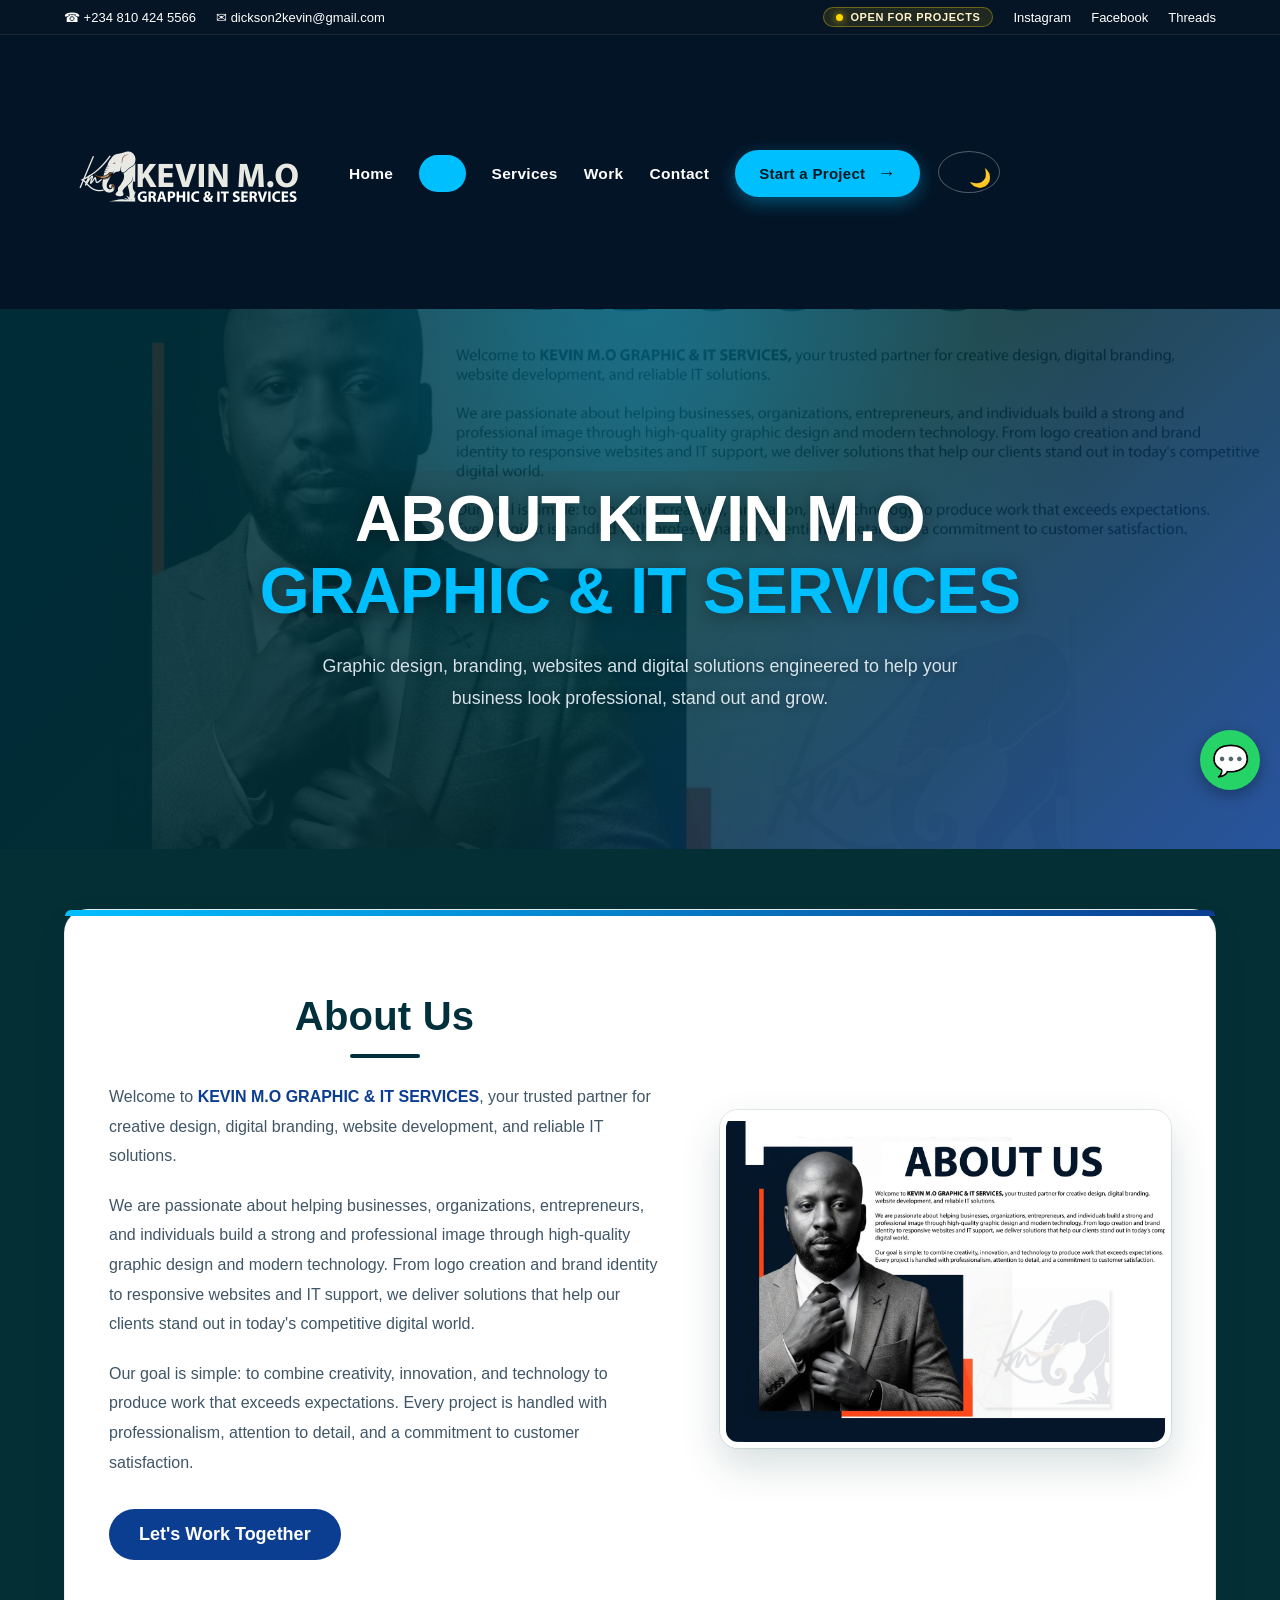
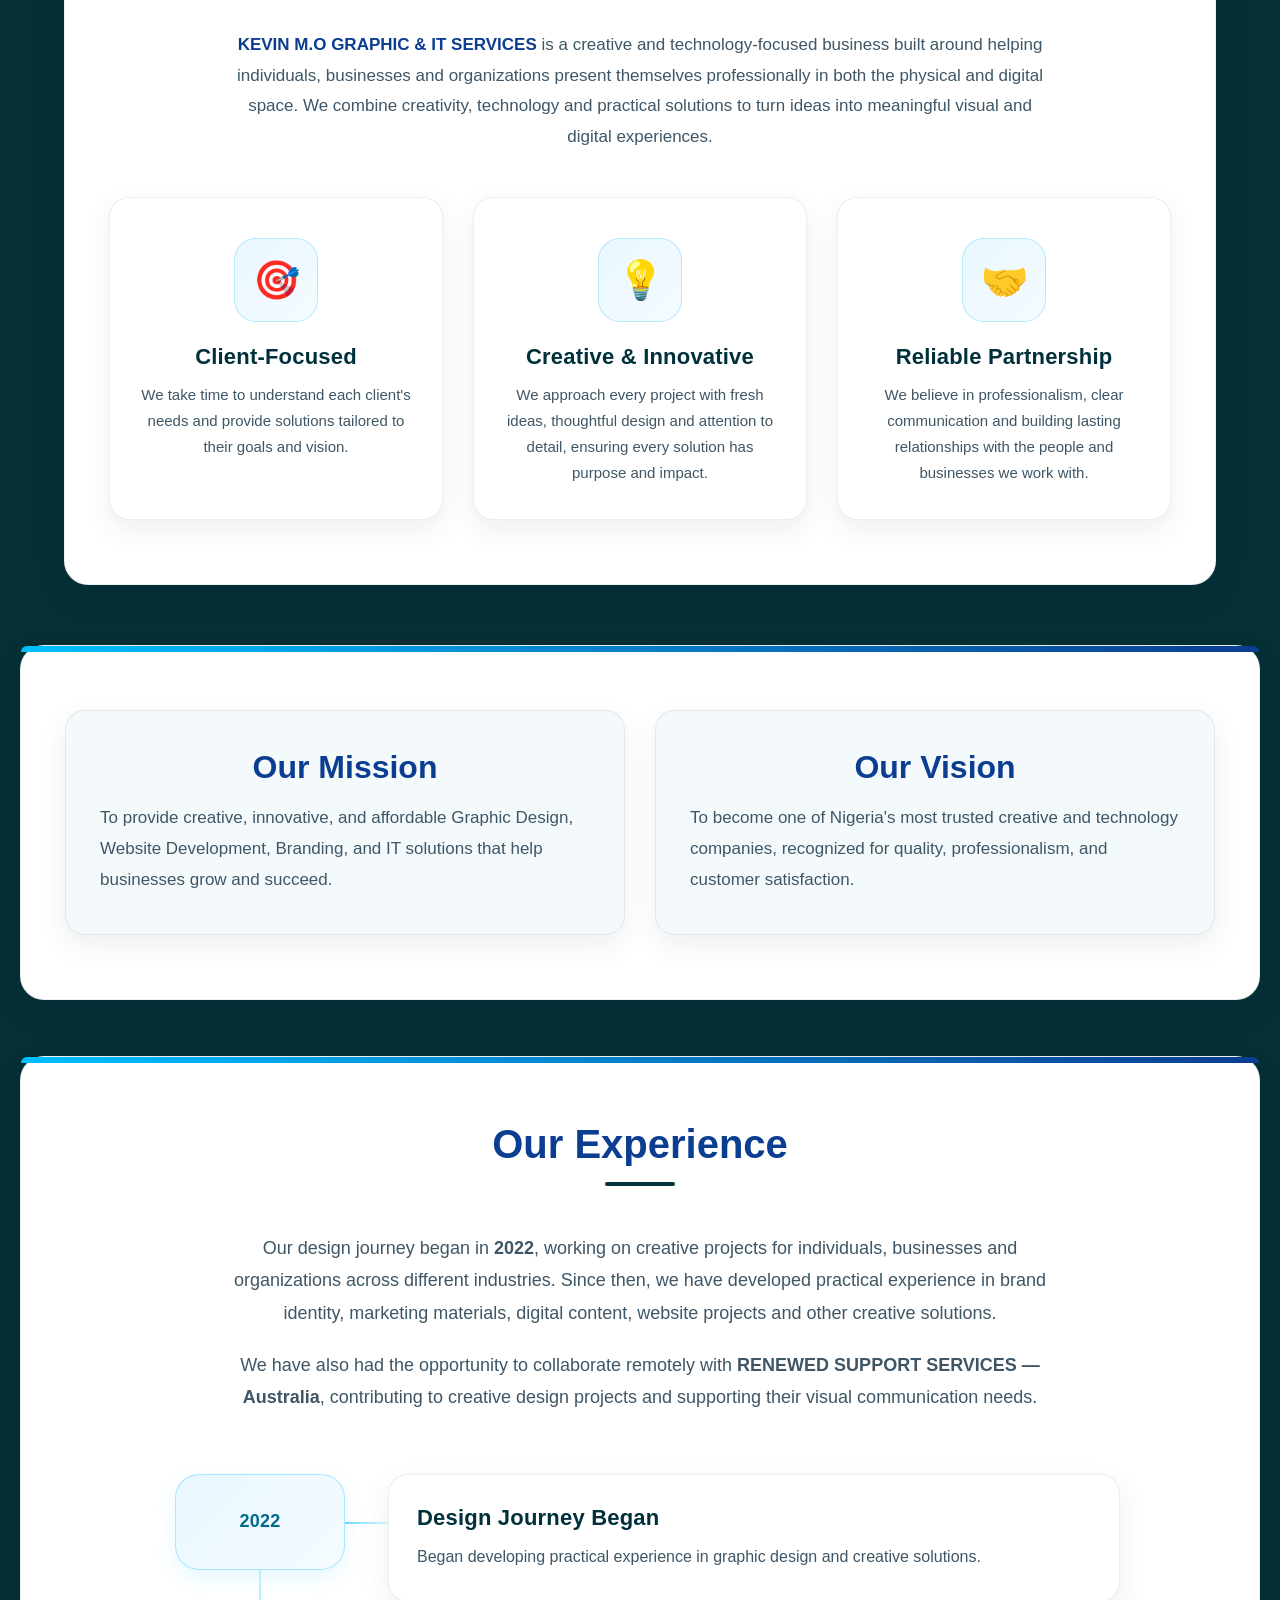
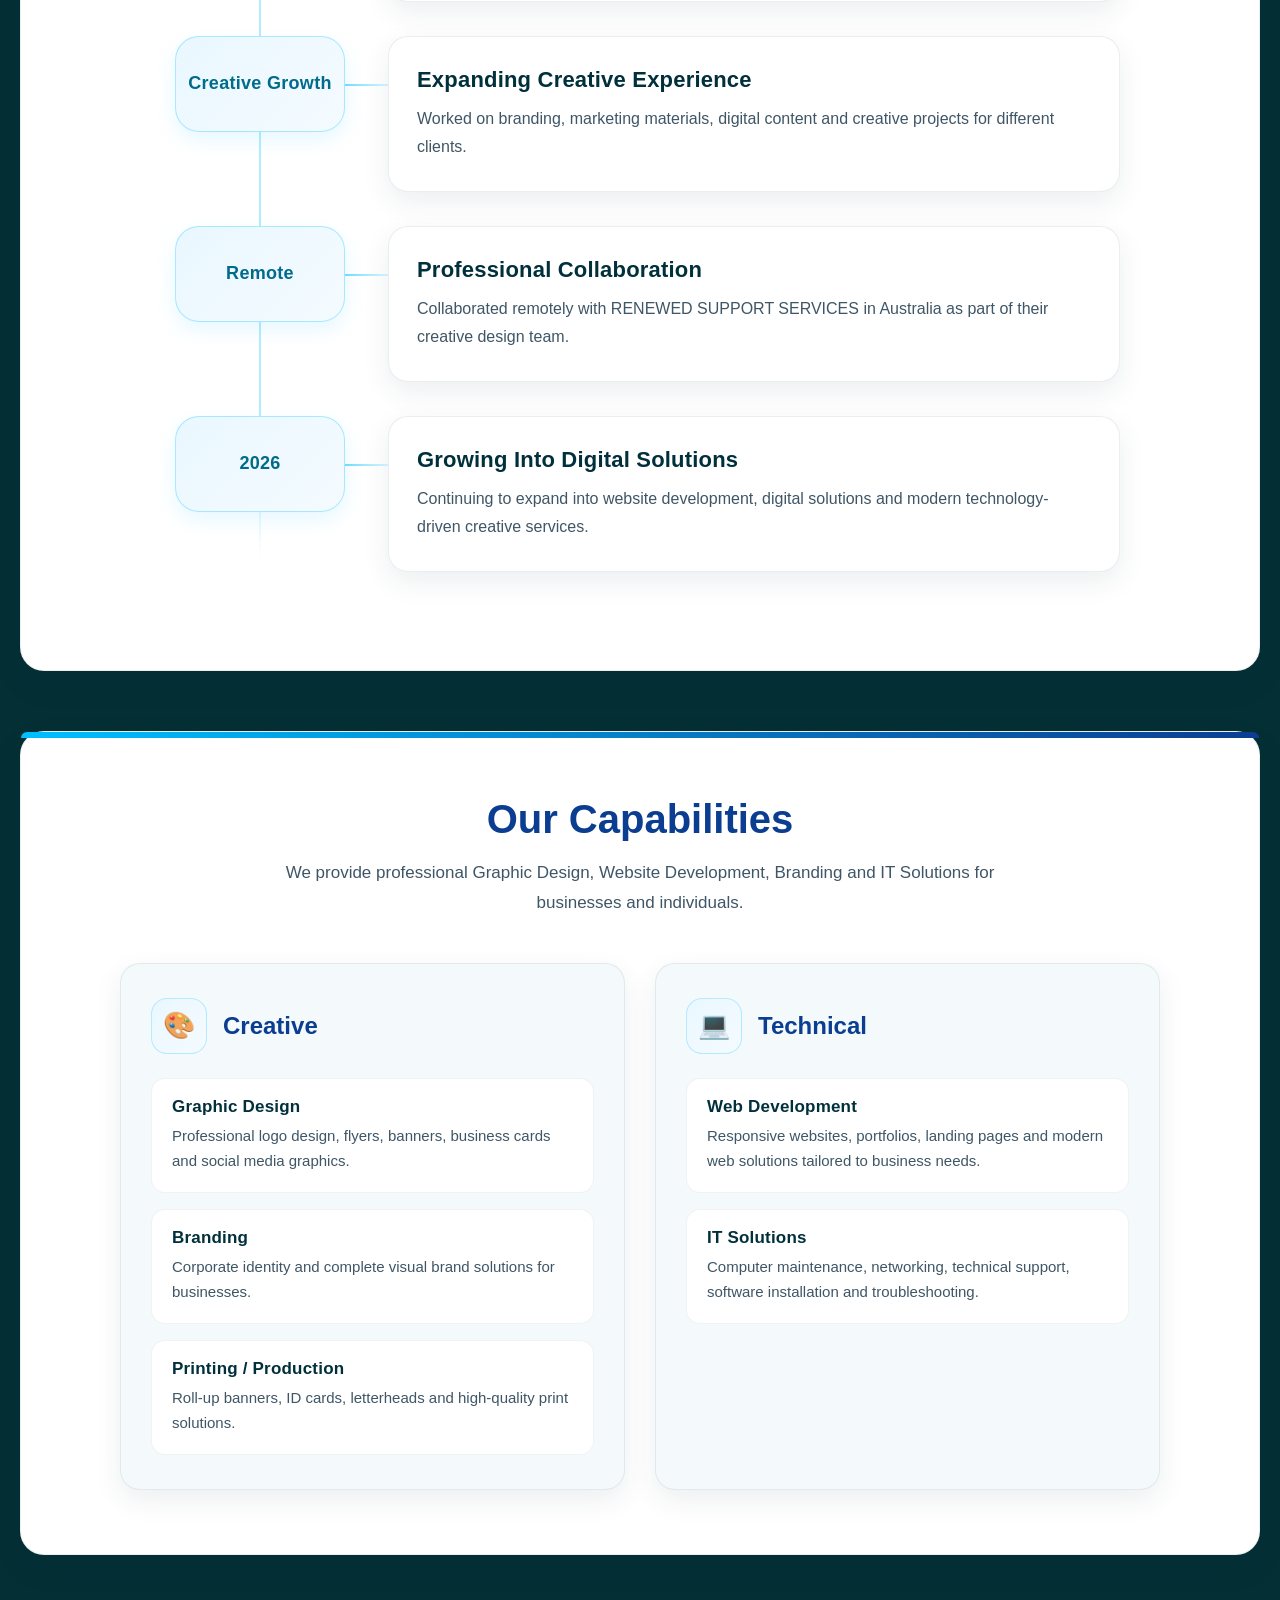
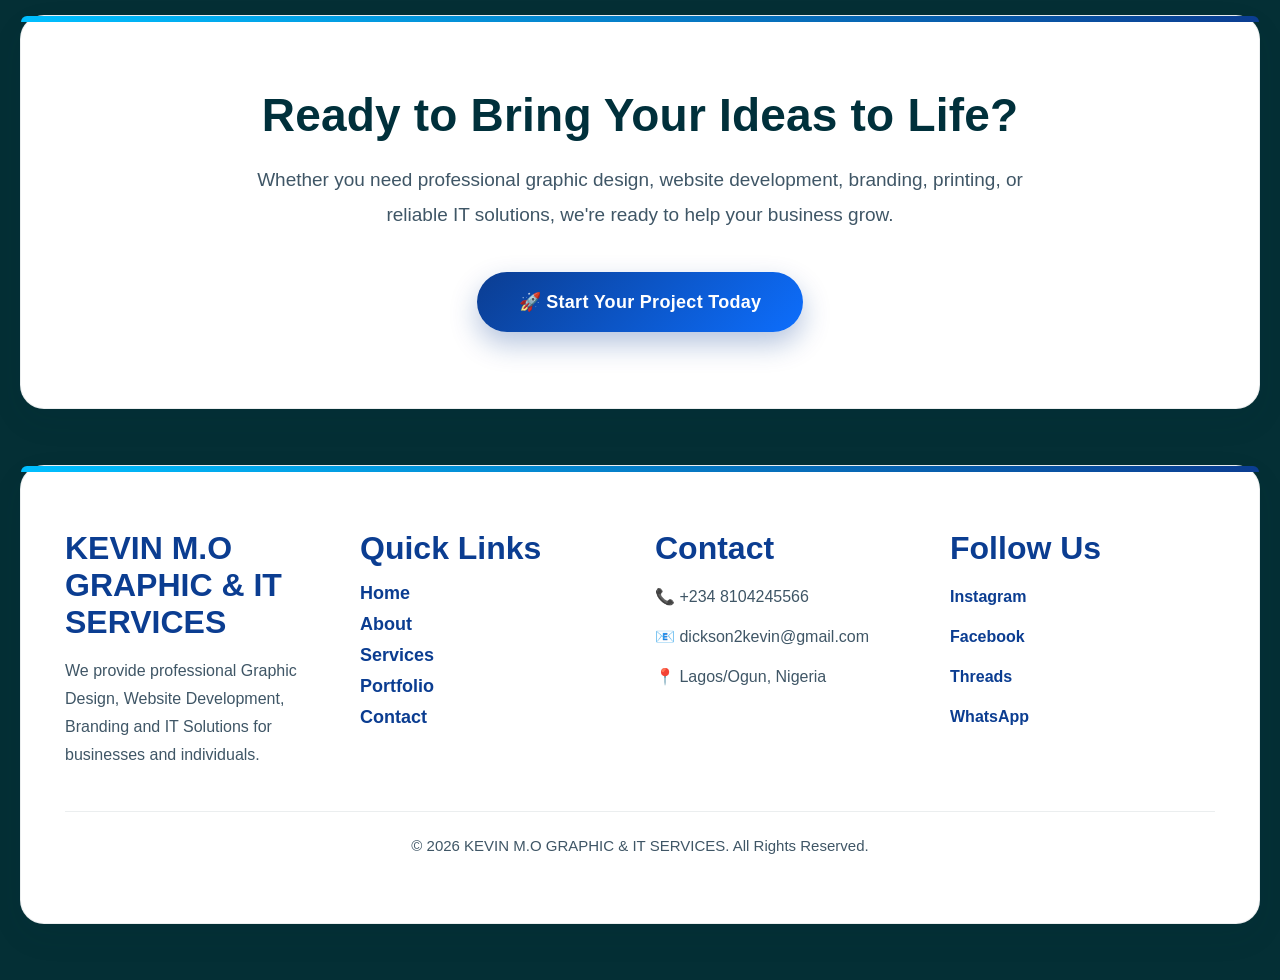
<file: about.html>
<!DOCTYPE html>
<html lang="en">

<head>
<meta charset="UTF-8">
<meta name="viewport" content="width=device-width, initial-scale=1.0">
<title>ABOUT KEVIN M.O GRAPHIC &amp; IT SERVICES</title>
<link rel="stylesheet" href="style.css">
</head>

<body class="about-page">

<!-- ==========================
     SCROLL PROGRESS BAR
========================== -->

<div id="progressBar"></div>

<!-- ==========================
     TOP CONTACT BAR
========================== -->

<div class="top-bar">

    <div class="top-bar-left">

        <span>☎ +234 810 424 5566</span>

        <a href="mailto:dickson2kevin@gmail.com">
    ✉ dickson2kevin@gmail.com
</a>

    </div>

    <div class="top-bar-right">

        <span class="top-tag">Open for projects</span>

        <a href="https://www.instagram.com/kmogr_ltd"
           target="_blank"
           aria-label="Instagram">
            Instagram
        </a>

        <a href="https://www.facebook.com/kmogr_ltd"
           target="_blank"
           aria-label="Facebook">
            Facebook
        </a>

        <a href="https://www.threads.net/@kmogr_ltd"
           target="_blank"
           aria-label="Threads">
            Threads
        </a>

    </div>

</div>


<!-- ==========================
     MAIN NAVIGATION
========================== -->

<nav id="navbar">

    <!-- BRAND -->

    <a href="index.html" class="logo" aria-label="Home — Kevin M.O Graphic &amp; IT Services">

        <img src="images/logos.png"
             alt="Kevin M.O Graphic & IT Services Logo">

    </a>


    <!-- MOBILE MENU BUTTON -->

    <div class="menu-toggle" id="menuToggle">
        ☰
    </div>


    <!-- NAVIGATION LINKS -->
    <!-- Off-canvas header (theme + close) — visible on mobile only -->

    <ul class="nav-links">

        <li class="menu-header">

            <button id="themeToggleMenu"
                    class="theme-toggle menu-theme-toggle"
                    aria-label="Toggle dark mode">
                🌙
            </button>

            <button id="menuClose"
                    class="menu-close"
                    aria-label="Close menu">
                ✕
            </button>

        </li>

        <li>
            <a href="index.html" id="homeBtn">
                Home
            </a>
        </li>

        <li>
            <a href="about.html" id="aboutBtn" class="active">
                About
            </a>
        </li>

        <li>
            <a href="index.html#services" id="serviceBtn">
                Services
            </a>
        </li>

        <li>
            <a href="index.html#portfolio" id="workBtn">
                Work
            </a>
        </li>

        <li>
            <a href="index.html#contact" id="contactBtn">
                Contact
            </a>
        </li>

        <li class="nav-cta">

            <a href="index.html#contact" class="nav-cta-btn">
                Start a Project
                <span>→</span>
            </a>

        </li>

    </ul>


    <!-- THEME BUTTON -->

    <button id="themeToggle"
            class="theme-toggle"
            aria-label="Toggle dark mode">
        🌙
    </button>

</nav>

<!-- ==========================
     MOBILE MENU BACKDROP
========================== -->

<div id="menuBackdrop" class="menu-backdrop" aria-hidden="true"></div>

<!-- ==========================
     ABOUT PAGE HERO
========================== -->

<section class="page-hero" id="page-hero">

    <div class="page-hero-glow" aria-hidden="true"></div>

    <div class="page-hero-content">

        <h1>
            ABOUT KEVIN M.O<br>
            <span class="accent">GRAPHIC &amp; IT SERVICES</span>
        </h1>

        <p>
            Graphic design, branding, websites and digital solutions
            engineered to help your business look professional,
            stand out and grow.
        </p>

    </div>

</section>

<!-- ==========================
     WHO WE ARE
========================== -->

<section id="about" class="about-page">

    <div class="about-container">

        <!-- LEFT SIDE -->
        <div class="about-text">

            <h2>About Us</h2>

            <p>
                Welcome to <strong>KEVIN M.O GRAPHIC &amp; IT SERVICES</strong>,
                your trusted partner for creative design, digital branding,
                website development, and reliable IT solutions.
            </p>

            <p>
                We are passionate about helping businesses, organizations,
                entrepreneurs, and individuals build a strong and professional
                image through high-quality graphic design and modern technology.
                From logo creation and brand identity to responsive websites
                and IT support, we deliver solutions that help our clients
                stand out in today's competitive digital world.
            </p>

            <p>
                Our goal is simple: to combine creativity, innovation,
                and technology to produce work that exceeds expectations.
                Every project is handled with professionalism, attention
                to detail, and a commitment to customer satisfaction.
            </p>

            <a href="index.html#contact" class="btn">
                Let's Work Together
            </a>

        </div>

        <!-- RIGHT SIDE — About visual -->
        <div class="about-image">

            <img src="assets/about-agency-v2.jpg"
                 alt="Premium creative agency workspace for graphic design, web development, branding and IT solutions">

        </div>

</div>

    <p class="who-intro">
        <strong>KEVIN M.O GRAPHIC &amp; IT SERVICES</strong> is a creative
        and technology-focused business built around helping individuals,
        businesses and organizations present themselves professionally in
        both the physical and digital space. We combine creativity,
        technology and practical solutions to turn ideas into meaningful
        visual and digital experiences.
    </p>

    <div class="who-container">

        <!-- CLIENT-FOCUSED -->

        <div class="who-card">

            <div class="who-icon">🎯</div>

            <h3>Client-Focused</h3>

            <p>
                We take time to understand each client's needs and provide
                solutions tailored to their goals and vision.
            </p>

        </div>


        <!-- CREATIVE & INNOVATIVE -->

        <div class="who-card">

            <div class="who-icon">💡</div>

            <h3>Creative &amp; Innovative</h3>

            <p>
                We approach every project with fresh ideas, thoughtful
                design and attention to detail, ensuring every solution
                has purpose and impact.
            </p>

        </div>


        <!-- RELIABLE PARTNERSHIP -->

        <div class="who-card">

            <div class="who-icon">🤝</div>

            <h3>Reliable Partnership</h3>

            <p>
                We believe in professionalism, clear communication and
                building lasting relationships with the people and
                businesses we work with.
            </p>

        </div>

    </div>

</section>
<!-- ==========================
     MISSION & VISION
========================== -->

<section class="mission">

    <div class="mission-card">

        <h2>Our Mission</h2>

        <p>
            To provide creative, innovative, and affordable Graphic Design,
            Website Development, Branding, and IT solutions that help
            businesses grow and succeed.
        </p>

    </div>

    <div class="mission-card">

        <h2>Our Vision</h2>

        <p>
            To become one of Nigeria's most trusted creative and technology
            companies, recognized for quality, professionalism,
            and customer satisfaction.
        </p>

    </div>

</section>

<!-- ==========================
     OUR EXPERIENCE
========================== -->

<section class="our-experience reveal" id="experience">

    <h2>Our Experience</h2>

    <p class="experience-intro">
        Our design journey began in <strong>2022</strong>, working on
        creative projects for individuals, businesses and organizations
        across different industries. Since then, we have developed
        practical experience in brand identity, marketing materials,
        digital content, website projects and other creative solutions.
    </p>

    <p class="experience-intro">
        We have also had the opportunity to collaborate remotely with
        <strong>RENEWED SUPPORT SERVICES — Australia</strong>, contributing
        to creative design projects and supporting their visual
        communication needs.
    </p>

    <div class="experience-timeline">

        <div class="experience-item">

            <div class="experience-year">
                2022
            </div>

            <div class="experience-content">

                <h3>Design Journey Began</h3>

                <p>
                    Began developing practical experience in graphic
                    design and creative solutions.
                </p>

            </div>

        </div>


        <div class="experience-item">

            <div class="experience-year">
                Creative Growth
            </div>

            <div class="experience-content">

                <h3>Expanding Creative Experience</h3>

                <p>
                    Worked on branding, marketing materials, digital
                    content and creative projects for different clients.
                </p>

            </div>

        </div>


        <div class="experience-item">

            <div class="experience-year">
                Remote
            </div>

            <div class="experience-content">

                <h3>Professional Collaboration</h3>

                <p>
                    Collaborated remotely with RENEWED SUPPORT SERVICES
                    in Australia as part of their creative design team.
                </p>

            </div>

        </div>


        <div class="experience-item">

            <div class="experience-year">
                2026
            </div>

            <div class="experience-content">

                <h3>Growing Into Digital Solutions</h3>

                <p>
                    Continuing to expand into website development,
                    digital solutions and modern technology-driven
                    creative services.
                </p>

            </div>

        </div>

    </div>

</section>
<!-- ==========================
     CREATIVE + TECHNICAL CAPABILITIES
========================== -->

<section class="about-capabilities reveal" id="capabilities">

    <h2>Our Capabilities</h2>

    <p class="cap-lead">
        We provide professional Graphic Design, Website Development,
        Branding and IT Solutions for businesses and individuals.
    </p>

    <div class="cap-grid">

        <!-- CREATIVE -->

        <div class="cap-group">

            <div class="cap-group-head">

                <div class="cap-icon">🎨</div>

                <h3>Creative</h3>

            </div>

            <ul class="cap-list">

                <li>
                    <strong>Graphic Design</strong>
                    <span>
                        Professional logo design, flyers, banners,
                        business cards and social media graphics.
                    </span>
                </li>

                <li>
                    <strong>Branding</strong>
                    <span>
                        Corporate identity and complete visual
                        brand solutions for businesses.
                    </span>
                </li>

                <li>
                    <strong>Printing / Production</strong>
                    <span>
                        Roll-up banners, ID cards, letterheads and
                        high-quality print solutions.
                    </span>
                </li>

            </ul>

        </div>

        <!-- TECHNICAL -->

        <div class="cap-group">

            <div class="cap-group-head">

                <div class="cap-icon">💻</div>

                <h3>Technical</h3>

            </div>

            <ul class="cap-list">

                <li>
                    <strong>Web Development</strong>
                    <span>
                        Responsive websites, portfolios, landing pages
                        and modern web solutions tailored to business needs.
                    </span>
                </li>

                <li>
                    <strong>IT Solutions</strong>
                    <span>
                        Computer maintenance, networking, technical support,
                        software installation and troubleshooting.
                    </span>
                </li>

            </ul>

        </div>

    </div>

</section>

<!-- ===========================
     CALL TO ACTION
=========================== -->

<section class="cta">

    <div class="cta-content">

        <h2>Ready to Bring Your Ideas to Life?</h2>

        <p>
            Whether you need professional graphic design, website development,
            branding, printing, or reliable IT solutions,
            we're ready to help your business grow.
        </p>

        <a href="index.html#contact" class="btn">
            🚀 Start Your Project Today
        </a>

    </div>

</section>
<footer>

    <div class="footer-container">

        <div class="footer-box">

            <h3>KEVIN M.O GRAPHIC & IT SERVICES</h3>

            <p>
                We provide professional Graphic Design,
                Website Development,
                Branding and IT Solutions
                for businesses and individuals.
            </p>

        </div>

        <div class="footer-box">

            <h3>Quick Links</h3>

            <ul>

                <li><a href="index.html">Home</a></li>

                <li><a href="about.html">About</a></li>

                <li><a href="index.html#services">Services</a></li>

                <li><a href="index.html#portfolio">Portfolio</a></li>

                <li><a href="index.html#contact">Contact</a></li>

            </ul>

        </div>

        <div class="footer-box">

            <h3>Contact</h3>

            <p>&#128222; +234 8104245566</p>

            <p>&#128231; dickson2kevin@gmail.com</p>

            <p>&#128205; Lagos/Ogun, Nigeria</p>

        </div>

        <div class="footer-box">

            <h3>Follow Us</h3>

            <p><a href="https://www.instagram.com/kmogr_ltd" target="_blank">Instagram</a></p>

            <p><a href="https://www.facebook.com/kmogr_ltd" target="_blank">Facebook</a></p>

            <p><a href="https://www.threads.net/@kmogr_ltd" target="_blank">Threads</a></p>

            <p><a href="https://wa.me/2348104245566" target="_blank">WhatsApp</a></p>

        </div>

    </div>

    <hr>

    <p class="copyright">

        &copy; 2026 KEVIN M.O GRAPHIC & IT SERVICES.
        All Rights Reserved.

    </p>

</footer>

<button id="topBtn" title="Back to Top">
    ↑
</button>

<a href="https://wa.me/2348104245566"
   class="whatsapp"
   target="_blank"
   aria-label="Chat with us on WhatsApp">
    💬
</a>

<script src="script.js"></script>

</body>
</html>
</file>
<file: style.css>
html{
    scroll-behavior: smooth;
}

*{
    box-sizing: border-box;
}

html,
body{
    width:100%;
    margin:0;
    overflow-x:hidden;
}

body{
    font-family: Arial, sans-serif;
    background:#042F35;
    color:white;
}

.hero{
    background-image:url("assets/hero.jpg");
    background-size:cover;
    background-position:center;
    background-repeat:no-repeat;

    color:white;

    display:flex;
    flex-direction:column;
    align-items:center;
    justify-content:center;

    min-height:700px;
    height:700px;

    margin:0;
    padding:40px 20px;

    border-radius:0;
    box-shadow:none;

    text-align:center;
}

.overlay{
    background:rgba(0,0,0,0.55);

    width:100%;
    max-width:900px;

    margin:0 auto;

    padding:50px 20px;

    border-radius:15px;

    text-align:center;
}

.hero h1{
    font-size:60px;
    line-height:1.2;
    font-weight:700;
    color:white;
}

.hero p{
    color:white;
    font-size:20px;
    max-width:700px;
    margin:auto;
    margin-bottom:40px;
    line-height:1.7;
}

.hero-buttons{
    display:flex;
    justify-content:center;
    gap:20px;
    flex-wrap:wrap;
}

.btn,
.btn-secondary{
    display:inline-block;
    padding:15px 30px;
    border-radius:8px;
    font-size:18px;
    font-weight:bold;
    text-decoration:none;
    transition:0.3s;
}

.btn{
    background:#0B3D91;
    color:white;
    position:relative;
    overflow:hidden;
    transition: all .3s ease;
}

.btn::before{

    content:"";

    position:absolute;

    top:50%;

    left:50%;

    width:0;

    height:0;

    background:rgba(255,255,255,.25);

    border-radius:50%;

    transform:translate(-50%,-50%);

    transition:.5s;

}

.btn:hover::before{

    width:300px;

    height:300px;

}

.btn:hover{
    background:#0d6efd;
    transform: translateY(-5px);
    box-shadow: 0 12px 25px rgba(0,191,255,.35);
}

.btn:hover,
.btn-secondary:hover{
    transform:translateY(-3px);
}

.btn-secondary{
    background:#FFD700;
    color:#0B3D91;
}

.btn-secondary:hover{
    background:white;
    color:#0d6efd;
}

.tagline{

text-align:center;

font-size:20px;

color:#00303B;

margin-top:15px;

}

nav{
    background:#00303B;
    padding:20px;
    text-align:center;
}

.nav-links a{
    text-decoration: none;
    color: white;
    font-size: 18px;
    font-weight: bold;
    padding: 10px 15px;
    border-radius: 5px;
    transition: all 0.3s ease;
}

nav a:hover{
    color:#0d6efd;
}

.nav-links{
    display: flex;
    justify-content: center;
    align-items: center;
    list-style: none;
    gap: 40px;
    padding: 0;
    margin-top: 20px;
    flex-wrap: wrap;
}
/* Sticky Navigation */

#navbar{
    position: relative;
    top:0;
    z-index:1000;
    transition:all .4s ease;
}

#navbar.scrolled{
    background:#00303B;
    box-shadow:0 8px 25px rgba(0,0,0,.25);
    padding:10px 40px;
}
section:not(.hero){

    background:darkgrey;

    width:90%;

    max-width:1200px;

    margin:40px auto;

    padding:25px;

    border-radius:10px;

    box-shadow:0 5px 12px rgba(0,0,0,0.1);

}

.about{
    padding:90px 20px;
    background:white;
}

.about-container{
    display:flex;
    justify-content:space-between;
    align-items:center;
    gap:50px;
}

.about-image{
    display: flex;
    align-items: center;
    gap: 30px;
}

.hero-text{
    flex: 1;
}

.hero-image{
    flex: 1;
}

.about-text h2{
    color:#00303B;
    font-size:40px;
    margin-bottom:25px;
}

.about-text p{
    line-height:1.9;
    color:#00303B;
    margin-bottom:20px;
}

.about-image img{
    width:100%;
    max-width:none;
    height:420px;
    object-fit:cover;
    border-radius:15px;
    box-shadow:0 10px 25px rgba(0,0,0,.15);
}

.mission{
    display:grid;
    grid-template-columns:1fr 1fr;
    gap:30px;
    padding:80px 20px;
    background:#f7f9fc;
}

.mission-card{
    background:#00303B;
    color:white;
    padding:35px;
    border-radius:15px;
    box-shadow:0 10px 25px rgba(0,0,0,.15);
    transition:.3s;
}

.mission-card h2{
    color:#00BFFF;
    margin-bottom:20px;
}

.mission-card p{
    color:white;
    line-height:1.8;
}

.services{
    padding:80px 20px;
    background:#f8f9fa;
    text-align:center;
}

.services h2{
    font-size:30px;
    color:#0B3D91;
    margin-bottom:50px;
}

.service-container{

display:grid;

grid-template-columns:repeat(3,1fr);

gap:30px;

}

.card{

background:white;

padding:30px;

border-radius:15px;

box-shadow:0 5px 15px rgba(0,0,0,0.1);

text-align:center;

transition:0.3s;

}

.card:hover{

transform:translateY(-10px);

}

.card h3{

color:#0B3D91;

margin-bottom:15px;

}

.card p{
    color:#555;
    line-height:1.8;
}

.why-us{
    padding:80px 20px;
    background:#F4F7FA;
    text-align:center;
}

.why-us h2{
    font-size:30px;
    color:#00303B;
    margin-bottom:50px;
}

.why-container{
    display:grid;
    grid-template-columns:repeat(3,1fr);
    gap:30px;
}

.why-card{
    background:#00303B;
    color:white;
    padding:30px;
    border-radius:15px;
    box-shadow:0 10px 20px rgba(0,0,0,.1);
    transition:.3s;
}

.why-card:hover{
    transform:translateY(-10px);
}

.icon{
    width:80px;
    height:80px;
    background:#0B3D91;
    color:white;
    border-radius:50%;
    display:flex;
    justify-content:center;
    align-items:center;
    font-size:35px;
    margin:auto;
    margin-bottom:20px;
}

.why-card h3{
    color:#00BFFF;
    margin-bottom:15px;
}

.why-card p{
    color:white;
    line-height:1.8;
}

.stats{
    display:grid;
    grid-template-columns:repeat(4,1fr);
    background:#0B3D91;
    color:white;
    text-align:center;
    padding:60px 20px;
}

.stat h2{
    color:#00303B;
    font-size:45px;
    margin:0 0 10px;
    font-weight:700;
}

.stat p{
    color:#00303B;
    margin:0;
    font-size:18px;
}

.portfolio{
    padding:80px 20px;
    background:white;
    text-align:center;
}

.portfolio h2{
    font-size:30px;
    color:#0B3D91;
    margin-bottom:40px;
}

.portfolio-menu{
    margin-bottom:30px;
}

.portfolio-menu button{
    padding:12px 25px;
    margin:8px;
    border:none;
    background:#0B3D91;
    color:white;
    border-radius:8px;
    cursor:pointer;
    transition:0.3s;
}

.portfolio-menu button:hover{
    background:#FFD700;
    color:#0B3D91;
}

.gallery{
    display:grid;
    grid-template-columns:repeat(3,1fr);
    gap:25px;
}

.gallery img{
    width:100%;
    max-width:none;
    height:250px;
    object-fit:cover;
    border-radius:15px;
    box-shadow:0 5px 15px rgba(0,0,0,0.1);
    transition:0.4s;
    cursor:pointer;
}

.gallery img:hover{
    transform:scale(1.05);
}

.testimonials{
    padding:80px 20px;
    background:white;
    text-align:center;
}

.testimonials h2{
    color:#555;
    font-size:30px;
    margin-bottom:50px;
}

.testimonial-container{

    display:grid;

    grid-template-columns:repeat(3,1fr);

    gap:30px;

}

.contact{
    padding:80px 20px;
    background:#f8f9fa;
}

.contact h2{
    text-align:center;
    color:#0B3D91;
    font-size:30px;
    margin-bottom:50px;
}

.contact-container{
    display:grid;
    grid-template-columns:1fr 1fr;
    gap:50px;
    align-items:center;
}

.contact-info{
    background:#f5f7fa;
    padding:30px;
    border-radius:15px;
    box-shadow:0 10px 20px rgba(0,0,0,.1);
}

.contact-info h3{
    color:#0B3D91;
    font-size:25px;
    margin-top:0;
}

.contact-info p{
    color:#555;
    font-size:18px;
    margin-bottom:10px;
}

.contact-info a{
    color:#0B3D91;
    text-decoration:none;
    font-weight:bold;
}

.contact-info a:hover{
    color:#FFD700;
}

.whatsapp{
    position:fixed;
    bottom:20px;
    right:20px;
    width:60px;
    height:60px;
    background:#25D366;
    color:white;
    border-radius:50%;
    display:flex;
    justify-content:center;
    align-items:center;
    font-size:30px;
    text-decoration:none;
    box-shadow:0 5px 15px rgba(0,0,0,.3);
    transition:.3s;
    z-index:1000;
    animation: floatWhatsApp 2s ease-in-out infinite;
}

.whatsapp:hover{
    transform:scale(1.1);
}

h2{

    color:#00303B;

    font-size:38px;

    text-align:center;

    margin-top:40px;

    margin-bottom:20px;

    position:relative;

}

h2::after{

    content:"";

    display:block;

    width:70px;

    height:4px;

    background:#00303B;

    margin:15px auto 0;

    border-radius:20px;

}

#welcome{

color:darkred;

}

.service{

color:green;

}

p{

font-size:18px;

line-height:1.8;

}

ul{

font-size:18px;

}

img{
    max-width:100%;
    height:auto;
    border-radius:12px;
}
.slider-wrapper .slide{
    width:100% !important;
    max-width:none !important;
    height:100% !important;
}

.logo{
    display:flex;
    flex-direction:column;
    align-items:center;
    justify-content:center;
}

.logo img{
    width:400px;
    height:auto;
}

.logo h2{
    color:white;
    font-size:28px;
    margin:0;
}

form{

background:white;

padding:20px;

border-radius:10px;

width:100%;

max-width:600px;

margin:auto;

}

input,
textarea{

width:100%;

padding:12px;

margin-top:8px;

margin-bottom:15px;

}

button{

background:#0d6efd;

color:white;

padding:15px 30px;

border:none;

border-radius:8px;

font-size:18px;

cursor:pointer;

transition:0.3s;

}

button:hover{

background:#0056b3;

}

footer{

background:#061525;  

color:white;

padding:60px 20px 20px;

margin-top:40px;

}

.footer-container{
    display:grid;
    grid-template-columns:repeat(4,1fr);
    gap:40px;
}

.footer-box h3{
    margin-bottom:20px;
    color:#FFD700;
    margin-top:0;
}

.footer-box p{
    color:white;
    font-size:16px;
    line-height:1.8;
}

.footer-box ul{
    list-style:none;
    padding:0;
}

.footer-box li{
    margin-bottom:10px;
}

.footer-box a{

    color:white;

    text-decoration:none;

    transition:.3s ease;

}

.footer-box a:hover{

    color:#00BFFF;

    padding-left:8px;

}

footer hr{
    border:none;
    border-top:1px solid rgba(255,255,255,.2);
    margin:30px 0 20px;
}

hr{
    margin:40px 0;
    opacity:.3;
}

.copyright{
    color:white;
    font-size:15px;
    margin:0;
    text-align:center;
}

@media (max-width:768px){

    nav{
        flex-direction:column;
        gap:15px;
    }

    .hero{
        padding:70px 18px;
    }
    

    .hero p{
        font-size:18px;
    }

    .about-container{
        grid-template-columns:1fr;
    }

    .about-image img{
        height:300px;
    }

    .mission{
        grid-template-columns:1fr;
    }

    .service-container{
        grid-template-columns:1fr;
    }

    .gallery{
        grid-template-columns:1fr;
    }

    .why-container{
        grid-template-columns:1fr;
    }

    .testimonial-container{
        grid-template-columns:1fr;
    }

    .contact-container{
        grid-template-columns:1fr;
    }

    .stats{
        grid-template-columns:1fr;
    }

    .footer-container{
        grid-template-columns:1fr;
        text-align:center;
    }

    .card{
        margin-bottom:20px;
    }

}
.reveal{
    opacity:0;
    transform:translateX(-100px);
    transition:all 1s ease;
}

.reveal.active{
    opacity:1;
    transform:translateY(0);
}
.hero{

    background-image:url("assets/hero.jpg");

    background-size:cover;

    background-position:center;

    background-repeat:no-repeat;

}

.hero-text{
    flex:1;
}

.hero-image{
    flex:1.3;
}

.hero-image{
    position: relative;
    width: 100%;
    height: 500px;
    overflow: hidden;
}

.hero-image img{
    width: 100%;
    height: 100%;
    object-fit: cover;
    display: block;
    border-radius: 20px;
}

/* ===========================
   SERVICES SECTION
=========================== */

.services{
    padding:80px 8%;
    background:#f7f9fc;
    text-align:center;
}

.services h2{
    font-size:40px;
    color:#00303B;
    margin-bottom:50px;
}

.services-container{
    display:grid;
    grid-template-columns:repeat(auto-fit,minmax(260px,1fr));
    gap:30px;
}

.service-card{
    background:#00303B;
    color:white;
    padding:35px 25px;
    border-radius:18px;
    box-shadow:0 8px 20px rgba(0,0,0,.08);
    position:relative;
    overflow:hidden;
    transition: all .3s ease;
}

.service-card::before{
    content:"";
    position:absolute;
    top:0;
    left:0;
    width:100%;
    height:5px;
    background:#007B8F;
    transform:scaleX(0);
    transition:.4s ease;
}

.service-card:hover{
    transform:translateY(-10px);
    box-shadow:0 15px 35px rgba(0,0,0,.15);

}

.service-card:hover::before{
    transform:scaleX(1);
}

.service-icon{
    font-size:50px;
    margin-bottom:20px;
    transition:.3s ease;
}

.service-card:hover .service-icon{
    transform:scale(1.15);
}

.service-card h3{
    color:#00BFFF;
    margin-bottom:15px;
    font-size:24px;
}

.service-card p{
    color:white;
    line-height:1.8;
    margin-bottom:25px;
    font-size:15px;
}

.service-btn{
    display:inline-block;
    padding:10px 20px;
    background:#00303B;
    color:#fff;
    border-radius:8px;
    text-decoration:none;
    font-weight:600;
    transition:.3s ease;
}

.service-btn:hover{
    background:#007B8F;
    transform:translateY(-2px);
}
/* ===========================
   PORTFOLIO ITEMS
=========================== */

.portfolio-item{

    position:relative;

    overflow:hidden;

    border-radius:15px;

    cursor:pointer;

    transition:all .35s ease;

}

.portfolio-item:hover{

    transform:translateY(-8px);

    box-shadow:0 15px 35px rgba(0,191,255,.35);

}

.portfolio-item img{
    width:100%;
    display:block;
    transition:transform .5s ease;

    user-select:none;
    -webkit-user-drag:none;
}

.portfolio-item:hover img{

    transform:scale(1.08);

    filter:brightness(1.05);

}

.portfolio-overlay{
    position: absolute;
    left: 0;
    bottom: 0;
    width: 100%;
    padding: 20px;
    background: rgba(0,48,59,.9);
    color: white;
    transform: translateY(100%);
    transition: .4s ease;
}

.portfolio-item:hover .portfolio-overlay{
    transform: translateY(0);
}

.portfolio-overlay h3{
    margin-bottom: 8px;
    font-size: 22px;
}

.portfolio-overlay p{
    font-size: 15px;
}
/* ===========================
   MOBILE MENU
=========================== */

.menu-toggle{

    display:none;

    font-size:32px;

    cursor:pointer;

    color:#ffffff;

}

/* ===========================
   MOBILE NAVIGATION
=========================== */

@media (max-width:768px){

    .menu-toggle{

        display:block;

        font-size:30px;

        cursor:pointer;

        color:#fff;

        z-index:1001;

    }

    .nav-links{

        display:flex;

        flex-direction:column;

        align-items:center;

        justify-content:flex-start;

        position:fixed;

        top:70px;

        left:-100%;

        width:100%;

        height:calc(100vh - 70px);

        background:#00303B;

        padding:30px 0;

        transition:left .4s ease;

        overflow-y:auto;

        z-index:1000;

    }

    .nav-links.active{

        left:0;

    }

    .nav-links li{

        margin:18px 0;

        list-style:none;

    }

    .nav-links a{

        font-size:18px;

        display:block;

        padding:10px 20px;

    }

}
/* ===========================
   BACK TO TOP BUTTON
=========================== */

#topBtn{

    position:fixed;

    bottom:30px;

    right:30px;

    width:50px;

    height:50px;

    border:none;

    border-radius:50%;

    background:#00303B;

    color:white;

    font-size:24px;

    cursor:pointer;

    display:none;

    transition:.3s;

    z-index:999;

}

#topBtn:hover{

    background:#005A6E;

    transform:scale(1.1);

}

.stars{

    color:gold;

    font-size:24px;

    margin:15px 0;

}

.client-title{

    color:#777;

    font-size:14px;

    margin-top:5px;

}

/* ===========================
   FEATURED PROJECTS
=========================== */

.featured-slider{

    max-width:1200px;

    margin:60px auto;

    padding:60px 30px;

    background:#f5f7fa;

    border-radius:20px;

    text-align:center;

    box-sizing:border-box;

}

.featured-slider h2{

    font-size:38px;

    color:#00303B;

    margin-bottom:15px;

}

.featured-slider p{

    max-width:700px;

    margin:0 auto 40px;

    color:#00303B;

    font-size:18px;

}

.slider-wrapper{

    width:100%;

    max-width:1100px;

    aspect-ratio:16/9;

    margin:0 auto;

    position:relative;

    overflow:hidden;

    border-radius:20px;

    box-shadow:0 12px 30px rgba(0,0,0,.2);

}
.slider-wrapper .slide{

    position:absolute;

    top:0;

    left:0;

    width:100%;

    height:100%;

    object-fit:cover;

    opacity:0;

    transition:opacity 1s ease;

}

.slider-wrapper .slide.active{

    opacity:1;

}

@media (max-width:768px){

    .featured-slider{

        margin:40px 15px;

        padding:30px 15px;

    }

    .slider-wrapper{

        height:300px;

    }

}

/* ==========================
   PORTFOLIO FILTER BUTTONS
========================== */

.filter-btn{
    padding:12px 24px;
    border:none;
    border-radius:30px;
    background:#e6eef2;
    color:#00303B;
    cursor:pointer;
    transition:.3s;
    font-weight:bold;
}

.filter-btn:hover{
    background:#005A6E;
    color:#fff;
}

.filter-btn.active{
    background:#00303B;
    color:#fff;
}

/* ===========================
   TESTIMONIAL CAROUSEL
=========================== */

#testimonials{
    padding:80px 8%;
    background:#f5f7fa;
    text-align:center;
}

#testimonials h2{
    font-size:38px;
    color:#00303B;
    margin-bottom:40px;
}

/* ===========================
   MODERN TESTIMONIAL SLIDER
=========================== */

.testimonial-slider{
    width:100%;
    overflow:hidden;
    position:relative;
    margin-top:40px;
}

.testimonial-track{

    display:flex;

    width:100%;

    gap:0;

    transition:transform .8s ease;

}

.testimonial-card{

    flex:0 0 calc(100% / 3);

    padding:10px;

    box-sizing:border-box;

}

.testimonial-card .card-content{

    background:#00303B;
    color:white;
    border-radius:15px;
    padding:30px;
    width:100%;
    height:100%;
    text-align:center;
    box-shadow:0 10px 25px rgba(0,0,0,.15);
    box-sizing:border-box;

}

.testimonial-card h3{

    color:#00BFFF;
    margin-top:20px;

}

.testimonial-card p{

    color:white;
    line-height:1.8;

}

.stars{

    color:gold;
    font-size:22px;
    margin-bottom:15px;

}

@media(max-width:992px){

    .testimonial-card{

        flex:0 0 50%;

    }

}

@media (max-width:768px){

    .testimonial-slider{

        width:100%;

        overflow:hidden;

    }

    .testimonial-track{

        display:flex;

        gap:0;

    }

    .testimonial-card{

        flex:0 0 100%;

        width:100%;

        max-width:100%;

        padding:15px;

        display:flex;

        justify-content:center;

        align-items:center;

        box-sizing:border-box;

    }

    .testimonial-card .card-content{

        width:100%;

        max-width:100%;

        padding:25px;

        box-sizing:border-box;

    }

}

.testimonial-card:hover{
    transform:translateY(-10px);
}

/* ===========================
   MODERN PORTFOLIO LIGHTBOX
=========================== */

.gallery-modal{
    display:none;
    position:fixed;
    top:0;
    left:0;
    width:100%;
    height:100%;
    background:rgba(0,0,0,.92);
    justify-content:center;
    align-items:center;
    z-index:99999;
    animation:fadeIn .3s ease;
}

.gallery-modal.active{
    display:flex;
}

.gallery-modal img{
    max-width:85%;
    max-height:85%;
    border-radius:12px;
    box-shadow:0 15px 40px rgba(0,0,0,.5);
    animation:zoomIn .3s ease;
    user-select:none;
    -webkit-user-drag:none;
}

.gallery-close{
    position:absolute;
    top:20px;
    right:35px;
    font-size:50px;
    color:#fff;
    cursor:pointer;
    transition:.3s;
}

.gallery-close:hover{
    color:#00BFFF;
}

.gallery-prev,
.gallery-next{
    position:absolute;
    top:50%;
    transform:translateY(-50%);
    background:rgba(255,255,255,.15);
    color:#fff;
    border:none;
    width:55px;
    height:55px;
    border-radius:50%;
    cursor:pointer;
    font-size:30px;
    transition:.3s;
}

.gallery-prev:hover,
.gallery-next:hover{
    background:#00BFFF;
}

.gallery-prev{
    left:30px;
}

.gallery-next{
    right:30px;
}

@keyframes fadeIn{
    from{opacity:0;}
    to{opacity:1;}
}

@keyframes zoomIn{
    from{
        transform:scale(.8);
        opacity:0;
    }
    to{
        transform:scale(1);
        opacity:1;
    }
}

@media(max-width:768px){

    .gallery-modal img{
        max-width:95%;
        max-height:75%;
    }

    .gallery-prev,
    .gallery-next{
        width:45px;
        height:45px;
        font-size:24px;
    }

    .gallery-close{
        font-size:40px;
        right:20px;
    }

 .hero h1{
    font-size:42px;
}

#typing{
    font-size:0.9em !important;
    min-height:80px;
}
}
/* ===========================
   ACTIVE NAVIGATION
=========================== */

.nav-links a.active{

    background:#00BFFF;

    color:#fff;

    border-radius:30px;

    transition:.3s;

}
/* ===========================
   TYPING EFFECT
=========================== */

#typing{

    color:#00BFFF;

    font-weight:bold;

    display:inline-block;

    min-height:2.8em;

    width:100%;

    line-height:1.2;

}
/* ===========================
   PRELOADER
=========================== */

#preloader{

    position:fixed;

    top:0;

    left:0;

    width:100%;

    height:100%;

    background:#00303B;

    display:flex;

    justify-content:center;

    align-items:center;

    z-index:99999;

    transition:opacity .8s ease, visibility .8s ease;

}

.loader-content{

    text-align:center;

}

.loader-content img{

    width:120px;

    margin-bottom:20px;

}

.loader-content h2{

    color:white;

    margin-bottom:25px;

    font-size:28px;

    letter-spacing:1px;

}

.loader{

    width:55px;

    height:55px;

    border:5px solid rgba(255,255,255,.25);

    border-top:5px solid #00BFFF;

    border-radius:50%;

    animation:spin 1s linear infinite;

    margin:auto;

}

@keyframes spin{

    100%{

        transform:rotate(360deg);

    }

}

#preloader.hide{

    opacity:0;

    visibility:hidden;

}
/* ===========================
   SCROLL PROGRESS BAR
=========================== */

#progressBar{

    position:fixed;

    top:0;

    left:0;

    width:0%;

    height:5px;

    background:#00BFFF;

    z-index:999999;

    transition:width .15s linear;

}
/* ===========================
   WHATSAPP FLOATING EFFECT
=========================== */

@keyframes floatWhatsApp{

    0%{
        transform:translateY(0);
    }

    50%{
        transform:translateY(-10px);
    }

    100%{
        transform:translateY(0);
    }

}
/* ===========================
   CALL TO ACTION
=========================== */

.cta{

    background:linear-gradient(135deg,#00303B,#00BFFF);

    color:#00303B;

    text-align:center;

    padding:80px 10%;

    border-radius:20px;

    margin:60px 40px;

}

.cta h2{

    color:#00303B;

    font-size:42px;

    margin-bottom:20px;

}

.cta h2::after{

    display:none;

}

.cta p{

    font-size:20px;

    line-height:1.8;

    max-width:800px;

    margin:0 auto 35px;

}

.cta .btn{

    background:#00303B;

    color:white;

    font-weight:bold;

    padding:16px 35px;

    border-radius:50px;

}

.cta .btn:hover{

    background:#FFD700;

    color:#00303B;

}
/* =========================================
   NEW PROFESSIONAL HEADER
========================================= */


/* TOP CONTACT BAR */

.top-bar {
    width: 100%;
    background: #061525;
    color: #ffffff;

    display: flex;
    justify-content: space-between;
    align-items: center;

    padding: 10px 5%;

    font-size: 14px;
    border-bottom: 1px solid rgba(255,255,255,0.12);

    box-sizing: border-box;
}


.top-bar-left,
.top-bar-right {
    display: flex;
    align-items: center;
    gap: 24px;
}

.top-bar span {
    white-space: nowrap;
}


/* CLICKABLE EMAIL */

.top-bar-left a {
    color: #ffffff;
    text-decoration: none;
    transition: 0.3s;
}

.top-bar-left a:hover {
    color: #00aaff;
}


.top-bar-right a {
    color: #ffffff;
    text-decoration: none;
    transition: 0.3s;
}


.top-bar-right a:hover {
    color: #00aaff;
}


/* MAIN NAVIGATION */

#navbar {
    width: 100%;

    background: #031426;

    display: flex;
    align-items: center;

    padding: 18px 4%;

    box-sizing: border-box;

    position: relative;

    z-index: 1000;

    transition: 0.3s;
}


/* BRAND */

#navbar .logo {
    display: flex;
    align-items: center;

    gap: 16px;

    margin: 0;

    flex-shrink: 0;
}


#navbar .logo img {
    width: 110px;
    height: 85px;

    object-fit: contain;

    border-radius: 6px;
}


#navbar .brand-text {
    display: flex;
    flex-direction: column;
    justify-content: center;
}


#navbar .brand-text h2 {
    color: #ffffff;

    font-size: 34px;
    font-weight: 800;

    line-height: 1;

    margin: 0;
}


#navbar .brand-text span {
    color: #00aaff;

    font-size: 18px;
    font-weight: 700;

    margin-top: 6px;

    letter-spacing: 0.5px;
}


/* NAVIGATION LINKS */

#navbar .nav-links {
    display: flex;
    align-items: center;

    gap: 34px;

    margin-left: auto;

    list-style: none;
}


#navbar .nav-links li {
    margin: 0;
}


#navbar .nav-links a {
    color: #ffffff;

    text-decoration: none;

    font-size: 17px;
    font-weight: 600;

    padding: 10px 0;

    transition: 0.3s;
}


#navbar .nav-links a:hover {
    color: #00aaff;
}


/* GET IN TOUCH BUTTON */

#navbar .nav-links .nav-cta a {
    background: #087ff5;

    color: #ffffff;

    padding: 14px 22px;

    border-radius: 10px;

    display: inline-flex;
    align-items: center;
    gap: 12px;

    font-weight: 700;

    transition: 0.3s;
}


#navbar .nav-links .nav-cta a:hover {
    background: #00aaff;

    color: #ffffff;

    transform: translateY(-2px);
}


#navbar .nav-links .nav-cta span {
    font-size: 20px;
}


/* THEME BUTTON */

#navbar .theme-toggle {
    margin-left: 18px;

    width: 42px;
    height: 42px;

    border-radius: 50%;

    border: 1px solid rgba(255,255,255,0.3);

    background: transparent;

    color: #ffffff;

    cursor: pointer;
}


/* MOBILE MENU BUTTON */

#navbar .menu-toggle {
    display: none;
}
/* =========================================
   BRAND ALIGNMENT FIX
========================================= */

#navbar .logo {
    display: flex;
    flex-direction: row;
    align-items: center;
    gap: 16px;
    margin: 0;
    flex-shrink: 0;
}


/* LOGO IMAGE */

#navbar .logo img {
    width: 110px;
    height: 85px;
    object-fit: contain;
    display: block;
}


/* BRAND TEXT */

#navbar .brand-text {
    display: flex;
    flex-direction: column;
    justify-content: center;
    align-items: flex-start;
}


#navbar .brand-text h2 {
    color: #ffffff;
    font-size: 34px;
    font-weight: 800;
    line-height: 1;
    margin: 0;
}


#navbar .brand-text span {
    color: #00aaff;
    font-size: 17px;
    font-weight: 700;
    margin-top: 6px;
    letter-spacing: 0.5px;
}
/* =========================================
   LOGO SIZE & BRAND SPACING
========================================= */

#navbar .logo {
    gap: 10px;
}

#navbar .logo img {
    width: 125px;
    height: 95px;
}
/* =========================================
   HERO BADGE
========================================= */

.hero-badge {
    display: inline-block;

    margin-bottom: 18px;

    padding: 8px 16px;

    border: 1px solid rgba(0, 170, 255, 0.5);

    border-radius: 30px;

    color: #ffffff;

    background: rgba(0, 170, 255, 0.08);

    font-size: 14px;

    font-weight: 700;

    letter-spacing: 1.5px;

    text-transform: uppercase;
}

.hero-badge span {
    color: #00aaff;
}
/* HERO MAIN HEADING */

.overlay h1 {
    font-size: 52px;
    font-weight: 800;
    line-height: 1.15;
    margin: 10px 0 25px;
    color: #ffffff;
}

.overlay h1 #typing {
    color: #00aaff;
    display: inline-block;
    margin-top: 8px;
    font-size: 46px;
    white-space: nowrap;
}
/* HERO DESCRIPTION */

.overlay p {
    max-width: 750px;
    margin: 0 auto 30px;
    font-size: 18px;
    line-height: 1.7;
    color: #f1f1f1;
}
/* HERO BUTTONS */

.hero-buttons {
    display: flex;
    justify-content: center;
    align-items: center;
    gap: 20px;
    margin-top: 25px;
}

.hero-buttons .btn {
    display: inline-flex;
    align-items: center;
    justify-content: center;

    min-width: 150px;
    padding: 15px 28px;

    border-radius: 10px;

    font-size: 16px;
    font-weight: 700;

    text-decoration: none;

    transition: all 0.3s ease;
}

/* Our Services */
.hero-buttons .btn:first-child {
    background: #00aaff;
    color: #ffffff;
    border: 2px solid #00aaff;
}

/* Contact Us */
.hero-buttons #heroContactBtn {
    background: transparent;
    color: #ffffff;
    border: 2px solid rgba(255, 255, 255, 0.6);
}

/* Hover effects */

.hero-buttons .btn:first-child:hover {
    transform: translateY(-3px);
    background: #008fd6;
}

.hero-buttons #heroContactBtn:hover {
    transform: translateY(-3px);
    background: #ffffff;
    color: #00303B;
}
/* KEEP HERO TYPING TEXT ON ONE LINE */

.overlay h1 #typing{
    display:block !important;
    white-space:nowrap !important;
    width:max-content !important;
    max-width:none !important;
    margin:8px auto 0;
    font-size:42px !important;
    line-height:1.2;
    color:#00aaff;
}
/* =========================================
   MOBILE PROFESSIONAL HEADER FIX
========================================= */

@media (max-width: 768px) {

    /* Main header */
    #navbar {
        display: flex;
        align-items: center;
        justify-content: space-between;
        padding: 12px 20px;
        min-height: 75px;
    }

    /* Brand */
    #navbar .logo {
        display: flex;
        align-items: center;
        gap: 8px;
    }

    #navbar .logo img {
        width: 65px;
        height: 55px;
    }

    #navbar .brand-text h2 {
        font-size: 22px;
    }

    #navbar .brand-text span {
        font-size: 11px;
        margin-top: 4px;
    }

    /* Hamburger */
    #navbar .menu-toggle {
        display: block;
        font-size: 30px;
        color: #ffffff;
        cursor: pointer;
        z-index: 1002;
    }

    /* Hide navigation initially */
    #navbar .nav-links {
        display: flex;
        flex-direction: column;
        align-items: center;
        justify-content: flex-start;

        position: fixed;

        top: 75px;
        left: 0;
        transform: translateX(-100%);

        width: 100%;
        height: calc(100vh - 75px);

        background: #031426;

        padding: 30px 0;

        margin: 0;

        gap: 10px;

        list-style: none;

        transition: transform 0.4s ease;

        overflow-y: auto;

        z-index: 1001;
    }

    /* Show menu when JavaScript adds .active */
    #navbar .nav-links.active {
        transform: translateX(0);
    }

    /* Navigation items */
    #navbar .nav-links li {
        width: 100%;
        margin: 0;
        text-align: center;
    }

    #navbar .nav-links a {
        display: block;
        width: 100%;

        padding: 14px 20px;

        font-size: 18px;
    }

    /* Get In Touch */
    #navbar .nav-links .nav-cta {
        width: auto;
        margin-top: 10px;
    }

    #navbar .nav-links .nav-cta a {
        width: auto;
        padding: 13px 25px;
    }

    /* Theme button */
    #navbar .theme-toggle {
        display: none;
    }

    /* Top contact bar */
    .top-bar {
        display: none;
    }
}
/* REMOVE DIVIDER FROM NAVIGATION BRAND */

#navbar .brand-text h2::after {
    display: none;
}

/* BRING BRAND NAME AND TAGLINE CLOSER */

#navbar .brand-text h2 {
    margin-bottom: 0;
}

#navbar .brand-text span {
    margin-top: 0;
}
/* ==========================
   DESKTOP BRAND SPACING
========================== */

@media (min-width: 769px) {

    /* Bring brand text closer to the logo */
    #navbar .logo {
        gap: 5px;
    }

    /* Give the navigation links a little more breathing room */
    #navbar .nav-links {
        margin-left: 35px;
    }

}
/* =================================
   RESPONSIVE HERO - MOBILE
================================= */

@media (max-width: 768px) {

    .hero h1 {
        font-size: 40px;
        line-height: 1.2;
    }
    .hero p {
        font-size: 16px;
        line-height: 1.6;
    }
    .hero-buttons {
        flex-direction: column;
        width: 100%;
    }

    .hero-buttons .btn {
        width: 90%;
        max-width: 300px;
    }

}
/* =================================
   HERO BACKGROUND - MOBILE
================================= */

@media (max-width: 768px) {

    .hero {
        background-position: center center;
    }

}
/* =================================
   MOBILE HEADER SPACING
================================= */

@media (max-width: 768px) {

    #navbar {
        justify-content: space-between;
    }

}
/* =================================
   MOBILE HERO RESPONSIVE DESIGN
================================= */

@media (max-width: 768px) {

    .overlay {
        padding: 50px 15px;
    }

    .overlay h1 {
        font-size: 36px;
    }

    .overlay h1 #typing {
        font-size: 32px !important;
    }

    .overlay p {
        font-size: 16px;
        line-height: 1.6;
        padding: 0 10px;
    }

}
/* =========================================
   WHO WE ARE SECTION
========================================= */

.who-we-are {
    padding: 80px 8%;
    background: #ffffff;
    text-align: center;
}

.who-we-are h2 {
    font-size: 40px;
    color: #00303B;
    margin-bottom: 20px;
}

.who-intro {
    max-width: 850px;
    margin: 0 auto 50px;
    color: #00303B;
    font-size: 18px;
    line-height: 1.8;
}

.who-container {
    display: grid;
    grid-template-columns: repeat(3, 1fr);
    gap: 30px;
    max-width: 1200px;
    margin: 0 auto;
}

.who-card {
    background: #00303B;
    color: #ffffff;
    padding: 35px 25px;
    border-radius: 18px;
    box-shadow: 0 8px 20px rgba(0, 0, 0, 0.12);
    transition: all 0.3s ease;
}

.who-card:hover {
    transform: translateY(-8px);
    box-shadow: 0 15px 30px rgba(0, 191, 255, 0.25);
}

.who-icon {
    width: 70px;
    height: 70px;
    margin: 0 auto 20px;
    background: #0B3D91;
    border-radius: 50%;
    display: flex;
    justify-content: center;
    align-items: center;
    font-size: 30px;
}

.who-card h3 {
    color: #00BFFF;
    font-size: 23px;
    margin-bottom: 15px;
}

.who-card p {
    color: #ffffff;
    font-size: 16px;
    line-height: 1.8;
    margin: 0;
}
@media (max-width: 768px) {

    .who-we-are {
        padding: 60px 20px;
    }

    .who-we-are h2 {
        font-size: 32px;
    }

    .who-intro {
        font-size: 16px;
        line-height: 1.7;
        margin-bottom: 35px;
    }

    .who-container {
        grid-template-columns: 1fr;
        gap: 20px;
    }

    .who-card {
        padding: 30px 20px;
    }

}
/* =========================================
   OUR EXPERIENCE SECTION
========================================= */

.our-experience {
    padding: 80px 8%;
    background: #f5f7fa;
    text-align: center;
}

.our-experience h2 {
    font-size: 40px;
    color: #00303B;
    margin-bottom: 25px;
}

.experience-intro {
    max-width: 850px;
    margin: 0 auto 20px;
    color: #00303B;
    font-size: 18px;
    line-height: 1.8;
}

.experience-timeline {
    max-width: 900px;
    margin: 60px auto 0;
    text-align: left;
}

.experience-item {
    display: grid;
    grid-template-columns: 150px 1fr;
    gap: 30px;
    align-items: start;
    margin-bottom: 30px;
}

.experience-year {
    background: #00303B;
    color: #00BFFF;
    padding: 15px 10px;
    border-radius: 10px;
    text-align: center;
    font-weight: bold;
    font-size: 17px;
}

.experience-content {
    background: #00303B;
    padding: 25px;
    border-radius: 15px;
    box-shadow: 0 8px 20px rgba(0, 0, 0, 0.08);
}

.experience-content h3 {
    color: #00BFFF;
    font-size: 22px;
    margin: 0 0 10px;
}

.experience-content p {
    color: #ffffff;
    font-size: 16px;
    line-height: 1.8;
    margin: 0;
}
/* =========================================
   OUR EXPERIENCE - MOBILE
========================================= */

@media (max-width: 768px) {

    .our-experience {
        padding: 60px 20px;
    }

    .our-experience h2 {
        font-size: 32px;
    }

    .experience-intro {
        font-size: 16px;
        line-height: 1.7;
    }

    .experience-timeline {
        margin-top: 40px;
    }

    .experience-item {
        grid-template-columns: 1fr;
        gap: 15px;
        margin-bottom: 25px;
    }

    .experience-year {
        width: 100%;
        padding: 12px;
    }

    .experience-content {
        padding: 22px 20px;
    }

    .experience-content h3 {
        font-size: 20px;
    }

    .experience-content p {
        font-size: 16px;
        line-height: 1.7;
    }

}

/* ============================================================
   DARK MODE THEME
   Activates when <body> has the class "dark-mode".
   Added: dark professional appearance + persistence toggle.
=========================================================== */

body.dark-mode {
    --dm-bg:        #0a2230;
    --dm-surface:   #0d2a3b;
    --dm-card:      #123447;
    --dm-card-soft: #0a2734;
    --dm-text:      #e6f1f7;
    --dm-muted:     #bfd4de;
    --dm-cyan:      #00BFFF;
    --dm-blue:      #4d9cf5;
    --dm-gold:      #FFD700;
    --dm-border:    rgba(255,255,255,0.08);

    background: var(--dm-bg);
    color: var(--dm-text);
}

body.dark-mode .top-bar,
body.dark-mode #navbar,
body.dark-mode footer {
    background: var(--dm-surface);
}

body.dark-mode section h1,
body.dark-mode section h2,
body.dark-mode section h3,
body.dark-mode section p,
body.dark-mode section li,
body.dark-mode .tagline,
body.dark-mode .about-text h2,
body.dark-mode .about-text p {
    color: var(--dm-text);
}

body.dark-mode .about-text strong {
    color: var(--dm-blue);
}

body.dark-mode #about,
body.dark-mode #about .about-container,
body.dark-mode .who-we-are,
body.dark-mode .services,
body.dark-mode .featured-slider,
body.dark-mode #featured-projects,
body.dark-mode .our-experience,
body.dark-mode .stats,
body.dark-mode #testimonials,
body.dark-mode .contact,
body.dark-mode .contact-info {
    background: var(--dm-surface);
}

body.dark-mode .who-card,
body.dark-mode .service-card,
body.dark-mode .mission-card,
body.dark-mode .experience-year,
body.dark-mode .experience-content,
body.dark-mode .testimonial-card .card-content,
body.dark-mode .stat {
    background: var(--dm-card);
    border: 1px solid var(--dm-border);
    box-shadow: 0 8px 24px rgba(0,0,0,0.35);
}

body.dark-mode .contact-info a,
body.dark-mode .contact-info p {
    color: var(--dm-text);
}

body.dark-mode .who-card h3,
body.dark-mode .who-icon,
body.dark-mode .service-card h3,
body.dark-mode .mission-card h2,
body.dark-mode .experience-year,
body.dark-mode .experience-content h3,
body.dark-mode .testimonial-card h3 {
    color: var(--dm-cyan);
}

body.dark-mode .stat h3 {
    color: var(--dm-gold);
}
/* Testimonials: readable heading + clearly separated cards in dark mode */
body.dark-mode #testimonials h2 {
    color: var(--dm-text);
}

body.dark-mode .testimonial-card .card-content {
    border: 1px solid rgba(0,191,255,0.30);
    box-shadow: 0 12px 30px rgba(0,0,0,0.55);
}

body.dark-mode .cta {
    box-shadow: 0 12px 35px rgba(0,0,0,0.4);
}

body.dark-mode .cta h2,
body.dark-mode .cta p {
    color: #05303c;
}

body.dark-mode .filter-btn {
    background: var(--dm-card-soft);
    color: var(--dm-text);
    border: 1px solid var(--dm-border);
}

body.dark-mode .filter-btn.active {
    background: var(--dm-cyan);
    color: #042f35;
}

body.dark-mode .gallery-modal {
    background: rgba(6,18,26,0.96);
}

body.dark-mode .gallery-close,
body.dark-mode .gallery-prev,
body.dark-mode .gallery-next {
    background: none;
    color: var(--dm-text);
    border: 1px solid var(--dm-border);
}

body.dark-mode form {
    background: var(--dm-card);
    border: 1px solid var(--dm-border);
}

body.dark-mode form input,
body.dark-mode form textarea,
body.dark-mode form select {
    background: #0b2432;
    color: var(--dm-text);
    border: 1px solid var(--dm-border);
}

body.dark-mode form input::placeholder,
body.dark-mode form textarea::placeholder {
    color: var(--dm-muted);
}

body.dark-mode form input:focus,
body.dark-mode form textarea:focus {
    border-color: var(--dm-cyan);
    box-shadow: 0 0 0 3px rgba(0,191,255,0.18);
}

body.dark-mode .nav-links.active {
    background: var(--dm-card);
}

body.dark-mode #topBtn {
    background: var(--dm-blue);
    color: #ffffff;
    box-shadow: 0 8px 25px rgba(0,0,0,0.4);
}

/* Reveal the existing theme toggle on mobile too */
@media (max-width: 768px) {
    #navbar .theme-toggle {
        display: inline-flex;
        margin-left: 10px;
    }
}


/* =========================================
   HERO TEXT LAYOUT (new hero.jpg)
   Text sits in the image's clean left area;
   right side stays clear for the subject.
========================================= */

@media (min-width: 769px) {

    .hero {
        align-items: flex-start;
        text-align: left;
    }

    .overlay {
        background: linear-gradient(90deg, rgba(0, 0, 0, 0.62) 0%,
                    rgba(0, 0, 0, 0.40) 55%,
                    rgba(0, 0, 0, 0) 78%);

        max-width: 44%;
        width: 100%;
        margin: 0;
        padding: 40px 30px;
        text-align: left;
    }

    .overlay p {
        margin: 0 0 28px;
        max-width: 560px;
    }

    .overlay .hero-buttons {
        justify-content: flex-start;
    }

    .overlay h1 #typing {
        margin: 8px 0 0;
    }
}
/* ================================================================
   PHASE 2A — PREMIUM AGENCY HEADER + HERO
   Added per the approved Phase 2A redesign plan.
   This block APPENDS overrides only; legacy CSS remains untouched
   for zero-risk rollback. Selectors are scoped to Phase 2A classes.
================================================================ */

/* ---------- PROCESS NAV PLACEHOLDER ANCHOR ---------- */
#process {
    height: 0;
    visibility: hidden;
    overflow: hidden;
}

/* ---------- TOP INFORMATION BAR (thinner / cleaner) ---------- */
.top-bar {
    padding: 7px 5%;
    font-size: 13px;
    border-bottom: 1px solid rgba(255,255,255,0.08);
}

.top-bar-left,
.top-bar-right {
    gap: 20px;
}

/* ---------- NAVIGATION (DESKTOP) ---------- */
@media (min-width: 769px) {

    #navbar {
        padding: 12px 5%;
    }

    /* Brand */
    #navbar .logo img {
        width: 108px;
        height: 80px;
    }

    #navbar .brand-text h2 {
        font-size: 27px;
        letter-spacing: 0.4px;
    }

    #navbar .brand-text span {
        font-size: 14px;
        letter-spacing: 1.1px;
    }

    /* Links */
    #navbar .nav-links {
        gap: 26px;
    }

    #navbar .nav-links a {
        font-size: 15.5px;
        font-weight: 600;
        letter-spacing: 0.3px;
        position: relative;
    }

    #navbar .nav-links a::after {
        content: "";
        position: absolute;
        left: 0;
        bottom: 4px;
        width: 0;
        height: 2px;
        background: #FFD700;
        transition: width 0.3s ease;
    }

    #navbar .nav-links a:hover::after {
        width: 100%;
    }

    #navbar .nav-links a.active {
        color: #00BFFF;
    }

    /* Start a Project CTA */
    #navbar .nav-links .nav-cta a.nav-cta-btn {
        background: #00BFFF;
        color: #041821;
        border: 2px solid #00BFFF;
        border-radius: 40px;
        padding: 11px 22px;
        font-size: 15px;
        font-weight: 800;
        box-shadow: 0 6px 18px rgba(0,191,255,0.35);
    }

    #navbar .nav-links .nav-cta a.nav-cta-btn:hover {
        background: transparent;
        color: #00BFFF;
        box-shadow: none;
        transform: translateY(-2px);
    }

    #navbar .nav-links .nav-cta-btn span {
        font-size: 18px;
        transition: transform 0.3s ease;
    }

    #navbar .nav-links .nav-cta-btn:hover span {
        transform: translateX(4px);
    }

}

/* Active state visible on mobile too */
#navbar .nav-links a.active {
    color: #00BFFF;
}

/* ---------- HERO (premium agency statement) ---------- */
.hero {
    min-height: min(94vh, 920px);
    height: auto;
}

.hero-badge {
    display: inline-flex;
    align-items: center;
    gap: 10px;
    margin-bottom: 24px;
    padding: 9px 18px;
    border: 1px solid rgba(0,191,255,0.5);
    border-radius: 40px;
    background: rgba(0,191,255,0.08);
    color: #ffffff;
    font-size: 13px;
    font-weight: 700;
    letter-spacing: 2px;
    text-transform: uppercase;
}

.hero-badge::before {
    content: "";
    width: 7px;
    height: 7px;
    border-radius: 50%;
    background: #00BFFF;
    box-shadow: 0 0 10px rgba(0,191,255,0.9);
    flex-shrink: 0;
}

.overlay.hero-overlay h1 {
    font-size: clamp(38px, 6vw, 78px);
    line-height: 1.05;
    font-weight: 800;
    letter-spacing: -0.02em;
    color: #ffffff;
    margin: 0 0 28px;
}

.overlay.hero-overlay h1 .accent {
    color: #00BFFF;
    position: relative;
    display: inline-block;
}

.overlay.hero-overlay h1 .accent::after {
    content: "";
    position: absolute;
    left: 0;
    right: 0;
    bottom: -6px;
    height: 4px;
    border-radius: 20px;
    background: linear-gradient(90deg, #FFD700, rgba(255,215,0,0.1));
}

.overlay.hero-overlay p {
    margin: 0 0 32px;
    max-width: 560px;
    font-size: clamp(17px, 1.4vw, 20px);
    line-height: 1.7;
    color: #eaf4fb;
}

.overlay.hero-overlay .hero-note {
    margin: 30px 0 0;
    font-size: 14px;
    letter-spacing: 0.4px;
    color: rgba(255,255,255,0.75);
}

.hero-note::before {
    content: "✦ ";
    color: #FFD700;
}

/* ---------- HERO BUTTONS (Phase 2A variants) ---------- */
.hero-buttons {
    gap: 16px;
}

.btn.btn-hero {
    display: inline-flex;
    align-items: center;
    justify-content: center;
    gap: 10px;
    background: #00BFFF;
    border: 2px solid #00BFFF;
    border-radius: 10px;
    color: #041821;
    padding: 16px 32px;
    font-size: 17px;
    font-weight: 800;
    box-shadow: 0 10px 28px rgba(0,191,255,0.4);
}

.btn.btn-hero:hover {
    background: #FFD700;
    border-color: #FFD700;
    color: #041821;
    transform: translateY(-4px);
    box-shadow: 0 14px 34px rgba(255,215,0,0.4);
}

.btn-hero span {
    font-size: 20px;
    transition: transform 0.3s ease;
    display: inline-block;
}

.btn-hero:hover span {
    transform: translateX(5px);
}

.btn.btn-hero-outline {
    display: inline-flex;
    align-items: center;
    justify-content: center;
    background: transparent;
    border: 2px solid rgba(255,255,255,0.5);
    border-radius: 10px;
    color: #ffffff;
    padding: 16px 30px;
    font-size: 17px;
    font-weight: 700;
    min-width: 170px;
}

.btn.btn-hero-outline:hover {
    background: rgba(255,255,255,0.08);
    border-color: #00BFFF;
    color: #00BFFF;
    transform: translateY(-4px);
}


/* ---------- DESKTOP / TABLET LAYOUT ---------- */
@media (min-width: 769px) {

    .overlay.hero-overlay {
        background: linear-gradient(100deg,
                    rgba(3,10,20,0.9) 0%,
                    rgba(3,10,20,0.62) 42%,
                    rgba(3,10,20,0.25) 68%,
                    rgba(0,0,0,0) 100%);
        width: min(680px, 52%);
        max-width: none;
        margin: 0;
        padding: 0;
        border-radius: 0;
        text-align: left;
    }

    .overlay.hero-overlay .hero-buttons {
        justify-content: flex-start;
    }

}

@media (max-width: 1024px) and (min-width: 769px) {

    /* Keep contact info, drop socials on tablets */
    .top-bar-right {
        display: none;
    }

    #navbar .nav-links {
        gap: 18px;
    }

    #navbar .nav-links a {
        font-size: 14.5px;
    }

}

/* ---------- MOBILE LAYOUT ---------- */
@media (max-width: 768px) {

    .hero {
        min-height: 94vh;
        padding: 0 20px;
    }

    .overlay.hero-overlay {
        background: rgba(0,0,0,0.45);
        width: 100%;
        max-width: none;
        margin: 0 auto;
        padding: 54px 18px;
        border-radius: 16px;
        text-align: center;
    }

    .hero-badge {
        font-size: 11px;
        padding: 7px 14px;
        letter-spacing: 1.5px;
    }

    .overlay.hero-overlay h1 {
        font-size: 40px;
        line-height: 1.1;
        margin-bottom: 22px;
    }

    .overlay.hero-overlay p {
        font-size: 16px;
        line-height: 1.65;
        max-width: none;
        padding: 0 4px;
        margin-bottom: 26px;
    }

    .overlay.hero-overlay .hero-note {
        font-size: 13px;
    }

    .hero-buttons {
        width: 100%;
    }

    .hero-buttons .btn {
        width: 100%;
        max-width: 320px;
    }

    /* Mobile nav CTA in brand cyan */
    #navbar .nav-links .nav-cta a.nav-cta-btn {
        background: #00BFFF;
        border: 2px solid #00BFFF;
        border-radius: 40px;
        color: #041821;
    }

}

/* ---------- HERO ENTRY ANIMATION ---------- */
@keyframes heroRise {
    from {
        opacity: 0;
        transform: translateY(24px);
    }
    to {
        opacity: 1;
        transform: none;
    }
}

.overlay.hero-overlay > * {
    animation: heroRise 0.7s ease both;
}

.overlay.hero-overlay > *:nth-child(2) { animation-delay: 0.12s; }
.overlay.hero-overlay > *:nth-child(3) { animation-delay: 0.24s; }
.overlay.hero-overlay > *:nth-child(4) { animation-delay: 0.36s; }
.overlay.hero-overlay > *:nth-child(5) { animation-delay: 0.48s; }

@media (prefers-reduced-motion: reduce) {
    .overlay.hero-overlay > * {
        animation: none;
    }
}

/* ---------- PHASE 2A DARK MODE ---------- */
body.dark-mode .hero-badge {
    border-color: rgba(0,191,255,0.55);
    background: rgba(0,191,255,0.12);
}

body.dark-mode .hero-badge::before {
    background: #00BFFF;
}

body.dark-mode .overlay.hero-overlay h1 {
    color: #ffffff;
}

body.dark-mode .overlay.hero-overlay p {
    color: #eaf4fb;
}

body.dark-mode .overlay.hero-overlay .hero-note {
    color: var(--dm-muted);
}

body.dark-mode .btn.btn-hero {
    background: #00BFFF;
    border-color: #00BFFF;
    color: #041821;
}

body.dark-mode .btn.btn-hero:hover {
    background: #FFD700;
    border-color: #FFD700;
    color: #041821;
}

body.dark-mode .btn.btn-hero-outline {
    border-color: rgba(255,255,255,0.4);
    color: #ffffff;
}

body.dark-mode .btn.btn-hero-outline:hover {
    background: rgba(0,191,255,0.12);
    border-color: #00BFFF;
    color: #7fd9ff;
}
/* ================================================================
   PHASE 2B — MUSKENT-STYLE PREMIUM STRUCTURE
   Modern agency layout: section eyebrows, numbered process,
   restored hero typing, premium section styling. Overrides only.
================================================================ */

/* ---------- SECTION EYEBROW (modern agency label) ---------- */
.section-eyebrow {
    display: inline-block;
    margin: 0 auto 14px;
    padding: 6px 14px;
    font-size: 12px;
    font-weight: 700;
    letter-spacing: 2.5px;
    text-transform: uppercase;
    color: #00BFFF;
    background: rgba(0,191,255,0.08);
    border: 1px solid rgba(0,191,255,0.35);
    border-radius: 30px;
    text-align: center;
}

.section-eyebrow-light {
    color: #ffffff;
    background: rgba(255,255,255,0.10);
    border-color: rgba(255,255,255,0.35);
}

/* ---------- HERO TYPING (restored) ---------- */
.overlay.hero-overlay .hero-type {
    margin: -14px 0 26px;
    min-height: 36px;
    font-size: clamp(18px, 2.2vw, 26px);
    font-weight: 700;
    color: #bdf0ff;
}

.hero-type #typing {
    color: #00BFFF;
}

.hero-type #typing::after {
    content: "|";
    margin-left: 3px;
    color: #FFD700;
    animation: kmog-blink 0.9s step-end infinite;
}

@keyframes kmog-blink {
    50% { opacity: 0; }
}

/* ---------- PROCESS SECTION ---------- */
section.process {
    background: #ffffff;
    width: 100%;
    max-width: none;
    margin: 0;
    padding: 80px 8%;
    border-radius: 0;
    box-shadow: none;
    text-align: center;
}

.process-container {
    display: grid;
    grid-template-columns: repeat(4, 1fr);
    gap: 24px;
    max-width: 1200px;
    margin: 44px auto 0;
    text-align: left;
}

.process-step {
    background: #ffffff;
    border: 1px solid rgba(0,20,40,0.08);
    border-radius: 16px;
    padding: 28px 24px;
    box-shadow: 0 8px 22px rgba(0,0,0,0.06);
    transition: transform .3s ease, box-shadow .3s ease;
}

.process-step:hover {
    transform: translateY(-6px);
    box-shadow: 0 16px 34px rgba(0,191,255,0.18);
}

.step-number {
    font-size: 36px;
    font-weight: 800;
    line-height: 1;
    color: rgba(0,191,255,0.3);
    margin-bottom: 14px;
}

.process-step h3 {
    color: #00303B;
    font-size: 21px;
    margin: 0 0 10px;
}

.process-step p {
    color: #444444;
    font-size: 15px;
    line-height: 1.7;
    margin: 0;
}

/* SUBTLE SPACING / PREMIUM POLISH FOR REORDERED SECTIONS */
#services .section-eyebrow,
section.why-us .section-eyebrow,
#about .section-eyebrow,
#who-we-are .section-eyebrow,
#featured-projects .section-eyebrow,
#portfolio .section-eyebrow,
#testimonials .section-eyebrow,
#contact .section-eyebrow {
    display: block;
}

/* Extra entry-animation step for the new hero-type child */
.overlay.hero-overlay > *:nth-child(6) { animation-delay: 0.6s; }

/* ---------- PHASE 2B RESPONSIVE ---------- */
@media (max-width: 1024px) and (min-width: 769px) {
    .process-container {
        grid-template-columns: repeat(2, 1fr);
    }
}

@media (max-width: 768px) {
    section.process {
        padding: 60px 20px;
    }

    .process-container {
        grid-template-columns: 1fr;
        gap: 18px;
    }

    .hero-type {
        font-size: 18px;
        min-height: 28px;
        margin-bottom: 22px;
    }
}

/* ---------- PHASE 2B DARK MODE ---------- */
body.dark-mode section.process {
    background: var(--dm-surface);
}

body.dark-mode .section-eyebrow {
    color: var(--dm-cyan);
    background: rgba(0,191,255,0.10);
    border-color: rgba(0,191,255,0.4);
}

body.dark-mode .section-eyebrow-light {
    color: #ffffff;
    background: rgba(255,255,255,0.10);
    border-color: rgba(255,255,255,0.35);
}

body.dark-mode .overlay.hero-overlay .hero-type {
    color: #bdf0ff;
}

body.dark-mode .hero-type #typing::after {
    color: var(--dm-gold);
}

body.dark-mode .process-step {
    background: var(--dm-card);
    border-color: var(--dm-border);
    box-shadow: 0 8px 24px rgba(0,0,0,0.35);
}

body.dark-mode .process-step h3 {
    color: var(--dm-cyan);
}

body.dark-mode .process-step p {
    color: var(--dm-muted);
}

body.dark-mode .step-number {
    color: rgba(0,191,255,0.45);
}
/* ================================================================
   PHASE 2A (REVISED) — PREMIUM HEADER + HERO
   Sticky navbar, live-dot eyebrow, hero glow, trust strip,
   scroll cue. Overrides only.
================================================================ */

/* ---------- STICKY NAVBAR ---------- */
#navbar {
    position: sticky;
    top: 0;
    z-index: 1040;
}

#navbar.scrolled {
    background: rgba(3, 20, 38, 0.92);
    backdrop-filter: blur(10px);
    -webkit-backdrop-filter: blur(10px);
    box-shadow: 0 8px 25px rgba(0, 0, 0, 0.30);
}

body.dark-mode #navbar.scrolled {
    background: rgba(13, 42, 59, 0.92);
}

/* Anchors land correctly below the sticky header */
section[id] {
    scroll-margin-top: 84px;
}

/* ---------- TOP BAR: open-for-projects tag ---------- */
.top-tag {
    display: inline-flex;
    align-items: center;
    gap: 7px;
    padding: 3px 12px;
    border: 1px solid rgba(255, 215, 0, 0.35);
    border-radius: 30px;
    background: rgba(255, 215, 0, 0.10);
    font-size: 11px;
    font-weight: 700;
    letter-spacing: 0.6px;
    text-transform: uppercase;
    color: #fff2c9;
}

.top-tag::before {
    content: "";
    width: 7px;
    height: 7px;
    border-radius: 50%;
    background: #FFD700;
    box-shadow: 0 0 8px rgba(255, 215, 0, 0.9);
}

/* ---------- HERO: glow + live-dot badge ---------- */
.hero {
    position: relative;
}

.hero-glow {
    position: absolute;
    top: 12%;
    left: 4%;
    width: 520px;
    height: 520px;
    border-radius: 50%;
    background: radial-gradient(circle, rgba(0, 191, 255, 0.16) 0%, rgba(0, 191, 255, 0) 70%);
    pointer-events: none;
    z-index: 0;
}

.overlay.hero-overlay {
    position: relative;
    z-index: 1;
}

/* Badge: hide the old ::before dot, use the pulsing .dot span */
.hero-badge::before {
    display: none;
}

.hero-badge .dot {
    width: 8px;
    height: 8px;
    border-radius: 50%;
    background: #00BFFF;
    box-shadow: 0 0 0 0 rgba(0, 191, 255, 0.6);
    animation: kmog-pulse 2s infinite;
    flex-shrink: 0;
}

@keyframes kmog-pulse {
    0%   { box-shadow: 0 0 0 0 rgba(0, 191, 255, 0.6); }
    70%  { box-shadow: 0 0 0 10px rgba(0, 191, 255, 0); }
    100% { box-shadow: 0 0 0 0 rgba(0, 191, 255, 0); }
}

/* Larger, more confident headline */
.overlay.hero-overlay h1 {
    font-size: clamp(44px, 6.5vw, 88px);
}

/* ---------- HERO TRUST STRIP (reuses existing stats claims) ---------- */
.hero-trust {
    list-style: none;
    display: flex;
    align-items: center;
    margin: 36px 0 0;
    padding: 0;
    font-size: 15px;
    color: rgba(255, 255, 255, 0.85);
}

.hero-trust li {
    display: flex;
    align-items: baseline;
    gap: 8px;
    padding: 0 26px;
}

.hero-trust li:first-child {
    padding-left: 0;
}

.hero-trust li + li {
    border-left: 1px solid rgba(255, 255, 255, 0.18);
}

.hero-trust strong {
    color: #FFD700;
    font-size: 22px;
    font-weight: 800;
}

/* ---------- SCROLL CUE ---------- */
.scroll-cue {
    position: absolute;
    left: 50%;
    bottom: 24px;
    width: 26px;
    height: 44px;
    transform: translateX(-50%);
    border: 2px solid rgba(255, 255, 255, 0.55);
    border-radius: 20px;
    z-index: 1;
}

.scroll-cue::after {
    content: "";
    position: absolute;
    top: 8px;
    left: 50%;
    width: 4px;
    height: 8px;
    margin-left: -2px;
    border-radius: 4px;
    background: #00BFFF;
    animation: kmog-scroll 1.8s ease-in-out infinite;
}

@keyframes kmog-scroll {
    0%   { transform: translateY(0);    opacity: 1; }
    70%  { transform: translateY(12px); opacity: 0; }
    100% { transform: translateY(0);    opacity: 0; }
}

/* ---------- RESPONSIVE ---------- */
@media (max-width: 1024px) and (min-width: 769px) {
    .hero-trust li { padding: 0 16px; }
}

@media (max-width: 768px) {
    .top-tag { display: none; }
    .scroll-cue { display: none; }
    .hero-glow { width: 300px; height: 300px; }
    .hero-trust {
        flex-wrap: wrap;
        justify-content: center;
        gap: 8px 0;
    }
    .hero-trust li { padding: 0 14px; }
    .hero-trust li + li { border-left: none; }
    .hero-trust strong { font-size: 19px; }
}

/* ---------- DARK MODE ---------- */
body.dark-mode .hero-trust {
    color: rgba(230, 241, 247, 0.85);
}

body.dark-mode .hero-trust strong {
    color: var(--dm-gold);
}

body.dark-mode .hero-trust li + li {
    border-left-color: rgba(255, 255, 255, 0.15);
}

body.dark-mode .top-tag {
    color: #ffffff;
    background: rgba(255, 255, 255, 0.08);
}

/* ================================================================
   PHASE 2B-1 — MERGED ABOUT + WHO WE ARE
   Single #about section: About text + About visual (portfolio/branding.jpg)
   followed by the Who We Are value pillars. #who-we-are is preserved as an
   in-section compatibility anchor (no duplicate id). Overrides only;
   appended for zero-risk rollback.
================================================================ */

/* #who-we-are compatibility anchor: invisible, zero-height */
#who-we-are {
    display: block;
    height: 0;
    scroll-margin-top: 84px;
}

/* ---------- ABOUT TWO-COLUMN (text + visual) ---------- */
#about .about-container {
    display: grid;
    grid-template-columns: 1.1fr 0.9fr;
    align-items: center;
    gap: 60px;
    max-width: 1200px;
    margin: 0 auto;
    padding: 20px 0 10px;
}

#about .about-image {
    display: flex;
    justify-content: center;
}

#about .about-image img {
    width: 100%;
    max-width: 560px;
    height: auto;
    aspect-ratio: 4 / 3;
    object-fit: cover;
    border-radius: 18px;
    box-shadow: 0 18px 40px rgba(0, 0, 0, 0.18);
}

/* ---------- WHO WE ARE (merged value pillars) ---------- */
#about > .section-eyebrow {
    display: block;
    width: fit-content;
    margin: 60px auto 14px;
    text-align: center;
}

#about .who-intro {
    text-align: center;
}

#about .who-container {
    text-align: center;
}

/* ---------- RESPONSIVE ---------- */
@media (max-width: 1024px) and (min-width: 769px) {
    #about .about-container {
        gap: 36px;
    }
}

@media (max-width: 768px) {
    #about .about-container {
        grid-template-columns: 1fr;
        gap: 34px;
    }

    #about .about-image img {
        max-width: 100%;
        height: 300px;
    }

    #about > .section-eyebrow {
        margin-top: 48px;
    }
}

/* ---------- DARK MODE ---------- */
body.dark-mode #about .about-image img {
    box-shadow: 0 18px 40px rgba(0, 0, 0, 0.45);
}
/* ================================================================
   PHASE 2B-3 — PREMIUM LIGHT SERVICE CARDS
   Premium light/white service cards with full dark-mode support.
   Comfortable 4-up desktop layout (no forced squeezing), readable
   descriptions and generous breathing room. Overrides only;
   appended for zero-risk rollback.
================================================================ */

/* ---------- SERVICES LAYOUT (comfortable 4-up desktop) ---------- */
#services .services-container {
    display: grid;
    grid-template-columns: repeat(4, 1fr);
    align-items: stretch;
    gap: 32px;
    max-width: 1240px;
    margin: 0 auto;
    padding: 0;
}

/* ---------- PREMIUM LIGHT CARD ---------- */
#services .service-card {
    display: flex;
    flex-direction: column;
    align-items: center;
    text-align: center;
    background: #ffffff;
    color: #00303B;
    padding: 40px 28px 32px;
    border: 1px solid rgba(0, 48, 59, 0.08);
    border-radius: 20px;
    box-shadow: 0 10px 28px rgba(0, 48, 59, 0.08);
    overflow: hidden;
    transition: transform .35s ease, box-shadow .35s ease;
}

/* premium gradient accent along the top edge */
#services .service-card::before {
    content: "";
    position: absolute;
    top: 0;
    left: 0;
    width: 100%;
    height: 5px;
    background: linear-gradient(90deg, #00BFFF, #0B3D91);
    transform: scaleX(0);
    transform-origin: left;
    transition: transform .45s ease;
}

#services .service-card:hover {
    transform: translateY(-8px);
    box-shadow: 0 22px 44px rgba(0, 191, 255, 0.18);
}

#services .service-card:hover::before {
    transform: scaleX(1);
}

/* ---------- PREMIUM ICON CHIP ---------- */
#services .service-icon {
    font-size: 42px;
    line-height: 1;
    width: 84px;
    height: 84px;
    display: flex;
    align-items: center;
    justify-content: center;
    border-radius: 22px;
    background: linear-gradient(135deg, #eaf7ff, #f4fbff);
    border: 1px solid rgba(0, 191, 255, 0.25);
    margin: 0 auto 22px;
    transition: transform .35s ease, box-shadow .35s ease;
}

#services .service-card:hover .service-icon {
    transform: scale(1.08);
    box-shadow: 0 10px 20px rgba(0, 191, 255, 0.22);
}

#services .service-card h3 {
    color: #00303C;
    font-size: 22px;
    font-weight: 800;
    letter-spacing: 0.2px;
    margin: 0 0 12px;
}

#services .service-card p {
    color: #3f5666;
    font-size: 15px;
    line-height: 1.75;
    margin: 0 0 26px;
}

/* ---------- CARD BUTTON ---------- */
#services .service-btn {
    display: inline-flex;
    align-items: center;
    gap: 8px;
    margin-top: auto;
    padding: 12px 26px;
    background: #00303B;
    color: #ffffff;
    border-radius: 30px;
    text-decoration: none;
    font-weight: 700;
    font-size: 14px;
    letter-spacing: 0.4px;
    transition: background .3s ease, transform .3s ease, box-shadow .3s ease;
}

#services .service-btn:hover {
    background: #00BFFF;
    color: #042F35;
    transform: translateY(-2px);
    box-shadow: 0 10px 20px rgba(0, 191, 255, 0.30);
}

/* heading spacing now that an eyebrow sits above it */
#services h2 {
    margin-bottom: 46px;
}

/* ---------- RESPONSIVE ---------- */
@media (max-width: 1024px) and (min-width: 769px) {
    #services .services-container {
        grid-template-columns: repeat(2, 1fr);
        gap: 28px;
        max-width: 860px;
    }
}

@media (max-width: 768px) {
    #services .services-container {
        grid-template-columns: 1fr;
        gap: 24px;
        max-width: 520px;
    }

    #services .service-card {
        padding: 34px 26px;
    }
}

/* ---------- DARK MODE ---------- */
body.dark-mode #services .service-card {
    background: var(--dm-card);
    border-color: var(--dm-border);
    box-shadow: 0 10px 28px rgba(0, 0, 0, 0.35);
}

body.dark-mode #services .service-card:hover {
    box-shadow: 0 22px 44px rgba(0, 0, 0, 0.55);
}

body.dark-mode #services .service-icon {
    background: rgba(0, 191, 255, 0.12);
    border-color: rgba(0, 191, 255, 0.35);
}

body.dark-mode #services .service-card h3 {
    color: var(--dm-cyan);
}

body.dark-mode #services .service-card p {
    color: var(--dm-muted);
}

body.dark-mode #services .service-btn {
    background: rgba(0, 191, 255, 0.14);
    color: var(--dm-cyan);
}

body.dark-mode #services .service-btn:hover {
    background: var(--dm-cyan);
    color: #04272e;
}
/* ================================================================
   PHASE 2B-4 — PREMIUM WHY-US CARDS
   Premium light/white why-choose-us cards with full dark-mode
   support. 3-across desktop; tablet drops to a clean 2-column
   layout with the third card centered naturally underneath (not
   full-bleed); mobile single column. Overrides only; appended
   for zero-risk rollback.
================================================================ */

/* ---------- SECTION HEADING (standalone, premium, no eyebrow) ---------- */
#why-us h2 {
    font-size: clamp(30px, 3.2vw, 40px);
    font-weight: 800;
    margin-bottom: 48px;
}

/* ---------- PREMIUM LIGHT CARD ---------- */
#why-us .why-container {
    display: grid;
    grid-template-columns: repeat(3, 1fr);
    align-items: stretch;
    gap: 30px;
    margin: 0 auto;
    max-width: 1200px;
    padding: 0;
}

#why-us .why-card {
    display: flex;
    flex-direction: column;
    align-items: center;
    text-align: center;
    background: #ffffff;
    color: #00303B;
    padding: 40px 28px 32px;
    border: 1px solid rgba(0, 48, 59, 0.08);
    border-radius: 20px;
    box-shadow: 0 10px 28px rgba(0, 48, 59, 0.08);
    overflow: hidden;
    transition: transform .35s ease, box-shadow .35s ease;
}

/* premium gradient accent along the top edge */
#why-us .why-card::before {
    content: "";
    position: absolute;
    top: 0;
    left: 0;
    width: 100%;
    height: 5px;
    background: linear-gradient(90deg, #00BFFF, #0B3D91);
    transform: scaleX(0);
    transform-origin: left;
    transition: transform .45s ease;
}

#why-us .why-card:hover {
    transform: translateY(-8px);
    box-shadow: 0 22px 44px rgba(0, 191, 255, 0.18);
}

#why-us .why-card:hover::before {
    transform: scaleX(1);
}

/* ---------- PREMIUM ICON CHIP ---------- */
#why-us .why-card .icon {
    font-size: 38px;
    line-height: 1;
    width: 84px;
    height: 84px;
    display: flex;
    align-items: center;
    justify-content: center;
    border-radius: 22px;
    background: linear-gradient(135deg, #eaf7ff, #f4fbff);
    border: 1px solid rgba(0, 191, 255, 0.25);
    margin: 0 auto 22px;
    transition: transform .35s ease, box-shadow .35s ease;
}

#why-us .why-card:hover .icon {
    transform: scale(1.08);
    box-shadow: 0 10px 20px rgba(0, 191, 255, 0.22);
}

#why-us .why-card h3 {
    color: #00303C;
    font-size: 22px;
    font-weight: 800;
    letter-spacing: 0.2px;
    margin: 0 0 12px;
}

#why-us .why-card p {
    color: #3f5666;
    font-size: 15px;
    line-height: 1.75;
    margin: 0;
}

/* ---------- RESPONSIVE ----------
   Tablet: clean 2-column wrap; third card centers naturally beneath
   at single-card width (it is not stretched across both columns). */
@media (max-width: 1024px) and (min-width: 769px) {
    #why-us .why-container {
        display: flex;
        flex-wrap: wrap;
        justify-content: center;
        gap: 28px;
        max-width: 860px;
    }

    #why-us .why-card {
        flex: 0 1 calc(50% - 14px);
    }
}

@media (max-width: 768px) {
    #why-us .why-container {
        display: flex;
        flex-wrap: wrap;
        justify-content: center;
        gap: 24px;
        max-width: 520px;
    }

    #why-us .why-card {
        flex: 0 1 100%;
        width: 100%;
        padding: 34px 26px;
    }

    #why-us h2 {
        font-size: 30px;
        margin-bottom: 40px;
    }
}

/* ---------- DARK MODE ---------- */
body.dark-mode #why-us {
    background: var(--dm-surface);
}

body.dark-mode #why-us .why-card {
    background: var(--dm-card);
    border-color: var(--dm-border);
    box-shadow: 0 10px 28px rgba(0, 0, 0, 0.35);
}

body.dark-mode #why-us .why-card:hover {
    box-shadow: 0 22px 44px rgba(0, 0, 0, 0.55);
}

body.dark-mode #why-us .why-card .icon {
    background: rgba(0, 191, 255, 0.12);
    border-color: rgba(0, 191, 255, 0.35);
}

body.dark-mode #why-us .why-card h3 {
    color: var(--dm-cyan);
}

body.dark-mode #why-us .why-card p {
    color: var(--dm-muted);
}
/* ================================================================
   PHASE 2B-5 — PREMIUM OUR EXPERIENCE TIMELINE
   Premium light/white our-experience timeline with full dark-mode
   support. Desktop uses a two-column timeline with a rounded year
   chip on the left, a white content card on the right and a subtle
   connecting line/spine. Tablet tightens spacing without squeezing
   the cards. Mobile stacks the year chip above each content card
   with a clean vertical timeline treatment. Overrides only;
   appended for zero-risk rollback.
=============================================================== */

#experience {
    --exp-ring: #f5f7fa;
}

/* ---------- TIMELINE LAYOUT (desktop two-column) ---------- */
#experience .experience-timeline {
    position: relative;
    max-width: 960px;
}

/* subtle vertical spine running through the year-column */
#experience .experience-timeline::before {
    content: "";
    position: absolute;
    top: 12px;
    bottom: 12px;
    left: 99px;
    width: 2px;
    background: linear-gradient(180deg,
                rgba(0, 191, 255, 0.00),
                rgba(0, 191, 255, 0.35) 18%,
                rgba(0, 191, 255, 0.35) 82%,
                rgba(0, 191, 255, 0.00));
    opacity: 0.85;
    z-index: 0;
}

#experience .experience-item {
    position: relative;
    display: grid;
    grid-template-columns: 200px 1fr;
    gap: 28px;
    align-items: start;
    margin-bottom: 34px;
}

/* subtle connector running from the year chip to the content card */
#experience .experience-item::before {
    content: "";
    position: absolute;
    top: 48px;
    left: 185px;
    width: 43px;
    height: 2px;
    background: linear-gradient(90deg,
                rgba(0, 191, 255, 0.55),
                rgba(0, 191, 255, 0.15));
    border-radius: 0;
    z-index: 1;
}

/* ---------- PREMIUM YEAR CHIP ---------- */
#experience .experience-year {
    display: flex;
    align-items: center;
    justify-content: center;
    width: 170px;
    min-height: 96px;
    padding: 18px 12px;
    border-radius: 24px;
    background: linear-gradient(135deg, #eaf7ff, #f4fbff);
    border: 1px solid rgba(0, 191, 255, 0.30);
    color: #006b8a;
    font-size: 18px;
    font-weight: 800;
    letter-spacing: 0.3px;
    text-align: center;
    box-shadow: 0 8px 20px rgba(0, 191, 255, 0.10);
    margin: 0 auto;
    z-index: 2;
}

/* ---------- PREMIUM WHITE CONTENT CARD ---------- */
#experience .experience-content {
    position: relative;
    background: #ffffff;
    padding: 30px 28px;
    border: 1px solid rgba(0, 48, 59, 0.08);
    border-radius: 20px;
    box-shadow: 0 10px 28px rgba(0, 48, 59, 0.08);
    overflow: hidden;
    text-align: left;
    transition: transform .35s ease, box-shadow .35s ease;
}

/* premium gradient accent along the top edge */
#experience .experience-content::before {
    content: "";
    position: absolute;
    top: 0;
    left: 0;
    width: 100%;
    height: 5px;
    background: linear-gradient(90deg, #00BFFF, #0B3D91);
    transform: scaleX(0);
    transform-origin: left;
    transition: transform .45s ease;
}

/* hover lift + cyan glow on the CARD only (chip + connector stay stable) */
#experience .experience-content:hover {
    transform: translateY(-8px);
    box-shadow: 0 22px 44px rgba(0, 191, 255, 0.18);
}

#experience .experience-content:hover::before {
    transform: scaleX(1);
}

#experience .experience-content h3 {
    color: #00303C;
    font-size: 22px;
    font-weight: 800;
    letter-spacing: 0.2px;
    margin: 0 0 12px;
}

#experience .experience-content p {
    color: #3f5666;
    font-size: 16px;
    line-height: 1.75;
    margin: 0;
}
/* ---------- RESPONSIVE ----------
   Tablet: tighten spacing without squeezing the cards. */
@media (max-width: 1024px) and (min-width: 769px) {
    #experience .experience-timeline {
        max-width: 860px;
    }

    #experience .experience-timeline::before {
        left: 84px;
    }

    #experience .experience-item {
        grid-template-columns: 170px 1fr;
        gap: 20px;
        margin-bottom: 28px;
    }

    #experience .experience-item::before {
        top: 44px;
        left: 160px;
        width: 30px;
    }

    #experience .experience-year {
        width: 150px;
        min-height: 88px;
        padding: 16px 10px;
        border-radius: 20px;
        font-size: 16px;
    }

    #experience .experience-content {
        padding: 28px 26px;
    }
}

/* Mobile: stack the year chip above each content card with a clean
   vertical timeline treatment. */
@media (max-width: 768px) {
    #experience .experience-timeline {
        position: relative;
        max-width: 520px;
    }

    #experience .experience-timeline::before {
        top: 12px;
        left: 15px;
        bottom: 12px;
        width: 2px;
        background: linear-gradient(180deg,
                    rgba(0, 191, 255, 0.00),
                    rgba(0, 191, 255, 0.40) 18%,
                    rgba(0, 191, 255, 0.40) 82%,
                    rgba(0, 191, 255, 0.00));
    }

    #experience .experience-item {
        position: relative;
        grid-template-columns: 1fr;
        gap: 12px;
        margin-bottom: 30px;
        padding-left: 44px;
    }

    /* node dot on the spine, aligned with the year chip */
    #experience .experience-item::before {
        top: 15px;
        left: 9px;
        width: 14px;
        height: 14px;
        background: #00BFFF;
        border-radius: 50%;
        box-shadow: 0 0 0 3px var(--exp-ring, #f5f7fa), 0 0 0 6px rgba(0, 191, 255, 0.15);
    }

    #experience .experience-year {
        display: inline-flex;
        margin: 0;
        width: max-content;
        min-width: 118px;
        min-height: 44px;
        padding: 10px 18px;
        border-radius: 30px;
        font-size: 15px;
    }

    #experience .experience-content {
        padding: 26px 22px;
    }
}

/* ---------- DARK MODE ---------- */
body.dark-mode #experience {
    --exp-ring: var(--dm-surface);
}

body.dark-mode #experience .experience-year {
    background: rgba(0, 191, 255, 0.10);
    border-color: rgba(0, 191, 255, 0.35);
    color: var(--dm-cyan);
    box-shadow: 0 8px 20px rgba(0, 0, 0, 0.25);
}

body.dark-mode #experience .experience-content {
    background: var(--dm-card);
    border-color: var(--dm-border);
    box-shadow: 0 10px 28px rgba(0, 0, 0, 0.35);
}

body.dark-mode #experience .experience-content:hover {
    box-shadow: 0 22px 44px rgba(0, 0, 0, 0.55);
}

body.dark-mode #experience .experience-content h3 {
    color: var(--dm-cyan);
}

body.dark-mode #experience .experience-content p {
    color: var(--dm-muted);
}
/* ================================================================
   PHASE 2B-6 — PREMIUM FEATURED PROJECTS SLIDER
   Premium light/white featured-projects slider with full dark-mode
   support. CSS-only polish for the panel shell, heading, intro and
   slider frame; the 4-second automatic crossfade is untouched.
   Desktop 16:9 frame, tightened tablet spacing, preserved mobile
   height. Overrides only; appended for zero-risk rollback.
=============================================================== */

/* ---------- PREMIUM PANEL SHELL ---------- */
#featured-projects {
    position: relative;
    max-width: 1240px;
    margin: 60px auto;
    padding: 64px 40px;
    background: #ffffff;
    border: 1px solid rgba(0, 48, 59, 0.08);
    border-radius: 24px;
    box-shadow: 0 12px 32px rgba(0, 48, 59, 0.08);
    text-align: center;
    box-sizing: border-box;
}

/* premium gradient accent along the top edge */
#featured-projects::before {
    content: "";
    position: absolute;
    top: 0;
    left: 0;
    width: 100%;
    height: 5px;
    background: linear-gradient(90deg, #00BFFF, #0B3D91);
    border-radius: 24px 24px 0 0;
}

/* ---------- PREMIUM HEADING + INTRO ---------- */
#featured-projects h2 {
    color: #00303C;
    font-size: 40px;
    font-weight: 800;
    letter-spacing: 0.2px;
    margin: 0 0 14px;
}

#featured-projects p {
    max-width: 720px;
    margin: 0 auto 44px;
    color: #3f5666;
    font-size: 17px;
    line-height: 1.7;
}

/* ---------- PREMIUM SLIDER FRAME ---------- */
#featured-projects .slider-wrapper {
    width: 100%;
    max-width: 1100px;
    aspect-ratio: 16/9;
    margin: 0 auto;
    position: relative;
    overflow: hidden;
    border-radius: 22px;
    border: 1px solid rgba(0, 48, 59, 0.08);
    box-shadow: 0 18px 40px rgba(0, 20, 40, 0.20);
}

/* clean cover fill for each slide */
#featured-projects .slider-wrapper .slide {
    position: absolute;
    top: 0;
    left: 0;
    width: 100%;
    height: 100%;
    object-fit: cover;
    opacity: 0;
    transition: opacity 1.1s ease;
}

#featured-projects .slider-wrapper .slide.active {
    opacity: 1;
}

/* subtle bottom vignette for depth (purely visual, no content) */
#featured-projects .slider-wrapper::after {
    content: "";
    position: absolute;
    inset: 0;
    background: linear-gradient(180deg,
                rgba(0, 0, 0, 0.00) 62%,
                rgba(0, 0, 0, 0.22) 100%);
    pointer-events: none;
    z-index: 1;
}
/* ---------- RESPONSIVE ----------
   Tablet: tighten panel + spacing without shrinking cards. */
@media (max-width: 1024px) and (min-width: 769px) {
    #featured-projects {
        padding: 54px 30px;
        border-radius: 22px;
    }

    #featured-projects h2 {
        font-size: 36px;
    }

    #featured-projects p {
        font-size: 16px;
        max-width: 620px;
        margin-bottom: 38px;
    }

    #featured-projects .slider-wrapper {
        max-width: 900px;
    }
}

/* Mobile: preserve the existing slider height behavior without
   adding any new controls or content. */
@media (max-width: 768px) {
    #featured-projects {
        padding: 40px 18px;
        border-radius: 20px;
        margin: 40px 15px;
    }

    #featured-projects h2 {
        font-size: 30px;
        margin-bottom: 12px;
    }

    #featured-projects p {
        font-size: 15px;
        line-height: 1.65;
        margin: 0 auto 30px;
    }

    #featured-projects .slider-wrapper {
        width: 100%;
        height: 300px;
        border-radius: 18px;
    }
}

/* ---------- DARK MODE ---------- */
body.dark-mode #featured-projects {
    background: var(--dm-surface);
    border-color: var(--dm-border);
    box-shadow: 0 12px 32px rgba(0, 0, 0, 0.35);
}

body.dark-mode #featured-projects h2 {
    color: var(--dm-text);
}

body.dark-mode #featured-projects p {
    color: var(--dm-muted);
}

body.dark-mode #featured-projects .slider-wrapper {
    border-color: var(--dm-border);
    box-shadow: 0 18px 40px rgba(0, 0, 0, 0.55);
}

/* keep the default dark-mode surface rule from applying to the light
   panel override (id-based specificity already wins); this re-asserts it
   for clarity and future-proofing */
body.dark-mode #featured-projects::before {
    background: linear-gradient(90deg, var(--dm-cyan), #0B3D91);
}

/* ================================================================
   PHASE 2B-7 — PREMIUM LIGHT PORTFOLIO GALLERY
   Premium light/white portfolio gallery with full dark-mode support.
   CSS-only polish for the existing shell: filtered pill menu,
   responsive work grid and premium overlay captions. The JavaScript
   filter logic and lightbox behaviour are untouched. Overrides only;
   appended for zero-risk rollback.
   ================================================================ */

/* ---------- PREMIUM PANEL SHELL ---------- */
#portfolio {
    position: relative;
    max-width: 1240px;
    margin: 60px auto;
    padding: 64px 40px;
    background: #ffffff;
    border: 1px solid rgba(0, 48, 59, 0.08);
    border-radius: 24px;
    box-shadow: 0 12px 32px rgba(0, 48, 59, 0.08);
    text-align: center;
    box-sizing: border-box;
}

/* premium gradient accent along the top edge */
#portfolio::before {
    content: "";
    position: absolute;
    top: 0;
    left: 0;
    width: 100%;
    height: 5px;
    background: linear-gradient(90deg, #00BFFF, #0B3D91);
    border-radius: 24px 24px 0 0;
}

/* ---------- PREMIUM HEADING ---------- */
#portfolio h2 {
    color: #00303C;
    font-size: 40px;
    font-weight: 800;
    letter-spacing: 0.2px;
    margin: 0 0 28px;
}

/* ---------- PREMIUM FILTER MENU ---------- */
#portfolio .portfolio-menu {
    display: flex;
    flex-wrap: wrap;
    justify-content: center;
    gap: 8px;
    margin: 0 0 40px;
}

#portfolio .portfolio-menu .filter-btn {
    padding: 12px 26px;
    border: 1px solid rgba(0, 48, 59, 0.10);
    border-radius: 30px;
    background: #f2f7fb;
    color: #3f5663;
    cursor: pointer;
    font-weight: 700;
    font-size: 14px;
    letter-spacing: 0.3px;
    transition: background .3s ease, color .3s ease, border-color .3s ease, transform .3s ease, box-shadow .3s ease;
}

#portfolio .portfolio-menu .filter-btn:hover {
    background: #e6f1f8;
    color: #00303C;
    border-color: rgba(0, 191, 255, 0.35);
    transform: translateY(-2px);
}

#portfolio .portfolio-menu .filter-btn.active {
    background: linear-gradient(135deg, #00BFFF, #0B3D91);
    color: #ffffff;
    border-color: transparent;
    box-shadow: 0 10px 20px rgba(0, 191, 255, 0.22);
}

/* ---------- PREMIUM GALLERY GRID ---------- */
#portfolio .gallery {
    display: grid;
    grid-template-columns: repeat(3, 1fr);
    gap: 26px;
}

/* ---------- PREMIUM WORK CARD ---------- */
#portfolio .portfolio-item {
    position: relative;
    overflow: hidden;
    border-radius: 18px;
    background: #ffffff;
    border: 1px solid rgba(0, 48, 59, 0.08);
    box-shadow: 0 10px 26px rgba(0, 48, 59, 0.08);
    cursor: pointer;
    transition: transform .35s ease, box-shadow .35s ease;
}

#portfolio .portfolio-item:hover {
    transform: translateY(-8px);
    box-shadow: 0 22px 44px rgba(0, 191, 255, 0.18);
}

#portfolio .portfolio-item img {
    width: 100%;
    display: block;
    height: 250px;
    object-fit: cover;
    transition: transform .5s ease;
    user-select: none;
    -webkit-user-drag: none;
}

#portfolio .portfolio-item:hover img {
    transform: scale(1.08);
}

/* ---------- PREMIUM OVERLAY CAPTION ---------- */
#portfolio .portfolio-overlay {
    position: absolute;
    left: 0;
    bottom: 0;
    width: 100%;
    padding: 22px 20px;
    background: linear-gradient(180deg, rgba(0, 48, 59, 0.00) 0%, rgba(0, 48, 59, 0.88) 100%);
    color: #ffffff;
    text-align: center;
    transform: translateY(100%);
    transition: transform .4s ease;
}

#portfolio .portfolio-item:hover .portfolio-overlay {
    transform: translateY(0);
}

#portfolio .portfolio-overlay h3 {
    color: #ffffff;
    font-size: 20px;
    font-weight: 800;
    letter-spacing: 0.2px;
    margin: 0 0 8px;
}

#portfolio .portfolio-overlay p {
    color: #cfe4ee;
    font-size: 14px;
    letter-spacing: 0.3px;
    margin: 0;
}

/* ---------- RESPONSIVE ----------
   Tablet: two-column gallery with tightened panel spacing. */
@media (max-width: 1024px) and (min-width: 769px) {
    #portfolio {
        padding: 54px 30px;
        border-radius: 22px;
    }

    #portfolio h2 {
        font-size: 36px;
        margin-bottom: 24px;
    }

    #portfolio .portfolio-menu {
        margin-bottom: 34px;
    }

    #portfolio .gallery {
        grid-template-columns: repeat(2, 1fr);
        gap: 22px;
    }
}

/* Mobile: single column, reduced spacing; no new controls added. */
@media (max-width: 768px) {
    #portfolio {
        padding: 40px 18px;
        border-radius: 20px;
        margin: 40px 15px;
    }

    #portfolio h2 {
        font-size: 30px;
        margin-bottom: 20px;
    }

    #portfolio .portfolio-menu {
        gap: 6px;
        margin-bottom: 30px;
    }

    #portfolio .portfolio-menu .filter-btn {
        padding: 10px 18px;
        font-size: 13px;
    }

    #portfolio .gallery {
        grid-template-columns: 1fr;
        gap: 20px;
    }

    #portfolio .portfolio-item img {
        height: 230px;
    }
}

/* ---------- DARK MODE ---------- */
body.dark-mode #portfolio {
    background: var(--dm-surface);
    border-color: var(--dm-border);
    box-shadow: 0 12px 32px rgba(0, 0, 0, 0.35);
}

body.dark-mode #portfolio::before {
    background: linear-gradient(90deg, var(--dm-cyan), #0B3D91);
}

body.dark-mode #portfolio h2 {
    color: var(--dm-text);
}

body.dark-mode #portfolio .portfolio-menu .filter-btn {
    background: var(--dm-card-soft);
    color: var(--dm-text);
    border-color: var(--dm-border);
}

body.dark-mode #portfolio .portfolio-menu .filter-btn:hover {
    background: var(--dm-card);
    color: var(--dm-cyan);
    border-color: var(--dm-border);
}

body.dark-mode #portfolio .portfolio-menu .filter-btn.active {
    background: var(--dm-cyan);
    color: #04272e;
    border-color: transparent;
}

body.dark-mode #portfolio .portfolio-item {
    background: var(--dm-card);
    border-color: var(--dm-border);
    box-shadow: 0 10px 26px rgba(0, 0, 0, 0.35);
}

body.dark-mode #portfolio .portfolio-item:hover {
    box-shadow: 0 22px 44px rgba(0, 0, 0, 0.55);
}

body.dark-mode #portfolio .portfolio-overlay {
    background: linear-gradient(180deg,
                rgba(0, 0, 0, 0.00) 0%,
                rgba(0, 0, 0, 0.85) 100%);
}
/* ================================================================
   PHASE 2B-8 — PREMIUM LIGHT ABOUT SECTION
   Premium light/white About (About Us text + visual + Who We Are
   value pillars) with full dark-mode support. Standalone "About Us"
   heading — no eyebrow. Scoped purely to the About area (CSS-only;
   all content & functionality untouched). Overrides only; appended
   for zero-risk rollback.
================================================================ */

/* ---------- PREMIUM PANEL SHELL ---------- */
#about {
    position: relative;
    max-width: 1240px;
    margin: 60px auto;
    padding: 64px 44px;
    background: #ffffff;
    border: 1px solid rgba(0, 48, 59, 0.08);
    border-radius: 24px;
    box-shadow: 0 12px 32px rgba(0, 48, 59, 0.08);
    box-sizing: border-box;
}

/* premium gradient accent along the top edge */
#about::before {
    content: "";
    position: absolute;
    top: 0;
    left: 0;
    width: 100%;
    height: 6px;
    background: linear-gradient(90deg, #00BFFF, #0B3D91);
    border-radius: 24px 24px 0 0;
}

/* ---------- STANDALONE "ABOUT US" HEADING (no eyebrow) ---------- */
#about .about-text h2 {
    color: #00303B;
    font-size: clamp(30px, 3.2vw, 40px);
    font-weight: 800;
    letter-spacing: 0.2px;
    margin: 0 0 24px;
}

/* ---------- ABOUT TEXT ---------- */
#about .about-text p {
    color: #3f5666;
    font-size: 16px;
    line-height: 1.85;
    margin: 0 0 20px;
}

#about .about-text strong {
    color: #0B3D91;
    font-weight: 800;
}

/* CTA spacing inside the text block */
#about .about-text .btn {
    margin-top: 12px;
}

/* ---------- ABOUT VISUAL FRAME ---------- */
#about .about-image img {
    border: 6px solid #ffffff;
    outline: 1px solid rgba(0, 48, 59, 0.10);
    border-radius: 18px;
    box-shadow: 0 18px 40px rgba(0, 48, 59, 0.16);
}

/* ---------- WHO INTRO ---------- */
#about .who-intro {
    max-width: 820px;
    margin: 56px auto 0;
    text-align: center;
    color: #3f5666;
    font-size: 17px;
    line-height: 1.8;
}

#about .who-intro strong {
    color: #0B3D91;
}

/* ---------- PREMIUM LIGHT VALUE PILLARS ---------- */
#about .who-container {
    display: grid;
    grid-template-columns: repeat(3, 1fr);
    align-items: stretch;
    gap: 30px;
    max-width: 1200px;
    margin: 44px auto 0;
    padding: 0;
}

#about .who-card {
    position: relative;
    display: flex;
    flex-direction: column;
    align-items: center;
    text-align: center;
    background: #ffffff;
    color: #00303B;
    padding: 40px 28px 32px;
    border: 1px solid rgba(0, 48, 59, 0.08);
    border-radius: 20px;
    box-shadow: 0 10px 28px rgba(0, 48, 59, 0.08);
    overflow: hidden;
    transition: transform .35s ease, box-shadow .35s ease;
}

/* premium gradient accent along the top edge */
#about .who-card::before {
    content: "";
    position: absolute;
    top: 0;
    left: 0;
    width: 100%;
    height: 5px;
    background: linear-gradient(90deg, #00BFFF, #0B3D91);
    transform: scaleX(0);
    transform-origin: left;
    transition: transform .45s ease;
}

#about .who-card:hover {
    transform: translateY(-8px);
    box-shadow: 0 22px 44px rgba(0, 191, 255, 0.18);
}

#about .who-card:hover::before {
    transform: scaleX(1);
}

/* ---------- PREMIUM ICON CHIP ---------- */
#about .who-icon {
    width: 84px;
    height: 84px;
    display: flex;
    align-items: center;
    justify-content: center;
    border-radius: 22px;
    background: linear-gradient(135deg, #eaf7ff, #f4fbff);
    border: 1px solid rgba(0, 191, 255, 0.25);
    margin: 0 auto 22px;
    font-size: 38px;
    transition: transform .35s ease, box-shadow .35s ease;
}

#about .who-card:hover .who-icon {
    transform: scale(1.08);
    box-shadow: 0 10px 20px rgba(0, 191, 255, 0.22);
}

#about .who-card h3 {
    color: #00303C;
    font-size: 22px;
    font-weight: 800;
    letter-spacing: 0.2px;
    margin: 0 0 12px;
}

#about .who-card p {
    color: #3f5666;
    font-size: 15px;
    line-height: 1.75;
    margin: 0;
}
/* ---------- RESPONSIVE ---------- */
@media (max-width: 1024px) and (min-width: 769px) {
    #about {
        padding: 54px 30px;
        border-radius: 22px;
    }

    #about::before {
        border-radius: 22px 22px 0 0;
    }

    #about .about-container {
        gap: 36px;
    }

    #about .who-container {
        display: flex;
        flex-wrap: wrap;
        justify-content: center;
        gap: 24px;
    }

    #about .who-card {
        width: calc(50% - 12px);
    }
}

@media (max-width: 768px) {
    #about {
        padding: 40px 20px;
        border-radius: 20px;
        margin: 40px 15px;
    }

    #about::before {
        border-radius: 20px 20px 0 0;
    }

    #about .about-text h2 {
        font-size: 30px;
        margin-bottom: 18px;
    }

    #about .about-image img {
        height: 280px;
    }

    #about .who-intro {
        font-size: 16px;
        line-height: 1.7;
        margin-top: 40px;
    }

    #about .who-container {
        grid-template-columns: 1fr;
        gap: 20px;
    }
}

/* ---------- DARK MODE ---------- */
body.dark-mode #about {
    background: var(--dm-surface);
    border-color: var(--dm-border);
    box-shadow: 0 12px 32px rgba(0, 0, 0, 0.35);
}

body.dark-mode #about::before {
    background: linear-gradient(90deg, var(--dm-cyan), #0B3D91);
}

body.dark-mode #about .about-text h2 {
    color: var(--dm-text);
}

body.dark-mode #about .about-text p,
body.dark-mode #about .who-intro,
body.dark-mode #about .who-card p {
    color: var(--dm-muted);
}

body.dark-mode #about .about-text strong,
body.dark-mode #about .who-intro strong {
    color: var(--dm-blue);
}

body.dark-mode #about .about-image img {
    border-color: rgba(0, 191, 255, 0.25);
    outline-color: rgba(255, 255, 255, 0.10);
    box-shadow: 0 18px 40px rgba(0, 0, 0, 0.45);
}

body.dark-mode #about .who-card {
    background: var(--dm-card);
    border-color: var(--dm-border);
    box-shadow: 0 10px 28px rgba(0, 0, 0, 0.35);
}

body.dark-mode #about .who-card:hover {
    box-shadow: 0 22px 44px rgba(0, 0, 0, 0.55);
}

body.dark-mode #about .who-icon {
    background: rgba(0, 191, 255, 0.12);
    border-color: rgba(0, 191, 255, 0.35);
}

body.dark-mode #about .who-card h3 {
    color: var(--dm-cyan);
}
/* ================================================================
   PHASE 2B-9 — PREMIUM LIGHT CONTACT SECTION
   Premium light/white Contact (standalone "Contact Us" heading,
   info card + form) with full dark-mode support. Standalone heading
   — no eyebrow. Form focus ring is cyan (#00BFFF). Facebook
   WhatsApp button left untouched. Scoped purely to the Contact area
   (CSS-only; all content & functionality untouched). Overrides only;
   appended for zero-risk rollback.
================================================================ */

/* ---------- PREMIUM PANEL SHELL ---------- */
#contact {
    position: relative;
    max-width: 1240px;
    margin: 60px auto;
    padding: 64px 44px;
    background: #ffffff;
    border: 1px solid rgba(0, 48, 59, 0.08);
    border-radius: 24px;
    box-shadow: 0 12px 32px rgba(0, 48, 59, 0.08);
    box-sizing: border-box;
}

/* premium gradient accent along the top edge */
#contact::before {
    content: "";
    position: absolute;
    top: 0;
    left: 0;
    width: 100%;
    height: 6px;
    background: linear-gradient(90deg, #00BFFF, #0B3D91);
    border-radius: 24px 24px 0 0;
}

/* ---------- STANDALONE "CONTACT US" HEADING (no eyebrow) ---------- */
#contact > h2 {
    color: #00303B;
    font-size: clamp(30px, 3.2vw, 40px);
    font-weight: 800;
    letter-spacing: 0.2px;
    margin: 0 0 40px;
    position: static;
}

/* ---------- TWO-COLUMN LAYOUT ---------- */
#contact .contact-container {
    display: grid;
    grid-template-columns: 1.1fr 0.9fr;
    align-items: start;
    gap: 48px;
}

/* ---------- CONTACT INFO CARD ---------- */
#contact .contact-info {
    background: #f4fafc;
    border: 1px solid rgba(0, 48, 59, 0.08);
    border-radius: 20px;
    padding: 32px;
    box-shadow: 0 10px 28px rgba(0, 48, 59, 0.08);
}

#contact .contact-info h3 {
    color: #00303B;
    font-size: 23px;
    font-weight: 800;
    margin: 0 0 16px;
}

#contact .contact-info p {
    color: #3f5666;
    font-size: 16px;
    line-height: 1.75;
    margin: 0 0 12px;
}

#contact .contact-info a {
    color: #0B3D91;
    text-decoration: none;
    font-weight: 700;
    transition: color .3s ease;
}

#contact .contact-info a:hover {
    color: #00BFFF;
}

/* ---------- CONTACT FORM CARD ---------- */
#contact #contactForm {
    background: #f4fafc;
    border: 1px solid rgba(0, 48, 59, 0.08);
    border-radius: 20px;
    padding: 32px;
    box-shadow: 0 10px 28px rgba(0, 48, 59, 0.08);
    max-width: none;
    margin: 0;
    box-sizing: border-box;
}

#contact #contactForm input,
#contact #contactForm textarea {
    width: 100%;
    padding: 13px 16px;
    margin: 8px 0 15px;
    background: #ffffff;
    color: #00303B;
    border: 1px solid rgba(0, 48, 59, 0.16);
    border-radius: 12px;
    font-size: 15px;
    font-family: inherit;
    box-sizing: border-box;
    transition: border-color .3s ease, box-shadow .3s ease;
}

#contact #contactForm input::placeholder,
#contact #contactForm textarea::placeholder {
    color: #3f5666;
    opacity: 0.85;
}

/* CYAN focus ring (correction lock-in: cyan, never gold) */
#contact #contactForm input:focus,
#contact #contactForm textarea:focus {
    outline: none;
    border-color: #00BFFF;
    box-shadow: 0 0 0 3px rgba(0, 191, 255, 0.18);
}

#contact #contactForm #sendBtn {
    display: inline-flex;
    align-items: center;
    justify-content: center;
    gap: 8px;
    margin-top: 6px;
    padding: 14px 34px;
    background: #00303B;
    color: #ffffff;
    border: none;
    border-radius: 30px;
    font-size: 15px;
    font-weight: 700;
    letter-spacing: 0.4px;
    font-family: inherit;
    cursor: pointer;
    transition: background .3s ease, transform .3s ease, box-shadow .3s ease;
}

#contact #contactForm #sendBtn:hover {
    background: #00BFFF;
    color: #042F35;
    transform: translateY(-2px);
    box-shadow: 0 10px 20px rgba(0, 191, 255, 0.30);
}
/* ---------- RESPONSIVE ---------- */
@media (max-width: 1024px) and (min-width: 769px) {
    #contact {
        padding: 54px 30px;
        border-radius: 22px;
    }

    #contact::before {
        border-radius: 22px 22px 0 0;
    }

    #contact .contact-container {
        gap: 32px;
    }
}

@media (max-width: 768px) {
    #contact {
        padding: 40px 20px;
        border-radius: 20px;
        margin: 40px 15px;
    }

    #contact::before {
        border-radius: 20px 20px 0 0;
    }

    #contact > h2 {
        font-size: 30px;
        margin-bottom: 30px;
    }

    #contact .contact-container {
        grid-template-columns: 1fr;
        gap: 28px;
    }

    #contact .contact-info,
    #contact #contactForm {
        padding: 26px 22px;
    }
}

/* ---------- DARK MODE ---------- */
body.dark-mode #contact {
    background: var(--dm-surface);
    border-color: var(--dm-border);
    box-shadow: 0 12px 32px rgba(0, 0, 0, 0.35);
}

body.dark-mode #contact::before {
    background: linear-gradient(90deg, var(--dm-cyan), #0B3D91);
}

body.dark-mode #contact > h2 {
    color: var(--dm-text);
}

body.dark-mode #contact .contact-container {
    background: transparent;
}

body.dark-mode #contact .contact-info {
    background: var(--dm-card);
    border-color: var(--dm-border);
    box-shadow: 0 10px 28px rgba(0, 0, 0, 0.35);
}

body.dark-mode #contact .contact-info h3 {
    color: var(--dm-cyan);
}

body.dark-mode #contact .contact-info p {
    color: var(--dm-muted);
}

body.dark-mode #contact .contact-info a {
    color: var(--dm-blue);
}

body.dark-mode #contact .contact-info a:hover {
    color: var(--dm-cyan);
}

body.dark-mode #contact #contactForm {
    background: var(--dm-card);
    border-color: var(--dm-border);
    box-shadow: 0 10px 28px rgba(0, 0, 0, 0.35);
}

body.dark-mode #contact #contactForm input,
body.dark-mode #contact #contactForm textarea {
    background: #0b2432;
    color: var(--dm-text);
    border-color: var(--dm-border);
}

body.dark-mode #contact #contactForm input::placeholder,
body.dark-mode #contact #contactForm textarea::placeholder {
    color: var(--dm-muted);
}

/* CYAN focus ring stays cyan in dark mode too */
body.dark-mode #contact #contactForm input:focus,
body.dark-mode #contact #contactForm textarea:focus {
    border-color: var(--dm-cyan);
    box-shadow: 0 0 0 3px rgba(0, 191, 255, 0.18);
}

body.dark-mode #contact #contactForm #sendBtn {
    background: rgba(0, 191, 255, 0.14);
    color: var(--dm-cyan);
}

body.dark-mode #contact #contactForm #sendBtn:hover {
    background: var(--dm-cyan);
    color: #04272e;
}
/* ================================================================
   PHASE 2B-10 — PREMIUM LIGHT TESTIMONIALS SECTION
   Premium light/white Testimonials (standalone heading — no eyebrow)
   with full dark-mode support. Scoped purely to #testimonials
   (panel shell + heading) and .card-content (inner premium card).
   The .testimonial-card geometry (flex-basis, width, padding, gap,
   margin, horizontal positioning), the .testimonial-track layout
   (flex, gap, transition, transform) and the JS carousel translateX
   math are preserved exactly. CSS-only; all content & functionality
   untouched. Overrides only; appended for zero-risk rollback.
================================================================ */

/* ---------- PREMIUM PANEL SHELL ---------- */
#testimonials {
    position: relative;
    max-width: 1240px;
    margin: 60px auto;
    padding: 64px 44px;
    background: #ffffff;
    border: 1px solid rgba(0, 48, 59, 0.08);
    border-radius: 24px;
    box-shadow: 0 12px 32px rgba(0, 48, 59, 0.08);
    box-sizing: border-box;
    text-align: center;
}

/* premium gradient accent along the top edge */
#testimonials::before {
    content: "";
    position: absolute;
    top: 0;
    left: 0;
    width: 100%;
    height: 6px;
    background: linear-gradient(90deg, #00BFFF, #0B3D91);
    border-radius: 24px 24px 0 0;
}

/* ---------- STANDALONE HEADING (no eyebrow) ---------- */
#testimonials h2 {
    color: #00303B;
    font-size: clamp(30px, 3.2vw, 40px);
    font-weight: 800;
    letter-spacing: 0.2px;
    margin: 0 0 40px;
}

/* ---------- PREMIUM LIGHT CARD CONTENT ---------- */
.testimonial-card .card-content {
    position: relative;
    background: #ffffff;
    color: #00303B;
    border: 1px solid rgba(0, 48, 59, 0.08);
    border-radius: 20px;
    box-shadow: 0 10px 28px rgba(0, 48, 59, 0.08);
    overflow: hidden;
    padding: 34px 28px;
    transition: box-shadow .35s ease, border-color .35s ease;
}

/* premium gradient accent along the top edge */
.testimonial-card .card-content::before {
    content: "";
    position: absolute;
    top: 0;
    left: 0;
    width: 100%;
    height: 5px;
    background: linear-gradient(90deg, #00BFFF, #0B3D91);
    transform: scaleX(0);
    transform-origin: left;
    transition: transform .45s ease;
}

.testimonial-card:hover .card-content {
    border-color: rgba(0, 191, 255, 0.25);
    box-shadow: 0 22px 44px rgba(0, 191, 255, 0.18);
}

.testimonial-card:hover .card-content::before {
    transform: scaleX(1);
}

/* ---------- CARD CONTENT TYPOGRAPHY ---------- */
.testimonial-card .card-content .stars {
    color: #FFB800;
    font-size: 22px;
    letter-spacing: 2px;
    margin: 0 0 15px;
}

.testimonial-card .card-content p {
    color: #3f5666;
    font-size: 16px;
    line-height: 1.85;
    margin: 0;
}

.testimonial-card .card-content h3 {
    color: #0B3D91;
    font-size: 19px;
    font-weight: 800;
    letter-spacing: 0.4px;
    margin: 20px 0 0;
}

/* ---------- RESPONSIVE ---------- */
@media (max-width: 1024px) and (min-width: 769px) {
    #testimonials {
        padding: 54px 30px;
        border-radius: 22px;
    }

    #testimonials::before {
        border-radius: 22px 22px 0 0;
    }

    .testimonial-card .card-content {
        padding: 30px 24px;
    }
}

@media (max-width: 768px) {
    #testimonials {
        padding: 40px 20px;
        border-radius: 20px;
        margin: 40px 15px;
    }

    #testimonials::before {
        border-radius: 20px 20px 0 0;
    }

    #testimonials h2 {
        font-size: 30px;
        margin-bottom: 30px;
    }

    .testimonial-card .card-content {
        padding: 26px 22px;
    }
}

/* ---------- DARK MODE ---------- */
body.dark-mode #testimonials {
    background: var(--dm-surface);
    border-color: var(--dm-border);
    box-shadow: 0 12px 32px rgba(0, 0, 0, 0.35);
}

body.dark-mode #testimonials::before {
    background: linear-gradient(90deg, var(--dm-cyan), #0B3D91);
}

body.dark-mode #testimonials h2 {
    color: var(--dm-text);
}

body.dark-mode .testimonial-card .card-content {
    background: var(--dm-card);
    border-color: rgba(0, 191, 255, 0.22);
    box-shadow: 0 10px 28px rgba(0, 0, 0, 0.40);
    color: var(--dm-text);
}

body.dark-mode .testimonial-card .card-content p {
    color: var(--dm-muted);
}

body.dark-mode .testimonial-card .card-content h3 {
    color: var(--dm-cyan);
}

body.dark-mode .testimonial-card .card-content .stars {
    color: var(--dm-gold);
}

body.dark-mode .testimonial-card:hover .card-content {
    border-color: rgba(0, 191, 255, 0.45);
    box-shadow: 0 22px 44px rgba(0, 191, 255, 0.18);
}
/* ================================================================
   PHASE 2B-11 — PREMIUM LIGHT STATS SECTION
   Premium light/white Stats panel (eyebrow + 4 stat cards) with
   full dark-mode support. Numerals lock-in: light mode uses brand
   blue/teal #0B3D91 with the #00BFFF brand accent where
   appropriate; dark mode keeps var(--dm-gold) numerals as
   specified. Scoped purely to .stats (CSS-only; all counter
   data-target / data-suffix values, animation & functionality
   untouched). Overrides only; appended for zero-risk rollback.
================================================================ */

/* ---------- PREMIUM PANEL SHELL ---------- */
.stats {
    position: relative;
    max-width: 1240px;
    margin: 60px auto;
    padding: 64px 44px;
    background: #ffffff;
    border: 1px solid rgba(0, 48, 59, 0.08);
    border-radius: 24px;
    box-shadow: 0 12px 32px rgba(0, 48, 59, 0.08);
    box-sizing: border-box;
    display: grid;
    grid-template-columns: repeat(4, 1fr);
    gap: 40px 30px;
    color: #00303B;
    text-align: center;
}

/* premium gradient accent along the top edge */
.stats::before {
    content: "";
    position: absolute;
    top: 0;
    left: 0;
    width: 100%;
    height: 6px;
    background: linear-gradient(90deg, #00BFFF, #0B3D91);
    border-radius: 24px 24px 0 0;
}

/* ---------- EYEBROW (full-width brand accent on light panel) ---------- */
.stats .section-eyebrow {
    grid-column: 1 / -1;
    display: block;
    width: fit-content;
    margin: 0 auto 16px;
    color: #0B3D91;
    background: rgba(0, 191, 255, 0.10);
    border-color: rgba(0, 191, 255, 0.30);
}

/* ---------- PREMIUM LIGHT STAT CARD ---------- */
.stats .stat {
    background: #f4fafc;
    border: 1px solid rgba(0, 48, 59, 0.08);
    border-radius: 20px;
    padding: 32px 22px;
    box-shadow: 0 10px 28px rgba(0, 48, 59, 0.08);
    transition: transform .35s ease, box-shadow .35s ease, border-color .35s ease;
}

.stats .stat:hover {
    transform: translateY(-6px);
    border-color: rgba(0, 191, 255, 0.30);
    box-shadow: 0 22px 44px rgba(0, 191, 255, 0.18);
}

/* ---------- NUMERALS: brand blue/teal with brand accent ---------- */
.stats .stat h3 {
    color: #0B3D91;
    font-size: clamp(44px, 4.5vw, 52px);
    font-weight: 800;
    line-height: 1.1;
    letter-spacing: 0.5px;
    margin: 0 0 10px;
}

.stats .stat p {
    color: #3f5666;
    margin: 0;
    font-size: 17px;
    line-height: 1.5;
}

/* ---------- RESPONSIVE ---------- */
@media (max-width: 1280px) {
    .stats {
        margin: 56px 20px;
    }
}

@media (max-width: 1024px) and (min-width: 769px) {
    .stats {
        padding: 54px 30px;
        border-radius: 22px;
        grid-template-columns: repeat(2, 1fr);
        gap: 32px;
    }

    .stats::before {
        border-radius: 22px 22px 0 0;
    }

    .stats .stat {
        padding: 30px 22px;
    }
}

@media (max-width: 768px) {
    .stats {
        padding: 40px 20px;
        border-radius: 20px;
        grid-template-columns: 1fr;
        gap: 24px;
        margin: 40px 15px;
    }

    .stats::before {
        border-radius: 20px 20px 0 0;
    }

    .stats .section-eyebrow {
        margin-bottom: 4px;
    }

    .stats .stat {
        padding: 28px 22px;
    }

    .stats .stat h3 {
        font-size: 44px;
    }
}

/* ---------- DARK MODE ---------- */
body.dark-mode .stats {
    background: var(--dm-surface);
    border-color: var(--dm-border);
    box-shadow: 0 12px 32px rgba(0, 0, 0, 0.35);
}

body.dark-mode .stats::before {
    background: linear-gradient(90deg, var(--dm-cyan), #0B3D91);
}

body.dark-mode .stats .section-eyebrow {
    color: var(--dm-cyan);
    background: rgba(0, 191, 255, 0.10);
    border-color: rgba(0, 191, 255, 0.25);
}

body.dark-mode .stats .stat {
    background: var(--dm-card);
    border-color: var(--dm-border);
    box-shadow: 0 10px 28px rgba(0, 0, 0, 0.35);
}

body.dark-mode .stats .stat h3 {
    color: var(--dm-gold);
}

body.dark-mode .stats .stat p {
    color: var(--dm-muted);
}

body.dark-mode .stats .stat:hover {
    border-color: rgba(0, 191, 255, 0.40);
    box-shadow: 0 22px 44px rgba(0, 0, 0, 0.45);
}
/* ================================================================
   PHASE 2B-12 — PREMIUM LIGHT CTA SECTION
   Premium light/white CTA panel (standalone heading — no eyebrow)
   with full dark-mode support. Scoped purely to .cta (panel shell,
   heading, blurb and .btn). Existing CTA content, button text,
   href "#contact", HTML structure and functionality are untouched.
   CSS-only; overrides only; appended for zero-risk rollback.
================================================================ */

/* ---------- PREMIUM PANEL SHELL ---------- */
.cta {
    position: relative;
    max-width: 1240px;
    margin: 60px auto;
    padding: 72px 44px;
    background: #ffffff;
    border: 1px solid rgba(0, 48, 59, 0.08);
    border-radius: 24px;
    box-shadow: 0 12px 32px rgba(0, 48, 59, 0.08);
    box-sizing: border-box;
    text-align: center;
}

/* premium gradient accent along the top edge */
.cta::before {
    content: "";
    position: absolute;
    top: 0;
    left: 0;
    width: 100%;
    height: 6px;
    background: linear-gradient(90deg, #00BFFF, #0B3D91);
    border-radius: 24px 24px 0 0;
}

/* ---------- STANDALONE HEADING (no eyebrow) ---------- */
.cta h2 {
    color: #00303B;
    font-size: clamp(32px, 4vw, 46px);
    font-weight: 800;
    letter-spacing: 0.2px;
    max-width: 800px;
    margin: 0 auto 20px;
}

/* ---------- CTA BLURB ---------- */
.cta p {
    color: #3f5666;
    font-size: 19px;
    line-height: 1.85;
    max-width: 800px;
    margin: 0 auto 40px;
}

/* ---------- PREMIUM CTA BUTTON ---------- */
.cta .btn {
    display: inline-block;
    padding: 19px 42px;
    background: linear-gradient(135deg, #0B3D91, #0d6efd);
    color: #ffffff;
    font-size: 18px;
    font-weight: 800;
    letter-spacing: 0.3px;
    border: none;
    border-radius: 50px;
    box-shadow: 0 12px 28px rgba(11, 61, 145, 0.30);
    transition: transform .3s ease, box-shadow .3s ease, background .3s ease;
}

.cta .btn:hover {
    transform: translateY(-4px);
    background: #0B3D91;
    box-shadow: 0 20px 40px rgba(0, 191, 255, 0.40);
}

/* ---------- RESPONSIVE ---------- */
@media (max-width: 1280px) {
    .cta {
        margin: 56px 20px;
    }
}

@media (max-width: 1024px) and (min-width: 769px) {
    .cta {
        padding: 60px 30px;
        border-radius: 22px;
    }

    .cta::before {
        border-radius: 22px 22px 0 0;
    }

    .cta p {
        font-size: 18px;
        margin-bottom: 36px;
    }
}

@media (max-width: 768px) {
    .cta {
        padding: 44px 22px;
        border-radius: 20px;
        margin: 40px 15px;
    }

    .cta::before {
        border-radius: 20px 20px 0 0;
    }

    .cta h2 {
        font-size: 30px;
        margin-bottom: 16px;
    }

    .cta p {
        font-size: 17px;
        line-height: 1.75;
        margin-bottom: 32px;
    }

    .cta .btn {
        padding: 17px 34px;
        font-size: 16px;
    }
}

/* ---------- DARK MODE ---------- */
body.dark-mode .cta {
    background: var(--dm-surface);
    border-color: var(--dm-border);
    box-shadow: 0 12px 32px rgba(0, 0, 0, 0.35);
}

body.dark-mode .cta::before {
    background: linear-gradient(90deg, var(--dm-cyan), #0B3D91);
}

body.dark-mode .cta h2 {
    color: var(--dm-text);
}

body.dark-mode .cta p {
    color: var(--dm-muted);
}

body.dark-mode .cta .btn {
    background: linear-gradient(135deg, #0B3D91, var(--dm-blue));
    box-shadow: 0 12px 28px rgba(0, 0, 0, 0.40);
}

body.dark-mode .cta .btn:hover {
    background: var(--dm-blue);
    box-shadow: 0 20px 40px rgba(0, 191, 255, 0.35);
}
/* ================================================================
   PHASE 2B-13 — PREMIUM LIGHT MISSION / VISION SECTION
   Strictly limited parity fix: brings Mission/Vision up to the same
   premium light panel treatment as the already-approved Phase 2B-11
   (Stats) and Phase 2B-12 (CTA) light surfaces. Light mode uses a
   premium white panel with brand blue/teal #0B3D91 headings and the
   #00BFFF brand accent; dark mode keeps the existing dm-* tokens
   (cards are already dm-cyan headings / dm-card fills elsewhere).
   Scoped purely to .mission and .mission-card (CSS-only — existing
   HTML content, structure & all other sections untouched).
   Overrides only; appended for zero-risk rollback.
================================================================ */

/* ---------- PREMIUM PANEL SHELL ---------- */
.mission {
    position: relative;
    max-width: 1240px;
    margin: 60px auto;
    padding: 64px 44px;
    background: #ffffff;
    border: 1px solid rgba(0, 48, 59, 0.08);
    border-radius: 24px;
    box-shadow: 0 12px 32px rgba(0, 48, 59, 0.08);
    box-sizing: border-box;
    display: grid;
    grid-template-columns: 1fr 1fr;
    gap: 30px;
    color: #00303B;
}

/* premium gradient accent along the top edge */
.mission::before {
    content: "";
    position: absolute;
    top: 0;
    left: 0;
    width: 100%;
    height: 6px;
    background: linear-gradient(90deg, #00BFFF, #0B3D91);
    border-radius: 24px 24px 0 0;
}

/* ---------- PREMIUM LIGHT MISSION / VISION CARD ---------- */
.mission-card {
    background: #f4fafc;
    border: 1px solid rgba(0, 48, 59, 0.08);
    border-radius: 20px;
    padding: 38px 34px;
    box-shadow: 0 10px 28px rgba(0, 48, 59, 0.08);
    transition: transform .35s ease, box-shadow .35s ease, border-color .35s ease;
}

.mission-card:hover {
    transform: translateY(-6px);
    border-color: rgba(0, 191, 255, 0.30);
    box-shadow: 0 22px 44px rgba(0, 191, 255, 0.18);
}

/* ---------- MISSION / VISION HEAD ---------- */
.mission-card h2 {
    color: #0B3D91;
    font-size: clamp(24px, 2.6vw, 32px);
    font-weight: 800;
    margin: 0 0 16px;
}

.mission-card p {
    color: #3f5666;
    margin: 0;
    font-size: 17px;
    line-height: 1.85;
}

/* ---------- RESPONSIVE ---------- */
@media (max-width: 1280px) {
    .mission {
        margin: 56px 20px;
    }
}

@media (max-width: 1024px) and (min-width: 769px) {
    .mission {
        padding: 54px 30px;
        border-radius: 22px;
        gap: 28px;
    }

    .mission::before {
        border-radius: 22px 22px 0 0;
    }

    .mission-card {
        padding: 34px 30px;
    }
}

@media (max-width: 768px) {
    .mission {
        grid-template-columns: 1fr;
        gap: 24px;
        padding: 40px 22px;
        border-radius: 20px;
        margin: 40px 15px;
    }

    .mission::before {
        border-radius: 20px 20px 0 0;
    }

    .mission-card {
        padding: 30px 24px;
    }

    .mission-card h2 {
        font-size: 24px;
    }

    .mission-card p {
        font-size: 16px;
        line-height: 1.8;
    }
}

/* ---------- DARK MODE ---------- */
body.dark-mode .mission {
    background: var(--dm-surface);
    border-color: var(--dm-border);
    box-shadow: 0 12px 32px rgba(0, 0, 0, 0.35);
}

body.dark-mode .mission::before {
    background: linear-gradient(90deg, var(--dm-cyan), #0B3D91);
}

body.dark-mode .mission-card {
    background: var(--dm-card);
    border-color: var(--dm-border);
    box-shadow: 0 10px 28px rgba(0, 0, 0, 0.35);
}

body.dark-mode .mission-card h2 {
    color: var(--dm-cyan);
}

body.dark-mode .mission-card p {
    color: var(--dm-muted);
}

body.dark-mode .mission-card:hover {
    border-color: rgba(0, 191, 255, 0.40);
    box-shadow: 0 22px 44px rgba(0, 0, 0, 0.45);
}
/* ================================================================
   PHASE 2B-13 — MISSION / VISION PREMIUM LIGHT
   + STATS / CTA LIGHT-SURFACE RESTORATION (parity fix)

   The legacy base rule `section:not(.hero)` applies a darkgrey box
   (background: darkgrey; width:90%; max-width:1200px; margin:40px
   auto; padding:25px; border-radius:10px; box-shadow) to every
   <section>. Because that rule carries class+type specificity
   (section:not(.hero)), it silently wins over the approved class
   selectors (.stats, .cta, .mission) in LIGHT mode, so those panels
   were not rendering their already-approved white premium surfaces.
   (Dark mode is unaffected — body.dark-mode rules already win.)

   These are strict, high-specificity, no-redesign overrides that
   restore each panel's approved light surface (background, width,
   max-width, margin, padding, border-radius, box-shadow) using
   section.stats / section.cta / section.mission, which out-bind
   section:not(.hero) by source order. HTML, JS, content and all
   other sections are untouched.
================================================================ */

/* ---------- STATS — restore Phase 2B-11 approved light surface ---------- */
section.stats {
    width: auto;
    max-width: 1240px;
    margin: 60px auto;
    padding: 64px 44px;
    background: #ffffff;
    border: 1px solid rgba(0, 48, 59, 0.08);
    border-radius: 24px;
    box-shadow: 0 12px 32px rgba(0, 48, 59, 0.08);
}

@media (max-width: 1280px) {
    section.stats {
        margin: 56px 20px;
    }
}

@media (max-width: 1024px) and (min-width: 769px) {
    section.stats {
        padding: 54px 30px;
        border-radius: 22px;
    }
}

@media (max-width: 768px) {
    section.stats {
        padding: 40px 20px;
        border-radius: 20px;
        margin: 40px 15px;
    }
}

/* ---------- CTA — restore Phase 2B-12 approved light surface ---------- */
section.cta {
    width: auto;
    max-width: 1240px;
    margin: 60px auto;
    padding: 72px 44px;
    background: #ffffff;
    border: 1px solid rgba(0, 48, 59, 0.08);
    border-radius: 24px;
    box-shadow: 0 12px 32px rgba(0, 48, 59, 0.08);
}

@media (max-width: 1280px) {
    section.cta {
        margin: 56px 20px;
    }
}

@media (max-width: 1024px) and (min-width: 769px) {
    section.cta {
        padding: 60px 30px;
        border-radius: 22px;
    }
}

@media (max-width: 768px) {
    section.cta {
        padding: 44px 22px;
        border-radius: 20px;
        margin: 40px 15px;
    }
}

/* ---------- MISSION / VISION — premium light panel surface ---------- */
section.mission {
    width: auto;
    max-width: 1240px;
    margin: 60px auto;
    padding: 64px 44px;
    background: #ffffff;
    border: 1px solid rgba(0, 48, 59, 0.08);
    border-radius: 24px;
    box-shadow: 0 12px 32px rgba(0, 48, 59, 0.08);
}

@media (max-width: 1280px) {
    section.mission {
        margin: 56px 20px;
    }
}

@media (max-width: 1024px) and (min-width: 769px) {
    section.mission {
        padding: 54px 30px;
        border-radius: 22px;
    }
}

@media (max-width: 768px) {
    section.mission {
        padding: 40px 22px;
        border-radius: 20px;
        margin: 40px 15px;
    }
}

/* ================================================================
   PHASE 2B-14 — PREMIUM LIGHT PROCESS SECTION
   Premium light/white Process panel (eyebrow + heading + 4 numbered
   step cards) with full dark-mode support, consistent with the
   approved Stats (2B-11), CTA (2B-12), Mission/Vision (2B-13),
   About and Contact premium light panels.

   Also resets the legacy #process collapse placeholder (height:0 /
   visibility:hidden) so the section actually renders.

   Scoped purely to #process / .process-* (panel shell, heading,
   step grid and step cards). Existing Process content, HTML, step
   numbering and functionality are untouched. CSS-only, appended for
   zero-risk rollback. The d67df42 mobile overflow fix (hamburger
   translateX transform + body margin/overflow-x) is left intact.
=============================================================== */

/* ---------- RESET LEGACY #process COLLAPSE RULE ---------- */
#process {
    height: auto;
    visibility: visible;
    overflow: visible;
}

/* ---------- PREMIUM PANEL SHELL ---------- */
section.process {
    position: relative;
    width: auto;
    max-width: 1240px;
    margin: 60px auto;
    padding: 60px 44px;
    background: #ffffff;
    border: 1px solid rgba(0, 48, 59, 0.08);
    border-radius: 24px;
    box-shadow: 0 12px 32px rgba(0, 48, 59, 0.08);
    box-sizing: border-box;
    color: #00303B;
    text-align: center;
}

/* premium gradient accent along the top edge */
section.process::before {
    content: "";
    position: absolute;
    top: 0;
    left: 0;
    width: 100%;
    height: 6px;
    background: linear-gradient(90deg, #00BFFF, #0B3D91);
    border-radius: 24px 24px 0 0;
}

/* ---------- PANEL HEAD ---------- */
#process .section-eyebrow {
    display: block;
    width: fit-content;
    margin: 0 auto 18px;
    color: #0B3D91;
    background: rgba(0, 191, 255, 0.10);
    border-color: rgba(0, 191, 255, 0.30);
}

#process h2 {
    color: #0B3D91;
    font-size: clamp(30px, 3.2vw, 40px);
    font-weight: 800;
    line-height: 1.15;
    margin: 0 0 42px;
}

/* ---------- PROCESS STEP GRID ---------- */
.process-container {
    display: grid;
    grid-template-columns: repeat(4, 1fr);
    gap: 24px 30px;
    max-width: 100%;
    margin: 0;
    text-align: left;
}

/* ---------- PREMIUM LIGHT PROCESS STEP CARD ---------- */
.process-step {
    background: #f4fafc;
    border: 1px solid rgba(0, 48, 59, 0.08);
    border-radius: 18px;
    padding: 30px 24px;
    box-shadow: 0 10px 28px rgba(0, 48, 59, 0.08);
    transition: transform .35s ease, box-shadow .35s ease, border-color .35s ease;
}

.process-step:hover {
    transform: translateY(-6px);
    border-color: rgba(0, 191, 255, 0.30);
    box-shadow: 0 22px 44px rgba(0, 191, 255, 0.18);
}

/* ---------- STEP NUMBER ---------- */
.step-number {
    font-size: 38px;
    font-weight: 800;
    line-height: 1;
    letter-spacing: 0.5px;
    color: rgba(0, 191, 255, 0.45);
    margin-bottom: 16px;
}

/* ---------- STEP CARD TYPOGRAPHY ---------- */
.process-step .step-body h3 {
    color: #0B3D91;
    font-size: 20px;
    font-weight: 800;
    margin: 0 0 10px;
}

.process-step .step-body p {
    color: #3f5666;
    font-size: 15px;
    line-height: 1.75;
    margin: 0;
}

/* ---------- RESPONSIVE ---------- */
@media (max-width: 1280px) {
    section.process {
        margin: 56px 20px;
    }
}

@media (max-width: 1024px) and (min-width: 769px) {
    section.process {
        padding: 52px 30px;
        border-radius: 22px;
    }

    section.process::before {
        border-radius: 22px 22px 0 0;
    }

    .process-container {
        grid-template-columns: repeat(2, 1fr);
        gap: 24px;
    }

    .process-step {
        padding: 28px 24px;
    }
}

@media (max-width: 768px) {
    section.process {
        padding: 44px 22px;
        border-radius: 20px;
        margin: 40px 15px;
    }

    section.process::before {
        border-radius: 20px 20px 0 0;
    }

    #process h2 {
        font-size: 30px;
        margin-bottom: 32px;
    }

    .process-container {
        grid-template-columns: 1fr;
        gap: 18px;
    }

    .process-step {
        padding: 26px 22px;
    }

    .step-number {
        font-size: 34px;
    }

    .process-step .step-body h3 {
        font-size: 19px;
    }
}

/* ---------- DARK MODE ---------- */
body.dark-mode section.process {
    background: var(--dm-surface);
    border-color: var(--dm-border);
    box-shadow: 0 12px 32px rgba(0, 0, 0, 0.35);
}

body.dark-mode section.process::before {
    background: linear-gradient(90deg, var(--dm-cyan), #0B3D91);
}

body.dark-mode #process .section-eyebrow {
    color: var(--dm-cyan);
    background: rgba(0, 191, 255, 0.10);
    border-color: rgba(0, 191, 255, 0.40);
}

body.dark-mode #process h2 {
    color: var(--dm-text);
}

body.dark-mode .process-step {
    background: var(--dm-card);
    border-color: var(--dm-border);
    box-shadow: 0 10px 28px rgba(0, 0, 0, 0.35);
}

body.dark-mode .step-number {
    color: var(--dm-gold);
}

body.dark-mode .process-step .step-body h3 {
    color: var(--dm-cyan);
}

body.dark-mode .process-step .step-body p {
    color: var(--dm-muted);
}

body.dark-mode .process-step:hover {
    border-color: rgba(0, 191, 255, 0.40);
    box-shadow: 0 22px 44px rgba(0, 0, 0, 0.45);
}
/* ================================================================
   PHASE 2C-1 — PREMIUM PRELOADER + BRAND LOCKUP SPACING
   * Premium animated preloader: ambient glows, subtle technical
     grid, logo entrance + shine sweep, dual-tone ring and an
     indeterminate decorative sweep bar. No percentage is ever
     shown and nothing in the loader claims to represent real
     page-load progress.
   * Brand lockup spacing refinements (CSS-only; the .logo markup
     is unchanged — an <a> wrapper is not technically necessary
     because the spacing/alignment is fully resolvable with CSS).
   Overrides only; appended for zero-risk rollback.
================================================================ */

/* ----------------------------------------------------------------
   PREMIUM PRELOADER
---------------------------------------------------------------- */

/* Deep premium backdrop */
#preloader {
    background: linear-gradient(165deg,
                #04272e 0%,
                #04202b 38%,
                #031426 74%,
                #041821 100%);
    overflow: hidden;
}

/* Ambient cyan/blue glow layer */
#preloader::before {
    content: "";
    position: absolute;
    top: 0;
    left: 0;
    width: 100%;
    height: 100%;
    background:
        radial-gradient(circle at 18% 16%, rgba(0, 191, 255, 0.16), transparent 46%),
        radial-gradient(circle at 86% 24%, rgba(11, 61, 145, 0.30), transparent 52%);
    animation: kmog-loader-pulse 3.4s ease-in-out infinite;
    pointer-events: none;
}

@keyframes kmog-loader-pulse {
    0%, 100% { opacity: 0.75; }
    50%      { opacity: 1; }
}

/* Low-opacity technical grid + gold ground glow */
#preloader::after {
    content: "";
    position: absolute;
    top: 0;
    left: 0;
    width: 100%;
    height: 100%;
    background-image:
        url("data:image/svg+xml,%3Csvg xmlns='http://www.w3.org/2000/svg' width='56' height='56' viewBox='0 0 56 56'%3E%3Cpath d='M56 0H0v56' fill='none' stroke='rgba(255,255,255,0.045)' stroke-width='1'/%3E%3C/svg%3E"),
        radial-gradient(circle at 82% 80%, rgba(255, 215, 0, 0.07), transparent 52%);
    background-size: 56px 56px, cover;
    background-position: center, center;
    pointer-events: none;
}

/* Keep the loader content above the decorative layers */
.loader-content {
    position: relative;
    z-index: 1;
}

/* Logo entrance + soft brand glow */
.loader-content img {
    width: 300px;
    height: auto;
    object-fit: contain;
    margin-bottom: 22px;
    filter: drop-shadow(0 0 26px rgba(0, 191, 255, 0.30))
            drop-shadow(0 10px 22px rgba(0, 0, 0, 0.45));
    animation: kmog-loader-logo-in 0.9s cubic-bezier(0.22, 0.68, 0.35, 1.15) both;
}

@keyframes kmog-loader-logo-in {
    from { opacity: 0; transform: translateY(16px) scale(0.94); }
    to   { opacity: 1; transform: none; }
}

/* Decorative shine sweep across the mark (pure motion, no meaning) */
.loader-content::before {
    content: "";
    position: absolute;
    top: 18px;
    left: 50%;
    width: 46px;
    height: 84px;
    background: linear-gradient(105deg,
                rgba(255, 255, 255, 0) 0%,
                rgba(255, 255, 255, 0.28) 50%,
                rgba(255, 255, 255, 0) 100%);
    border-radius: 8px;
    transform: translateX(-50%) skewX(-18deg);
    animation: kmog-loader-shine 2.2s ease-in-out infinite;
    pointer-events: none;
    z-index: 2;
}

@keyframes kmog-loader-shine {
    0%       { transform: translateX(-150px) skewX(-18deg); opacity: 0; }
    22%      { opacity: 0.9; }
    72%, 100% { transform: translateX(150px) skewX(-18deg); opacity: 0; }
}

/* Brand title entrance */
.loader-content h2 {
    color: #ffffff;
    font-size: 27px;
    letter-spacing: 1px;
    text-shadow: 0 6px 24px rgba(0, 0, 0, 0.35);
    margin-bottom: 26px;
    animation: kmog-loader-title-in 1.15s ease 0.15s both;
}

/* Remove the legacy generic h2 underline inside the loader */
.loader-content h2::after {
    display: none;
}

@keyframes kmog-loader-title-in {
    from { opacity: 0; transform: translateY(12px); filter: blur(3px); }
    to   { opacity: 1; transform: none; filter: blur(0); }
}

/* Dual-tone premium ring */
.loader {
    width: 60px;
    height: 60px;
    border: 4px solid rgba(255, 255, 255, 0.08);
    border-top-color: #00BFFF;
    border-right-color: rgba(255, 215, 0, 0.85);
    border-bottom-color: rgba(255, 255, 255, 0.10);
    border-left-color: rgba(0, 191, 255, 0.35);
    border-radius: 50%;
    margin: 0 auto;
    box-shadow: 0 0 24px rgba(0, 191, 255, 0.35),
                inset 0 0 10px rgba(0, 191, 255, 0.10);
    animation: kmog-loader-spin 1.05s cubic-bezier(0.65, 0, 0.35, 1) infinite;
}

@keyframes kmog-loader-spin {
    to { transform: rotate(360deg); }
}

/* Indeterminate sweep bar — decorative treatment only. It is never
   labelled, never shows a number and never claims to represent real
   page-load progress. */
.loader-content::after {
    content: "";
    display: block;
    width: 224px;
    max-width: 64vw;
    height: 3px;
    margin: 30px auto 0;
    border-radius: 20px;
    background-color: rgba(255, 255, 255, 0.08);
    background-image: linear-gradient(90deg,
        rgba(0, 191, 255, 0) 0%,
        rgba(0, 191, 255, 0.9) 50%,
        rgba(255, 215, 0, 0.45) 100%);
    background-size: 45% 100%;
    background-repeat: no-repeat;
    background-position: -48% 0;
    overflow: hidden;
    animation: kmog-loader-sweep 1.5s ease-in-out infinite;
}

@keyframes kmog-loader-sweep {
    0%   { background-position: -48% 0; }
    100% { background-position: 148% 0; }
}

/* Preloader responsive sizing */
@media (max-width: 768px) {
    .loader-content img {
        width: 300px;
        height: auto;
        margin-bottom: 18px;
    }

    .loader-content h2 {
        font-size: 20px;
        letter-spacing: 0.6px;
        margin-bottom: 22px;
    }

    .loader-content::before {
        top: 14px;
        height: 70px;
    }

    .loader {
        width: 52px;
        height: 52px;
        border-width: 4px;
    }

    .loader-content::after {
        width: 180px;
        margin-top: 26px;
    }
}

/* ----------------------------------------------------------------
   BRAND LOCKUP SPACING (navbar)
   Pure CSS spacing polish. The existing .logo markup is kept exactly
   as-is; a new <a> wrapper is not technically necessary here since
   the spacing/alignment is fully resolvable with CSS.
---------------------------------------------------------------- */

#navbar .logo {
    display: flex;
    align-items: center;
    gap: 14px;
    margin: 0;
    padding: 0;
    flex-shrink: 0;
}

#navbar .logo img {
    width: 250px;
    height: auto;
    display: block;
    object-fit: contain;
    border-radius: 6px;
}

#navbar .brand-text {
    display: flex;
    flex-direction: column;
    justify-content: center;
    text-align: left;
}

#navbar .brand-text h2 {
    color: #ffffff;
    font-size: 27px;
    font-weight: 800;
    line-height: 1.1;
    letter-spacing: 0.4px;
    margin: 0;
}

#navbar .brand-text span {
    color: #00aaff;
    font-size: 14px;
    font-weight: 700;
    letter-spacing: 1.1px;
    margin-top: 5px;
}

@media (max-width: 1024px) and (min-width: 769px) {
    #navbar .logo { gap: 11px; }
    #navbar .brand-text h2 { font-size: 24px; }
    #navbar .brand-text span { font-size: 12.5px; letter-spacing: 1px; }
}

@media (max-width: 768px) {
    #navbar .logo { gap: 10px; }
    #navbar .logo img { width: 110px; height: auto; }
    #navbar .brand-text h2 { font-size: 22px; }
    #navbar .brand-text span { font-size: 11px; letter-spacing: 0.8px; margin-top: 4px; }
}
/* ================================================================
   PHASE 2C-2 — PARTIAL-WIDTH OFF-CANVAS MOBILE MENU
   * Drawer opens from the left at ~78% viewport width; the rest of
     the page stays visible behind a backdrop scrim.
   * d67df42 overflow protection is preserved EXACTLY: the menu keeps
     transform: translateX(-100%) (hidden) and transform: translateX(0)
     (active), and the html/body rule stays margin:0; overflow-x:hidden;
     Those existing rules are untouched — only width + polish are
     appended here.
   * Theme toggle moves into the drawer header (upper-left); a clean
     close control sits at the upper-right. Brand lockup spacing from
     Phase 2C-1 is untouched.
   Overrides only; appended for zero-risk rollback.
================================================================ */

/* ---------- OFF-CANVAS HEADER: hidden on desktop ---------- */
#navbar .nav-links .menu-header {
    display: none;
}

/* ---------- BACKDROP SCM over the visible page ---------- */
.menu-backdrop {
    position: fixed;
    top: 0;
    left: 0;
    width: 100%;
    height: 100%;
    background: rgba(2, 12, 22, 0.62);
    backdrop-filter: blur(3px);
    -webkit-backdrop-filter: blur(3px);
    opacity: 0;
    visibility: hidden;
    transition: opacity 0.45s ease, visibility 0.45s ease;
    z-index: 1039; /* below #navbar (1040), above page content */
    pointer-events: none;
}

.menu-backdrop.active {
    opacity: 1;
    visibility: visible;
    pointer-events: auto;
}

/* ---------- OFF-CANVAS DRAWER (mobile only) ---------- */
@media (max-width: 768px) {

    #navbar .nav-links {
        width: 78vw; /* ~78% of viewport — part of the page stays visible */
        left: 0;
        background: linear-gradient(180deg, #061b2e 0%, #031426 100%);
        border-right: 1px solid rgba(0, 191, 255, 0.18);
        box-shadow: 18px 0 46px rgba(0, 0, 0, 0.45);
        padding: 18px 18px 34px;
        gap: 8px;
        transition: transform 0.45s cubic-bezier(0.22, 0.61, 0.36, 1);
        overscroll-behavior: contain;
    }

    #navbar .nav-links .menu-header {
        display: flex;
        align-items: center;
        justify-content: space-between;
        width: 100%;
        margin-bottom: 10px;
        padding: 2px 0 14px;
        border-bottom: 1px solid rgba(255, 255, 255, 0.08);
    }

    #navbar .nav-links .menu-theme-toggle,
    #navbar .nav-links .menu-close {
        width: 42px;
        height: 42px;
        padding: 0;
        border-radius: 50%;
        border: 1px solid rgba(255, 255, 255, 0.3);
        background: rgba(255, 255, 255, 0.06);
        color: #ffffff;
        display: inline-flex;
        align-items: center;
        justify-content: center;
        cursor: pointer;
        line-height: 1;
        transition: background 0.3s ease, border-color 0.3s ease, transform 0.3s ease;
    }

    #navbar .nav-links .menu-theme-toggle {
        margin-left: 4px;
        font-size: 18px;
    }

    #navbar .nav-links .menu-close {
        margin-right: 4px;
        font-size: 22px;
    }

    #navbar .nav-links .menu-theme-toggle:hover,
    #navbar .nav-links .menu-close:hover {
        background: rgba(0, 191, 255, 0.16);
        border-color: #00BFFF;
        transform: scale(1.06);
    }

    /* The drawer header now owns the toggle; keep it out of the
       top header bar (re-hides what a later rule had re-shown). */
    #navbar .theme-toggle {
        display: none;
    }

    /* Entry stagger for the drawer items (open only; close stays snappy) */
    #navbar .nav-links.active li {
        animation: kmog-menu-item-in 0.4s ease backwards;
    }

    #navbar .nav-links.active li:nth-child(2) { animation-delay: 0.05s; }
    #navbar .nav-links.active li:nth-child(3) { animation-delay: 0.10s; }
    #navbar .nav-links.active li:nth-child(4) { animation-delay: 0.15s; }
    #navbar .nav-links.active li:nth-child(5) { animation-delay: 0.20s; }
    #navbar .nav-links.active li:nth-child(6) { animation-delay: 0.25s; }
    #navbar .nav-links.active li:nth-child(7) { animation-delay: 0.30s; }
}

@keyframes kmog-menu-item-in {
    from {
        opacity: 0;
        transform: translateX(-14px);
    }
    to {
        opacity: 1;
        transform: none;
    }
}

/* ---------- DARK MODE: drawer surface stays on-brand ---------- */
body.dark-mode #navbar .nav-links {
    background: linear-gradient(180deg, #0d2a3b 0%, #06202e 100%);
    border-right-color: rgba(0, 191, 255, 0.25);
}
/* ================================================================
   PHASE 2C-3 — 4-SLIDE HERO CAROUSEL
   4 new hero images (hero-slide-1..4.jpg), crossfade + subtle
   Ken Burns, arrows on desktop/tablet, dots on all devices,
   autoplay with hover/tab/reduced-motion handling, and a
   per-slide typewriter. The Featured Projects slider and its
   hero1-4.jpg images are untouched. The d67df42 mobile overflow
   protection (html/body overflow-x:hidden) is preserved exactly.
   Overrides only; appended for zero-risk rollback.
================================================================ */

/* ---------- CAROUSEL LAYER ---------- */
.hero {
    position: relative;
}

.hero-slider {
    position: absolute;
    inset: 0;
    z-index: 1;
    overflow: hidden;
}

.hero-glow {
    z-index: 0;
}

.hero-slider ~ .overlay.hero-overlay {
    position: relative;
    z-index: 2;
    background: transparent;
    /* let clicks fall through to the arrows / dots underneath */
    pointer-events: none;
}

/* interactive hero elements stay clickable */
.hero-slider ~ .overlay.hero-overlay .hero-buttons a {
    pointer-events: auto;
}

/* keep the badge text white (legacy `.hero-badge span` is cyan) */
.hero-badge .hero-badge-text {
    color: #ffffff;
}

/* reset the legacy #typing block sizing for the per-slide phrases */
.hero-type #typing {
    font-size: inherit !important;
    min-height: 0 !important;
    width: auto !important;
    max-width: none !important;
}

/* ---------- SLIDES: crossfade + subtle Ken Burns ---------- */
.hero-slides {
    position: absolute;
    inset: 0;
    width: 100%;
    height: 100%;
}

.hero-slides .hero-slide {
    position: absolute;
    inset: 0;
    width: 100%;
    height: 100%;
    object-fit: cover;
    object-position: center;
    opacity: 0;
    transition: opacity 1.1s ease;
    will-change: transform;
}

.hero-slides .hero-slide.active {
    opacity: 1;
    animation: kmog-kenburns 8s ease-out forwards;
}

@keyframes kmog-kenburns {
    from { transform: scale(1); }
    to   { transform: scale(1.06); }
}

/* ---------- TEXT-SAFETY SCRIM ---------- */
.hero-scrim {
    position: absolute;
    inset: 0;
    z-index: 2;
    pointer-events: none;
}

.hero-slider .hero-scrim {
    background: linear-gradient(100deg,
                rgba(3, 10, 20, 0.88) 0%,
                rgba(3, 10, 20, 0.55) 42%,
                rgba(0, 0, 0, 0.18) 68%,
                transparent 100%);
}

/* ---------- ARROWS: desktop & tablet only ---------- */
.hero-arrow {
    position: absolute;
    top: 48%;
    transform: translateY(-50%);
    z-index: 3;
    width: 44px;
    height: 44px;
    border-radius: 50%;
    border: 1px solid rgba(255, 255, 255, 0.35);
    background: rgba(3, 16, 26, 0.45);
    color: #ffffff;
    font-size: 24px;
    line-height: 1;
    cursor: pointer;
    display: inline-flex;
    align-items: center;
    justify-content: center;
    padding: 0;
    transition: background 0.3s ease, border-color 0.3s ease;
}

.hero-arrow-prev { left: 12px; }
.hero-arrow-next { right: 12px; }

.hero-arrow:hover,
.hero-arrow:focus-visible {
    background: #00BFFF;
    border-color: #00BFFF;
}

.hero-arrow:focus-visible {
    outline: 2px solid #00BFFF;
    outline-offset: 2px;
}

/* keep hero copy out from under the arrows on wide screens */
@media (min-width: 769px) {
    .hero-slider ~ .overlay.hero-overlay {
        padding: 40px 56px;
    }
}

/* ---------- DOTS: all devices ---------- */
.hero-dots {
    position: absolute;
    left: 0;
    right: 0;
    bottom: 16px;
    z-index: 3;
    display: flex;
    justify-content: center;
    gap: 10px;
    pointer-events: none;
}

.hero-dot {
    width: 10px;
    height: 10px;
    padding: 0;
    border: 0;
    border-radius: 999px;
    background: rgba(255, 255, 255, 0.42);
    cursor: pointer;
    transition: width 0.3s ease, background 0.3s ease;
    pointer-events: auto;
}

.hero-dot.active {
    width: 26px;
    background: #00BFFF;
    box-shadow: 0 0 10px rgba(0, 191, 255, 0.8);
}

/* scroll cue only when the carousel is present (avoids collision) */
.hero-slider ~ .scroll-cue {
    display: none;
}

/* ---------- MOBILE: image stays visible, text in darker area ---------- */
@media (max-width: 768px) {

    .hero {
        justify-content: flex-end;
        min-height: clamp(520px, 86vh, 640px);
        padding: 96px 0 0;
    }

    .hero-arrow {
        display: none;
    }

    .hero-slider .hero-scrim {
        background: linear-gradient(180deg,
                    rgba(0, 0, 0, 0.01) 0%,
                    rgba(0, 0, 0, 0.01) 38%,
                    rgba(2, 10, 18, 0.08) 68%,
                    rgba(2, 10, 18, 0.10) 100%);
    }

    .hero-slider ~ .overlay.hero-overlay {
        width: 100%;
        max-width: none;
        margin: auto 0 0;
        text-align: left;
        padding: 26px 20px 52px; /* 52px reserves the dots row */
        background: none;
        border-radius: 0;
    }

    .overlay.hero-overlay h1 {
        font-size: clamp(30px, 8vw, 40px);
        margin: 0 0 14px;
    }

    .hero-type {
        font-size: 17px;
        margin: 0 0 18px;
    }

    .hero-type #typing {
        font-size: clamp(20px, 6vw, 26px) !important;
        width: auto !important;
        max-width: 100% !important;
    }

    .hero-slider ~ .overlay.hero-overlay p {
        margin: 0 0 20px;
    }

    .hero-buttons {
        flex-direction: column;
        align-items: flex-start;
        width: 100%;
    }

    .hero-buttons .btn {
        width: 100%;
        max-width: 320px;
        min-width: 0;
        padding: 14px 20px;
    }

    .hero-trust {
        font-size: 13px;
        gap: 6px 0;
        margin-top: 24px;
    }

    .hero-trust li {
        padding: 0 10px;
    }

    .hero-trust strong {
        font-size: 15px;
    }

    .hero-glow {
        display: none;
    }
}

/* ---------- DARK MODE ---------- */
body.dark-mode .hero-dot.active {
    background: var(--dm-cyan);
}

body.dark-mode .hero-arrow:hover,
body.dark-mode .hero-arrow:focus-visible {
    background: var(--dm-cyan);
    border-color: var(--dm-cyan);
}

body.dark-mode .overlay.hero-overlay .hero-badge-text {
    color: #ffffff;
}

/* ---------- REDUCED MOTION ---------- */
@media (prefers-reduced-motion: reduce) {
    .hero-slide {
        transition: opacity 0.4s ease;
    }

    .hero-slide.active {
        animation: none;
    }
}

/* ================================================================
   PHASE 2C-3 — MOBILE PREMIUM HERO POLISH (review revision)
   CSS-only refinement of the mobile hero based on the actual
   mobile screenshot. The four-slide carousel, dots, autoplay,
   typewriter, dark mode and the Featured Projects slider are
   untouched. Changes:
     1) per-slide mobile object-position so each artwork's main
        subject stays framed in the visible top area,
     2) lighter, higher-reaching mobile scrim (~50-60% less dark
        than the first review pass) + a subtle frosted backdrop
        behind the copy so baked-in artwork typography no longer
        competes with the HTML heading,
     3) narrower / slightly smaller paragraph (tighter measure),
     4) slightly narrower CTA buttons with tighter vertical rhythm,
     5) a touch more air between the CTAs and the trust strip.
   Overrides only; appended for zero-risk rollback.
   ================================================================ */
@media (max-width: 768px) {

    /* 1) Frame each artwork's subject in the mobile portrait crop --
          (viewport shows roughly the central 40-45% of the artwork,
           so each slide biases toward its detail-dense area) ------- */
    .hero-slides .hero-slide:nth-of-type(1) { object-position: 70% center; }
    .hero-slides .hero-slide:nth-of-type(2) { object-position: 50% center; }
    .hero-slides .hero-slide:nth-of-type(3) { object-position: 50% center; }
    .hero-slides .hero-slide:nth-of-type(4) { object-position: 12% center; }

    /* 2) Near-transparent mobile scrim (capped at ~10% opacity) so
          the photographs read clearly across the full hero.
          The frosted overlay below still keeps the copy readable on a
          subtle darker zone -------------------------------- */
    .hero-slider .hero-scrim {
        background: linear-gradient(180deg,
                    rgba(2, 10, 18, 0.01) 0%,
                    rgba(2, 10, 18, 0.02) 20%,
                    rgba(2, 10, 18, 0.03) 38%,
                    rgba(2, 10, 18, 0.06) 56%,
                    rgba(2, 10, 18, 0.09) 74%,
                    rgba(2, 10, 18, 0.10) 100%);
    }

    /* 2b) Frosted readable zone behind the HTML copy. Progressive
          enhancement: the gradient above still guarantees contrast
          where backdrop-filter is unsupported ---------------------- */
    .hero-slider ~ .overlay.hero-overlay {
        background: linear-gradient(180deg,
                    rgba(2, 10, 18, 0.42) 0%,
                    rgba(2, 10, 18, 0.60) 45%,
                    rgba(2, 10, 18, 0.78) 100%);
        -webkit-backdrop-filter: blur(7px) saturate(1.08);
        backdrop-filter: blur(7px) saturate(1.08);
    }

    /* 3) Narrower, slightly smaller paragraph for a tighter measure.
          Scoped to .hero-sub so the .hero-type typewriter line keeps
          its own sizing/spacing (typewriter stays unchanged) --------- */
    .hero-slider ~ .overlay.hero-overlay p.hero-sub {
        max-width: 300px;
        font-size: 15px;
        line-height: 1.55;
        margin: 0 0 16px;
    }

    /* 4) Slightly narrower CTAs + tighter vertical rhythm ---------- */
    .hero-buttons {
        gap: 10px;
    }

    .hero-buttons .btn {
        max-width: 270px;
        padding: 12px 18px;
    }

    /* 5) A little more breathing room before the trust strip ------- */
    .hero-trust {
        margin-top: 30px;
    }
}

/* ================================================================
   PHASE 2C-4 — PREMIUM LIGHT SERVICES PANEL (soft #f4fafc cards)
   Wraps the Services section in the approved white premium panel
   (mirrors the Stats 2B-11 shell: white surface, top gradient
   accent, rounded corners, soft shadow) and swaps the service-card
   fill from pure white to the approved soft #f4fafc used across
   the Stats / Mission / Process / Contact cards.

   The legacy base rule `section:not(.hero)` still paints every
   <section> as a darkgrey 90%-width box with its own margin,
   padding, radius and shadow. The id-scoped selectors below
   out-bind `section:not(.hero)` in both light and dark mode,
   so the Services panel finally renders its approved light
   surface instead of the legacy grey box. The earlier 2B-3
   service-card block is left completely untouched: these appended
   rules only (a) soften the card fill to #f4fafc, (b) give the
   section shell its premium panel geometry, (c) soften the icon
   chip to match, and (d) add dark-mode panel parity identical to
   the other premium sections.

   CSS-only and append-only — no existing rule edited or deleted,
   no index.html / script.js change. Content, icons, descriptions,
   classes and the Learn More links are verbatim. Appended for
   zero-risk rollback.
============================================================== */

/* ---------- PREMIUM PANEL SHELL (mirrors Stats 2B-11) ---------- */
section#services {
    position: relative;
    width: auto;                /* undo legacy section:not(.hero) 90% */
    max-width: 1240px;
    margin: 60px auto;
    padding: 64px 44px;
    background: #ffffff;
    border: 1px solid rgba(0, 48, 59, 0.08);
    border-radius: 24px;
    box-shadow: 0 12px 32px rgba(0, 48, 59, 0.08);
    box-sizing: border-box;
}

/* premium gradient accent along the top edge */
section#services::before {
    content: "";
    position: absolute;
    top: 0;
    left: 0;
    width: 100%;
    height: 6px;
    background: linear-gradient(90deg, #00BFFF, #0B3D91);
    border-radius: 24px 24px 0 0;
    pointer-events: none;
}

/* ---------- PANEL HEADING ---------- */
#services h2 {
    color: #0B3D91;
    font-size: clamp(30px, 3.2vw, 40px);
    font-weight: 800;
    line-height: 1.15;
    margin: 0 0 46px;
}

/* ---------- SOFT #f4fafc CARD FILL (2B-3 block untouched) ---------- */
#services .service-card {
    background: #f4fafc;
    transition: transform .35s ease, box-shadow .35s ease, border-color .35s ease;
}

#services .service-card:hover {
    border-color: rgba(0, 191, 255, 0.30);
}

/* icon chip picks up the same soft card surface */
#services .service-icon {
    background: linear-gradient(135deg, #eaf7ff, #f4fafc);
}

/* ---------- RESPONSIVE PANEL (mirrors Stats 2B-11) ---------- */
@media (max-width: 1280px) {
    section#services {
        margin: 56px 20px;
    }
}

@media (max-width: 1024px) and (min-width: 769px) {
    section#services {
        padding: 54px 30px;
        border-radius: 22px;
    }

    section#services::before {
        border-radius: 22px 22px 0 0;
    }
}

@media (max-width: 768px) {
    section#services {
        padding: 40px 20px;
        border-radius: 20px;
        margin: 40px 15px;
    }

    section#services::before {
        border-radius: 20px 20px 0 0;
    }
}

/* ---------- DARK MODE (consistent with the --dm-* system) ---------- */
body.dark-mode section#services {
    background: var(--dm-surface);
    border-color: var(--dm-border);
    box-shadow: 0 12px 32px rgba(0, 0, 0, 0.35);
}

body.dark-mode section#services::before {
    background: linear-gradient(90deg, var(--dm-cyan), #0B3D91);
}

body.dark-mode #services h2 {
    color: var(--dm-text);
}
/* ================================================================
   PHASE 2C-5 — PREMIUM LIGHT FOOTER PANEL
   Premium light/white Footer panel with full dark-mode support,
   mirroring the approved premium shell from Stats 2B-11 and the
   Services panel 2C-4: white surface, top gradient accent, rounded
   corners, soft shadow, same spacing / radius / card values. Scoped
   purely to the <footer> and its existing .footer-container /
   .footer-box / .copyright classes — all footer content, links,
   HTML structure and interactions are untouched.
   CSS-only, overrides only, appended for zero-risk rollback.
================================================================ */

/* ---------- PREMIUM PANEL SHELL (mirrors Stats 2B-11 / 2C-4) ---------- */
footer {
    position: relative;
    width: auto;
    max-width: 1240px;
    margin: 60px auto;
    padding: 64px 44px;
    background: #ffffff;
    border: 1px solid rgba(0, 48, 59, 0.08);
    border-radius: 24px;
    box-shadow: 0 12px 32px rgba(0, 48, 59, 0.08);
    box-sizing: border-box;
    color: #00303B;
}

/* premium gradient accent along the top edge */
footer::before {
    content: "";
    position: absolute;
    top: 0;
    left: 0;
    width: 100%;
    height: 6px;
    background: linear-gradient(90deg, #00BFFF, #0B3D91);
    border-radius: 24px 24px 0 0;
    pointer-events: none;
}

/* ---------- FOOTER BOX GRID (mirrors Stats 2B-11 grid) ---------- */
footer .footer-container {
    display: grid;
    grid-template-columns: repeat(4, 1fr);
    gap: 40px 30px;
}

/* ---------- PREMIUM LIGHT FOOTER BOX HEADING (mirrors Mission/Vision 2B-13) ---------- */
footer .footer-box h3 {
    color: #0B3D91;
    font-size: clamp(24px, 2.6vw, 32px);
    font-weight: 800;
    margin: 0 0 16px;
}

/* ---------- PREMIUM LIGHT FOOTER TEXT (mirrors Contact 2B-9 info text) ---------- */
footer .footer-box p {
    color: #3f5666;
    font-size: 16px;
    line-height: 1.75;
    margin: 0 0 12px;
}

/* ---------- QUICK LINKS LIST (premium light reset) ---------- */
footer .footer-box ul {
    list-style: none;
    padding: 0;
    margin: 0;
}

footer .footer-box li {
    margin-bottom: 10px;
}

/* ---------- PREMIUM LIGHT FOOTER LINKS (mirrors Contact 2B-9 info links) ---------- */
footer .footer-box a {
    color: #0B3D91;
    text-decoration: none;
    font-weight: 700;
    transition: color .3s ease, padding-left .3s ease;
}

footer .footer-box a:hover {
    color: #00BFFF;
    padding-left: 8px;
}

/* ---------- FOOTER DIVIDER (premium light hairline) ---------- */
footer hr {
    border: none;
    border-top: 1px solid rgba(0, 48, 59, 0.08);
    margin: 30px 0 20px;
    opacity: 1;
}

/* ---------- COPYRIGHT (premium light muted text) ---------- */
footer .copyright {
    color: #3f5666;
    font-size: 15px;
    margin: 0;
    text-align: center;
}

/* ---------- RESPONSIVE PANEL (mirrors Stats 2B-11 / 2C-4) ---------- */
@media (max-width: 1280px) {
    footer {
        margin: 56px 20px;
    }
}

@media (max-width: 1024px) and (min-width: 769px) {
    footer {
        padding: 54px 30px;
        border-radius: 22px;
    }

    footer::before {
        border-radius: 22px 22px 0 0;
    }

    footer .footer-container {
        grid-template-columns: repeat(2, 1fr);
        gap: 32px;
    }
}

@media (max-width: 768px) {
    footer {
        padding: 40px 20px;
        border-radius: 20px;
        margin: 40px 15px;
    }

    footer::before {
        border-radius: 20px 20px 0 0;
    }

    footer .footer-container {
        grid-template-columns: 1fr;
        gap: 24px;
    }

    footer .footer-box h3 {
        font-size: 24px;
    }
}

/* ---------- DARK MODE (consistent with the --dm-* system) ---------- */
body.dark-mode footer {
    background: var(--dm-surface);
    border-color: var(--dm-border);
    box-shadow: 0 12px 32px rgba(0, 0, 0, 0.35);
}

body.dark-mode footer::before {
    background: linear-gradient(90deg, var(--dm-cyan), #0B3D91);
}

body.dark-mode footer .footer-box h3 {
    color: var(--dm-cyan);
}

body.dark-mode footer .footer-box p {
    color: var(--dm-muted);
}

body.dark-mode footer .footer-box a {
    color: var(--dm-blue);
}

body.dark-mode footer .footer-box a:hover {
    color: var(--dm-cyan);
}

body.dark-mode footer hr {
    border-top: 1px solid var(--dm-border);
}

body.dark-mode footer .copyright {
    color: var(--dm-muted);
}
/* ================================================================
   PHASE 2C-3 — MOBILE HERO IMAGE VISIBILITY (approved fix)
   Approved user change: on mobile the hero photography must be
   natural, bright and clearly visible — with NO dark scrim and NO
   frosted blur covering it. Scoped strictly to
   @media (max-width: 768px); desktop/tablet (min-width: 769px)
   hero is untouched. Changes:
     1) removes the mobile text-safety scrim gradient entirely
        (.hero-slider .hero-scrim -> transparent),
     2) removes the mobile frosted/darkened copy zone: the dark
        gradient AND the backdrop-filter blur(7px) + saturate on
        .hero-slider ~ .overlay.hero-overlay are both eliminated,
     3) keeps the copy readable with a soft text-shadow only —
        no background, no gradient, no overlay is substituted.
   Carousel, slide timing/autoplay, arrows, dots, typewriter, hero
   images, image positioning, hero text/content, buttons and nav are
   untouched. CSS-only, overrides only, appended for rollback.
   ================================================================ */
@media (max-width: 768px) {

    /* 1) Remove the mobile scrim gradient so the full hero image
          shows through un-darkened. ----------------------------- */
    .hero-slider .hero-scrim {
        background: transparent;
    }

    /* 2) Remove the mobile frosted copy zone: no dark gradient,
          no backdrop blur behind the hero copy. ------------------ */
    .hero-slider ~ .overlay.hero-overlay {
        background: transparent;
        -webkit-backdrop-filter: none;
        backdrop-filter: none;
    }

    /* 3) Readability WITHOUT any image overlay: non-overlay
          text-shadow on the hero copy only (typography, not a
          scrim). ------------------------------------------------- */
    .hero-slider ~ .overlay.hero-overlay .hero-badge,
    .hero-slider ~ .overlay.hero-overlay h1,
    .hero-slider ~ .overlay.hero-overlay .hero-type,
    .hero-slider ~ .overlay.hero-overlay p.hero-sub,
    .hero-slider ~ .overlay.hero-overlay .hero-trust {
        text-shadow: 0 1px 3px rgba(0, 0, 0, 0.65),
                     0 2px 10px rgba(0, 0, 0, 0.40);
    }
}
/* ================================================================
   PHASE 2C-6 — PREMIUM LIGHT PORTFOLIO LIGHTBOX
   Premium lightbox treatment for the existing MODERN PORTFOLIO
   LIGHTBOX (#galleryModal). The portfolio artwork stays razor-sharp:
   NO backdrop-filter, NO blur and NO obscuring overlay anywhere —
   only the approved deep navy scrim with a subtle radial depth/halo.
   Approved visual direction:
     • white/very-light premium image frame — 18px rounded corners,
       hairline border, soft large shadow
     • slim cyan → navy accent strip across the top of the frame
     • premium rounded prev/next discs plus close disc (top-right)
     • hover, active and :focus-visible states on every control
     • ≤768px: ~94vw image / ~72vh cap, ~40px thumb-friendly nav
       discs at the bottom corners, ~40px close at the top-right,
       artwork stays completely clear with no horizontal overflow
     • the white frame is kept on dark mode for gallery-mat contrast
       and maximum artwork clarity (dark-mode parity overrides below)
   Scoped strictly to #galleryModal. IDs/classes, the unmodified span
   close, lightbox JS, prev/next, keyboard arrows, Esc, backdrop
   click, body scroll lock, badge filters and gallery cards are
   untouched. CSS-only, overrides only, appended for rollback.
   ================================================================ */

/* ---------- PREMIUM OVERLAY: deep navy scrim + subtle radial depth/halo ---------- */
#galleryModal.gallery-modal {
    background:
        radial-gradient(circle at 50% 42%,
                        rgba(0, 191, 255, 0.10) 0%,
                        rgba(0, 191, 255, 0.00) 58%),
        linear-gradient(180deg,
                        rgba(4, 22, 40, 0.94) 0%,
                        rgba(2, 12, 24, 0.97) 100%);
}

/* ---------- PREMIUM IMAGE FRAME: white mat, 18px radius, hairline, soft large shadow ---------- */
#galleryModal.gallery-modal img {
    box-sizing: border-box;
    max-width: 85vw;
    max-height: 85vh;
    width: auto;
    height: auto;
    background:
        linear-gradient(180deg, #00BFFF 0%, #0B3D91 100%) 0 0 / 100% 6px no-repeat,
        #ffffff;
    padding: 16px 16px 20px;
    border: 1px solid rgba(255, 255, 255, 0.72);
    border-radius: 18px;
    box-shadow:
        0 34px 90px rgba(0, 0, 0, 0.55),
        0 14px 34px rgba(0, 0, 0, 0.34),
        0 4px 12px rgba(0, 0, 0, 0.22);
    user-select: none;
    -webkit-user-drag: none;
}
/* ---------- PREMIUM ROUNDED NAVIGATION CONTROLS (prev/next discs) ---------- */
#galleryModal.gallery-modal .gallery-prev,
#galleryModal.gallery-modal .gallery-next {
    box-sizing: border-box;
    width: 56px;
    height: 56px;
    top: 50%;
    transform: translateY(-50%);
    display: flex;
    align-items: center;
    justify-content: center;
    background: rgba(255, 255, 255, 0.09);
    border: 1px solid rgba(255, 255, 255, 0.26);
    border-radius: 50%;
    color: #ffffff;
    font-size: 22px;
    line-height: 1;
    padding: 0;
    cursor: pointer;
    box-shadow: 0 10px 26px rgba(0, 0, 0, 0.30);
    z-index: 2;
    transition: background 0.25s ease, border-color 0.25s ease,
                color 0.25s ease, box-shadow 0.25s ease,
                transform 0.25s ease;
    -webkit-tap-highlight-color: transparent;
    touch-action: manipulation;
}

#galleryModal.gallery-modal .gallery-prev {
    left: 28px;
}

#galleryModal.gallery-modal .gallery-next {
    right: 28px;
}

/* ---------- CLOSE CONTROL (top-right disc — markup stays a <span>, styling only) ---------- */
#galleryModal.gallery-modal .gallery-close {
    box-sizing: border-box;
    top: 26px;
    right: 30px;
    width: 50px;
    height: 50px;
    display: flex;
    align-items: center;
    justify-content: center;
    background: rgba(255, 255, 255, 0.09);
    border: 1px solid rgba(255, 255, 255, 0.26);
    border-radius: 50%;
    color: #ffffff;
    font-size: 28px;
    line-height: 1;
    font-weight: 400;
    cursor: pointer;
    box-shadow: 0 10px 26px rgba(0, 0, 0, 0.30);
    z-index: 3;
    transition: background 0.25s ease, border-color 0.25s ease,
                color 0.25s ease, box-shadow 0.25s ease,
                transform 0.25s ease;
    -webkit-tap-highlight-color: transparent;
    touch-action: manipulation;
}
/* ---------- CONTROL STATES: hover, active, :focus-visible ---------- */
#galleryModal.gallery-modal .gallery-prev:hover,
#galleryModal.gallery-modal .gallery-next:hover,
#galleryModal.gallery-modal .gallery-close:hover {
    background: linear-gradient(135deg, #00BFFF, #0B3D91);
    border-color: transparent;
    color: #ffffff;
    box-shadow: 0 12px 30px rgba(0, 191, 255, 0.38);
}

#galleryModal.gallery-modal .gallery-prev:hover,
#galleryModal.gallery-modal .gallery-next:hover {
    transform: translateY(-50%) scale(1.06);
}

#galleryModal.gallery-modal .gallery-close:hover {
    transform: scale(1.06);
}

#galleryModal.gallery-modal .gallery-prev:active,
#galleryModal.gallery-modal .gallery-next:active,
#galleryModal.gallery-modal .gallery-close:active {
    background: #0B3D91;
    color: #ffffff;
    box-shadow: 0 6px 16px rgba(0, 0, 0, 0.38);
}

#galleryModal.gallery-modal .gallery-prev:active,
#galleryModal.gallery-modal .gallery-next:active {
    transform: translateY(-50%) scale(0.92);
}

#galleryModal.gallery-modal .gallery-close:active {
    transform: scale(0.92);
}

#galleryModal.gallery-modal .gallery-prev:focus-visible,
#galleryModal.gallery-modal .gallery-next:focus-visible,
#galleryModal.gallery-modal .gallery-close:focus-visible {
    outline: 3px solid rgba(0, 191, 255, 0.95);
    outline-offset: 3px;
}

/* ---------- TABLET (769–1024px): nudge controls clear of the framed artwork ---------- */
@media (max-width: 1024px) and (min-width: 769px) {

    #galleryModal.gallery-modal .gallery-prev,
    #galleryModal.gallery-modal .gallery-next {
        width: 50px;
        height: 50px;
        font-size: 20px;
    }

    #galleryModal.gallery-modal .gallery-prev {
        left: 16px;
    }

    #galleryModal.gallery-modal .gallery-next {
        right: 16px;
    }

    #galleryModal.gallery-modal .gallery-close {
        top: 16px;
        right: 16px;
    }
}

/* ---------- MOBILE (≤768px): ~94vw / ~72vh artwork, thumb-friendly controls ---------- */
@media (max-width: 768px) {

    #galleryModal.gallery-modal img {
        max-width: 94vw;
        max-height: 72vh;
        padding: 10px 10px 12px;
    }

    #galleryModal.gallery-modal .gallery-close {
        top: 14px;
        right: 12px;
        width: 40px;
        height: 40px;
        font-size: 26px;
    }

    #galleryModal.gallery-modal .gallery-prev,
    #galleryModal.gallery-modal .gallery-next {
        top: auto;
        bottom: 18px;
        transform: none;
        width: 40px;
        height: 40px;
        font-size: 18px;
    }

    #galleryModal.gallery-modal .gallery-prev {
        left: 12px;
        right: auto;
    }

    #galleryModal.gallery-modal .gallery-next {
        right: 12px;
        left: auto;
    }

    #galleryModal.gallery-modal .gallery-prev:hover,
    #galleryModal.gallery-modal .gallery-next:hover {
        transform: scale(1.08);
    }

    #galleryModal.gallery-modal .gallery-prev:active,
    #galleryModal.gallery-modal .gallery-next:active {
        transform: scale(0.92);
    }
}
/* ---------- DARK MODE — premium parity via scoped overrides ---------- */
body.dark-mode #galleryModal.gallery-modal {
    background:
        radial-gradient(circle at 50% 42%,
                        rgba(0, 191, 255, 0.07) 0%,
                        rgba(0, 191, 255, 0.00) 58%),
        linear-gradient(180deg,
                        rgba(3, 18, 34, 0.96) 0%,
                        rgba(1, 9, 18, 0.98) 100%);
}

body.dark-mode #galleryModal.gallery-modal img {
    border-color: rgba(255, 255, 255, 0.45);
}

body.dark-mode #galleryModal.gallery-modal .gallery-close,
body.dark-mode #galleryModal.gallery-modal .gallery-prev,
body.dark-mode #galleryModal.gallery-modal .gallery-next {
    background: rgba(255, 255, 255, 0.07);
    border-color: rgba(255, 255, 255, 0.16);
    color: var(--dm-text);
    box-shadow: 0 12px 30px rgba(0, 0, 0, 0.45);
}

body.dark-mode #galleryModal.gallery-modal .gallery-close:hover,
body.dark-mode #galleryModal.gallery-modal .gallery-prev:hover,
body.dark-mode #galleryModal.gallery-modal .gallery-next:hover {
    background: linear-gradient(135deg, #00BFFF, #0B3D91);
    border-color: transparent;
    color: #ffffff;
    box-shadow: 0 12px 30px rgba(0, 191, 255, 0.30);
}

body.dark-mode #galleryModal.gallery-modal .gallery-close:active,
body.dark-mode #galleryModal.gallery-modal .gallery-prev:active,
body.dark-mode #galleryModal.gallery-modal .gallery-next:active {
    background: #0B3D91;
    color: #ffffff;
    box-shadow: inset 0 4px 12px rgba(0, 0, 0, 0.35);
}
/* ================================================================
   PHASE 2C-6.1 — "VISIT LIVE WEBSITE" LINK INSIDE THE PREMIUM LIGHTBOX
   Scope: #galleryModal only; appended after PHASE 2C-6.
   Adds a "Visit Live Website ↗" pill directly below the framed
   artwork for the Website Development project — the only portfolio
   item carrying data-live-url="https://emilyfrancis.cards/".
   The link opens the client site in a NEW browser tab via
   target="_blank" rel="noopener" while the lightbox stays open in
   the original tab. For every other project the link stays hidden.
   close/prev/next, keyboard arrows, Esc, backdrop click, scroll
   lock and lightbox JS remain untouched. CSS-only overrides.
   ================================================================ */

/* ---------- STACK IMAGE + LINK IN A CENTERED COLUMN ----------
   Only in-flow children (img + link) stack in a column; the
   absolutely positioned close/prev/next stay in place. ---------- */
#galleryModal.gallery-modal.active {
    flex-direction: column;
}

/* ---------- PREMIUM LIVE-LINK PILL — directly below the image ---------- */
#galleryModal.gallery-modal .gallery-live-link {
    display: inline-flex;
    align-items: center;
    gap: 8px;
    margin-top: 18px;
    padding: 0 26px;
    height: 46px;
    background: linear-gradient(135deg, #00BFFF, #0B3D91);
    color: #ffffff;
    font-size: 16px;
    font-weight: 700;
    letter-spacing: 0.3px;
    text-decoration: none;
    border: 1px solid rgba(255, 255, 255, 0.35);
    border-radius: 50px;
    box-shadow:
        0 10px 26px rgba(0, 0, 0, 0.30),
        0 2px 8px rgba(0, 191, 255, 0.25);
    transition: background 0.25s ease, box-shadow 0.25s ease, transform 0.25s ease, border-color 0.25s ease;
    -webkit-tap-highlight-color: transparent;
    touch-action: manipulation;
    z-index: 2;
}

/* ---------- HOVER / ACTIVE / FOCUS-VISIBLE STATES ---------- */
#galleryModal.gallery-modal .gallery-live-link:hover {
    background: linear-gradient(135deg, #0d6efd, #00303B);
    transform: translateY(-2px);
    box-shadow:
        0 14px 34px rgba(0, 191, 255, 0.38),
        0 4px 12px rgba(0, 0, 0, 0.28);
    border-color: transparent;
}

#galleryModal.gallery-modal .gallery-live-link:active {
    transform: translateY(0) scale(0.97);
    background: #0B3D91;
    box-shadow: 0 6px 16px rgba(0, 0, 0, 0.38);
}

#galleryModal.gallery-modal .gallery-live-link:focus-visible {
    outline: 3px solid rgba(0, 191, 255, 0.95);
    outline-offset: 3px;
}

/* ---------- HIDDEN STATE — the `hidden` attribute must always win
   over the pill's inline-flex display (classic gotcha). ---------- */
#galleryModal.gallery-modal .gallery-live-link[hidden] {
    display: none !important;
}

/* ---------- MOBILE (<=768px): slimmer pill, smaller gap, no crowding
   of the thumb discs at the bottom corners. ---------- */
@media (max-width: 768px) {
    #galleryModal.gallery-modal .gallery-live-link {
        height: 42px;
        padding: 0 20px;
        font-size: 15px;
        margin-top: 14px;
    }
}

/* ---------- DARK MODE PREMIUM PARITY (scoped overrides) ---------- */
body.dark-mode #galleryModal.gallery-modal .gallery-live-link {
    border-color: rgba(255, 255, 255, 0.22);
    box-shadow:
        0 12px 30px rgba(0, 0, 0, 0.45),
        0 2px 8px rgba(0, 191, 255, 0.22);
}

body.dark-mode #galleryModal.gallery-modal .gallery-live-link:hover {
    background: linear-gradient(135deg, #0d6efd, #00303B);
    box-shadow: 0 14px 34px rgba(0, 191, 255, 0.30);
}
/* ================================================================
   PHASE 2C-7 — PREMIUM LIGHT WHY-US + EXPERIENCE PANELS
   Wraps the Why-Us and Experience sections in the approved white
   premium panel — the same shell used by Stats 2B-11, Services
   2C-4 and Footer 2C-5: white surface, 6px top gradient accent,
   24px corners, soft shadow, max-width 1240px, 64/44 padding.
   Both panel headings move to the premium typography already
   used by Services 2C-4 and the Experience intro to the premium
   muted tone.

   The legacy base rule `section:not(.hero)` still paints every
   <section> as a darkgrey 90%-width box with its own margin,
   padding, radius and shadow. The id-scoped selectors below
   out-bind it in both light and dark mode, so Why-Us and
   Experience finally render their approved light surfaces
   instead of the legacy grey box. The 2B-4 Why-Us cards and the
   2B-5 Experience timeline (spine, nodes, connectors, year
   chips, content cards) are left completely untouched.

   CSS-only and append-only — no existing rule edited or deleted,
   no index.html / script.js change. Appended for zero-risk
   rollback.
=============================================================== */

/* ---------- PREMIUM PANEL SHELL (mirror of Stats 2B-11 / 2C-4) ---------- */
section#why-us,
section#experience {
    position: relative;
    width: auto;                /* undo legacy section:not(.hero) 90% */
    max-width: 1240px;
    margin: 60px auto;
    padding: 64px 44px;
    background: #ffffff;
    border: 1px solid rgba(0, 48, 59, 0.08);
    border-radius: 24px;
    box-shadow: 0 12px 32px rgba(0, 48, 59, 0.08);
    box-sizing: border-box;
}

/* premium gradient accent along the top edge */
section#why-us::before,
section#experience::before {
    content: "";
    position: absolute;
    top: 0;
    left: 0;
    width: 100%;
    height: 6px;
    background: linear-gradient(90deg, #00BFFF, #0B3D91);
    border-radius: 24px 24px 0 0;
    pointer-events: none;
}

/* the 2B-5 mobile node halo blends with the white panel surface */
#experience {
    --exp-ring: #ffffff;
}

/* ---------- PANEL HEADING (mirror of Services 2C-4) ---------- */
#why-us h2,
#experience h2 {
    color: #0B3D91;
    font-size: clamp(30px, 3.2vw, 40px);
    font-weight: 800;
    line-height: 1.15;
    margin: 0 0 46px;
}

/* ---------- EXPERIENCE INTRO (premium muted text) ---------- */
#experience .experience-intro {
    color: #3f5666;
    font-size: 18px;
    line-height: 1.8;
    max-width: 850px;
    margin: 0 auto 20px;
}

/* ---------- RESPONSIVE PANEL (mirror of Stats 2B-11 / 2C-4) ---------- */
@media (max-width: 1280px) {
    section#why-us,
    section#experience {
        margin: 56px 20px;
    }
}

@media (max-width: 1024px) and (min-width: 769px) {
    section#why-us,
    section#experience {
        padding: 54px 30px;
        border-radius: 22px;
    }

    section#why-us::before,
    section#experience::before {
        border-radius: 22px 22px 0 0;
    }
}

@media (max-width: 768px) {
    section#why-us,
    section#experience {
        padding: 40px 20px;
        border-radius: 20px;
        margin: 40px 15px;
    }

    section#why-us::before,
    section#experience::before {
        border-radius: 20px 20px 0 0;
    }

    #why-us h2,
    #experience h2 {
        font-size: 30px;
    }

    #experience .experience-intro {
        font-size: 16px;
        line-height: 1.7;
    }
}

/* ---------- DARK MODE (consistent with the --dm-* system) ---------- */
body.dark-mode section#why-us,
body.dark-mode section#experience {
    background: var(--dm-surface);
    border-color: var(--dm-border);
    box-shadow: 0 12px 32px rgba(0, 0, 0, 0.35);
}

body.dark-mode section#why-us::before,
body.dark-mode section#experience::before {
    background: linear-gradient(90deg, var(--dm-cyan), #0B3D91);
}

body.dark-mode #why-us h2,
body.dark-mode #experience h2 {
    color: var(--dm-text);
}

body.dark-mode #experience .experience-intro {
    color: var(--dm-text);
}
/* ================================================================
   PHASE 3 — STEP 2 — TWO-PAGE ARCHITECTURE (HOME + ABOUT)
   New page-specific classes for about.html only:
     .page-hero          — premium About page header (NOT the Home .hero)
     .about-capabilities — Creative + Technical capabilities panel
   Existing sections moved to About (#about, #experience, .mission)
   keep their existing premium styling untouched. The logo is now a
   link on both pages. Append-only; overrides only.
   ================================================================ */

/* ---------- PAGE HERO (ABOUT) ---------- */
.page-hero {
    position: relative;
    min-height: min(62vh, 540px);
    display: flex;
    align-items: center;
    justify-content: center;
    text-align: center;
    padding: 150px 24px 110px;
    background:
        radial-gradient(circle at 50% 18%,
                        rgba(0, 191, 255, 0.16) 0%,
                        rgba(0, 191, 255, 0.00) 58%),
        linear-gradient(135deg, #00303B 0%, #042F35 55%, #0B3D91 100%);
    overflow: hidden;
}

/* soft existing About imagery wash behind the hero copy */
.page-hero::before {
    content: "";
    position: absolute;
    inset: 0;
    background-image: url("assets/about-agency-v2.jpg");
    background-size: cover;
    background-position: center;
    opacity: 0.12;
}

.page-hero-glow {
    position: absolute;
    top: -40%;
    left: 50%;
    transform: translateX(-50%);
    width: 70%;
    height: 70%;
    background: radial-gradient(circle, rgba(0, 191, 255, 0.22) 0%, transparent 70%);
    pointer-events: none;
    z-index: 0;
}

.page-hero-content {
    position: relative;
    z-index: 1;
    max-width: 920px;
}

.page-hero h1 {
    margin: 0 0 24px;
    font-size: clamp(34px, 5.2vw, 64px);
    font-weight: 800;
    line-height: 1.12;
    letter-spacing: -0.01em;
    color: #ffffff;
    text-shadow: 0 2px 18px rgba(0, 0, 0, 0.45);
}

.page-hero h1 .accent {
    color: #00BFFF;
}

.page-hero p {
    margin: 0 auto;
    max-width: 680px;
    color: rgba(230, 241, 247, 0.92);
    font-size: clamp(16px, 1.4vw, 19px);
    line-height: 1.75;
    text-shadow: 0 1px 8px rgba(0, 0, 0, 0.35);
}

/* ---------- NAV LOGO AS LINK ---------- */
#navbar a.logo {
    text-decoration: none;
}

/* ---------- CAPABILITIES PANEL ---------- */
.about-capabilities {
    position: relative;
    width: auto;
    max-width: 1240px;
    margin: 60px auto;
    padding: 64px 44px;
    background: #ffffff;
    border: 1px solid rgba(0, 48, 59, 0.08);
    border-radius: 24px;
    box-shadow: 0 12px 32px rgba(0, 48, 59, 0.08);
    box-sizing: border-box;
    text-align: center;
}

.about-capabilities::before {
    content: "";
    position: absolute;
    top: 0;
    left: 0;
    width: 100%;
    height: 6px;
    background: linear-gradient(90deg, #00BFFF, #0B3D91);
    border-radius: 24px 24px 0 0;
    pointer-events: none;
}

.about-capabilities h2 {
    color: #0B3D91;
    font-size: clamp(30px, 3.2vw, 40px);
    font-weight: 800;
    line-height: 1.15;
    margin: 0 0 16px;
}

.cap-lead {
    max-width: 760px;
    margin: 0 auto 44px;
    color: #3f5666;
    font-size: 17px;
    line-height: 1.8;
}

.cap-grid {
    display: grid;
    grid-template-columns: repeat(2, 1fr);
    gap: 30px;
    max-width: 1040px;
    margin: 0 auto;
    text-align: left;
}

.cap-group {
    background: #f4fafc;
    border: 1px solid rgba(0, 48, 59, 0.08);
    border-radius: 20px;
    padding: 34px 30px;
    box-shadow: 0 10px 28px rgba(0, 48, 59, 0.08);
}

.cap-group-head {
    display: flex;
    align-items: center;
    gap: 16px;
    margin: 0 0 24px;
}

.cap-group-head h3 {
    margin: 0;
    font-size: 24px;
    font-weight: 800;
    color: #0B3D91;
}

.cap-icon {
    flex-shrink: 0;
    width: 56px;
    height: 56px;
    display: flex;
    align-items: center;
    justify-content: center;
    border-radius: 16px;
    background: linear-gradient(135deg, #eaf7ff, #f4fbff);
    border: 1px solid rgba(0, 191, 255, 0.25);
    font-size: 26px;
}

.cap-list {
    list-style: none;
    margin: 0;
    padding: 0;
    display: grid;
    gap: 16px;
}

.cap-list li {
    background: #ffffff;
    border: 1px solid rgba(0, 48, 59, 0.06);
    border-radius: 14px;
    padding: 18px 20px;
    transition: transform .3s ease, box-shadow .3s ease, border-color .3s ease;
}

.cap-list li:hover {
    transform: translateY(-3px);
    border-color: rgba(0, 191, 255, 0.35);
    box-shadow: 0 14px 28px rgba(0, 191, 255, 0.14);
}

.cap-list strong {
    display: block;
    color: #00303C;
    font-size: 17px;
    font-weight: 800;
    letter-spacing: 0.2px;
    margin: 0 0 6px;
}

.cap-list span {
    display: block;
    color: #3f5666;
    font-size: 15px;
    line-height: 1.7;
}

/* ---------- RESPONSIVE (PAGE HERO) ---------- */
@media (max-width: 768px) {
    .page-hero {
        min-height: 54vh;
        padding: 135px 20px 88px;
    }

    .page-hero h1 {
        font-size: clamp(30px, 9.5vw, 40px);
    }
}

/* ---------- RESPONSIVE (CAPABILITIES) ---------- */
@media (max-width: 1024px) and (min-width: 769px) {
    .about-capabilities {
        padding: 54px 30px;
        border-radius: 22px;
    }

    .about-capabilities::before {
        border-radius: 22px 22px 0 0;
    }

    .cap-group {
        padding: 28px 24px;
    }
}

@media (max-width: 768px) {
    .about-capabilities {
        padding: 40px 20px;
        border-radius: 20px;
        margin: 40px 15px;
    }

    .about-capabilities::before {
        border-radius: 20px 20px 0 0;
    }

    .about-capabilities h2 {
        font-size: 30px;
    }

    .cap-lead {
        font-size: 16px;
        line-height: 1.7;
        margin-bottom: 32px;
    }

    .cap-grid {
        grid-template-columns: 1fr;
        gap: 20px;
    }

    .cap-group {
        padding: 26px 22px;
    }

    .cap-list li {
        padding: 16px 18px;
    }
}

/* ---------- DARK MODE (PAGE HERO) ---------- */
body.dark-mode .page-hero {
    background:
        radial-gradient(circle at 50% 18%,
                        rgba(0, 191, 255, 0.16) 0%,
                        rgba(0, 191, 255, 0.00) 58%),
        linear-gradient(135deg, #06202e 0%, #0a2230 60%, #0d2a3b 100%);
}

body.dark-mode .page-hero h1 {
    color: #ffffff;
}

body.dark-mode .page-hero p {
    color: rgba(230, 241, 247, 0.92);
}

/* ---------- DARK MODE (CAPABILITIES) ---------- */
body.dark-mode .about-capabilities {
    background: var(--dm-surface);
    border-color: var(--dm-border);
    box-shadow: 0 12px 32px rgba(0, 0, 0, 0.35);
}

body.dark-mode .about-capabilities::before {
    background: linear-gradient(90deg, var(--dm-cyan), #0B3D91);
}

body.dark-mode .about-capabilities h2 {
    color: var(--dm-text);
}

body.dark-mode .cap-lead {
    color: var(--dm-muted);
}

body.dark-mode .cap-group {
    background: var(--dm-card);
    border-color: var(--dm-border);
    box-shadow: 0 10px 28px rgba(0, 0, 0, 0.35);
}

body.dark-mode .cap-group-head h3 {
    color: var(--dm-cyan);
}

body.dark-mode .cap-icon {
    background: rgba(0, 191, 255, 0.12);
    border-color: rgba(0, 191, 255, 0.35);
}

body.dark-mode .cap-list li {
    background: var(--dm-card);
    border-color: var(--dm-border);
}

body.dark-mode .cap-list li:hover {
    box-shadow: 0 14px 28px rgba(0, 0, 0, 0.45);
}

body.dark-mode .cap-list strong {
    color: var(--dm-cyan);
}

body.dark-mode .cap-list span {
    color: var(--dm-muted);
}

/* ================================================================
   PHASE 3 — STEP 3A — APPROVED POLISH FIXES (CSS-ONLY OVERRIDES)
   ----------------------------------------------------------------
   FIX #1  section.page-hero
           The legacy rule `section:not(.hero)` (specificity 0,1,1)
           out-bound the approved `.page-hero` (0,1,0), so the About
           hero was rendering as a darkgrey 90%-width legacy box.
           This override uses the same class+type specificity as the
           legacy rule but comes later in source order, restoring the
           intended full-width premium hero. Values mirror the
           existing Phase 3 `.page-hero` rule. Legacy rule untouched.
   FIX #2  section.about-capabilities
           Same legacy-rule override problem: the capabilities panel
           was rendering as a legacy darkgrey box. This restores the
           approved premium panel geometry from Phase 3. Values mirror
           the existing `.about-capabilities` rule incl. tablet/mobile
           responsive values. Legacy rule untouched.
   Append-only; zero-risk rollback.
   ================================================================ */

/* ---------- FIX #1 — ABOUT PAGE HERO (full-width premium shell) ---------- */
section.page-hero {
    width: auto;
    max-width: none;
    margin: 0;
    padding: 150px 24px 110px;
    border: none;
    border-radius: 0;
    box-shadow: none;
    background:
        radial-gradient(circle at 50% 18%,
                        rgba(0, 191, 255, 0.16) 0%,
                        rgba(0, 191, 255, 0.00) 58%),
        linear-gradient(135deg, #00303B 0%, #042F35 55%, #0B3D91 100%);
}

/* mobile: keep the existing responsive hero shell (legacy can't win here either) */
@media (max-width: 768px) {
    section.page-hero {
        min-height: 54vh;
        padding: 135px 20px 88px;
    }
}

/* ---------- FIX #2 — ABOUT CAPABILITIES PANEL (premium surface) ---------- */
section.about-capabilities {
    position: relative;
    width: auto;
    max-width: 1240px;
    margin: 60px auto;
    padding: 64px 44px;
    background: #ffffff;
    border: 1px solid rgba(0, 48, 59, 0.08);
    border-radius: 24px;
    box-shadow: 0 12px 32px rgba(0, 48, 59, 0.08);
    box-sizing: border-box;
    text-align: center;
}

/* tablet: mirror existing Phase 3 values */
@media (max-width: 1024px) and (min-width: 769px) {
    section.about-capabilities {
        padding: 54px 30px;
        border-radius: 22px;
    }
}

/* mobile: mirror existing Phase 3 values */
@media (max-width: 768px) {
    section.about-capabilities {
        padding: 40px 20px;
        border-radius: 20px;
        margin: 40px 15px;
    }
}

/* ================================================================
   PHASE 3 — STEP 3B — APPROVED POLISH FIXES (append-only)
   ----------------------------------------------------------------
   TEST-1       Testimonial accessibility: visible Previous/Next
                controls (index.html) + scoped JS (script.js) for
                pause-on-hover, pause-on-focus and a reduced-motion
                autoplay guard. Styling below is scoped to the
                testimonial component only.
   NAV-1        Tablet navbar rebalance — ONLY for 769–920px.
                Desktop (>=921px) and mobile (<=768px) are untouched.
   Cascade-1    Suppress the legacy h2::after underline inside the
                approved premium panels. The legacy global rule is
                untouched; only these scoped headings are affected.
   Button-B-1   Unify .btn radius with the premium pill system. The
                legacy generic button {} rule is NOT rewritten.
   ================================================================ */

/* ---------- TEST-1 — TESTIMONIAL CONTROLS ---------- */
.testimonial-controls {
    display: flex;
    align-items: center;
    justify-content: center;
    gap: 14px;
    margin: 30px auto 0;
}

.testimonial-prev,
.testimonial-next {
    width: 46px;
    height: 46px;
    padding: 0;
    border: 1px solid rgba(0, 48, 59, 0.18);
    border-radius: 50%;
    background: #ffffff;
    color: #0B3D91;
    font-size: 20px;
    line-height: 1;
    cursor: pointer;
    display: inline-flex;
    align-items: center;
    justify-content: center;
    transition: background 0.3s ease, color 0.3s ease,
                border-color 0.3s ease, transform 0.3s ease;
}

.testimonial-prev:hover,
.testimonial-next:hover {
    background: #00BFFF;
    color: #ffffff;
    border-color: #00BFFF;
    transform: translateY(-2px);
}

.testimonial-prev:focus-visible,
.testimonial-next:focus-visible {
    background: #00BFFF;
    color: #ffffff;
    border-color: #00BFFF;
    outline: 2px solid #00BFFF;
    outline-offset: 2px;
}

/* dark mode parity */
body.dark-mode .testimonial-prev,
body.dark-mode .testimonial-next {
    background: var(--dm-card);
    color: var(--dm-cyan);
    border-color: var(--dm-border);
}

body.dark-mode .testimonial-prev:hover,
body.dark-mode .testimonial-next:hover,
body.dark-mode .testimonial-prev:focus-visible,
body.dark-mode .testimonial-next:focus-visible {
    background: var(--dm-cyan);
    color: #ffffff;
    border-color: var(--dm-cyan);
}

/* ---------- NAV-1 — TABLET NAV REBALANCE (769–920px ONLY) ---------- */
@media (max-width: 920px) and (min-width: 769px) {

    #navbar {
        justify-content: space-between;
        padding: 12px 3.5%;
    }

    /* Neutralise the base margin-left:auto so the links sit balanced
       between the brand (left) and the theme toggle (right). */
    #navbar .nav-links {
        margin-left: 0;
        gap: 12px;
    }

    #navbar .nav-links a {
        font-size: 13.5px;
        padding: 8px 0;
    }

    /* Slim the CTA so it cannot crowd the right edge at ~769px. */
    #navbar .nav-links .nav-cta a.nav-cta-btn {
        padding: 8px 13px;
        font-size: 13px;
        border-radius: 40px;
    }

    #navbar .nav-links .nav-cta-btn span {
        display: none;
    }

    #navbar .theme-toggle {
        margin-left: 8px;
    }

}

/* ---------- CASCADE-1 — SUPPRESS LEGACY h2 UNDERLINE IN PREMIUM PANELS ---------- */
/* The legacy global h2::after bar still renders under these premium
   headings; suppress it only inside the approved premium sections.
   The legacy rule itself is NOT modified. */
.stats h2::after,              /* markup: <section class="stats"> */
#portfolio h2::after,
#testimonials h2::after,
#contact h2::after,
#featured-projects h2::after,
.about-capabilities h2::after, /* markup: <section class="about-capabilities"> */
section.process h2::after,     /* markup: <section class="process section" id="process"> */
.mission h2::after {
    display: none;
}

/* ---------- BUTTON-B-1 — UNIFY .btn RADIUS WITH THE PILL SYSTEM ---------- */
.btn,
.btn-secondary {
    border-radius: 30px;
}

/* hero variants carry their own radius; raise them to the same pill */
.btn.btn-hero,
.btn.btn-hero-outline {
    border-radius: 30px;
}
/* ---------- FLOAT-FIX — SEPARATE WHATSAPP FROM BACK-TO-TOP ---------- */
.whatsapp {
    bottom: 110px;
}
</file>
